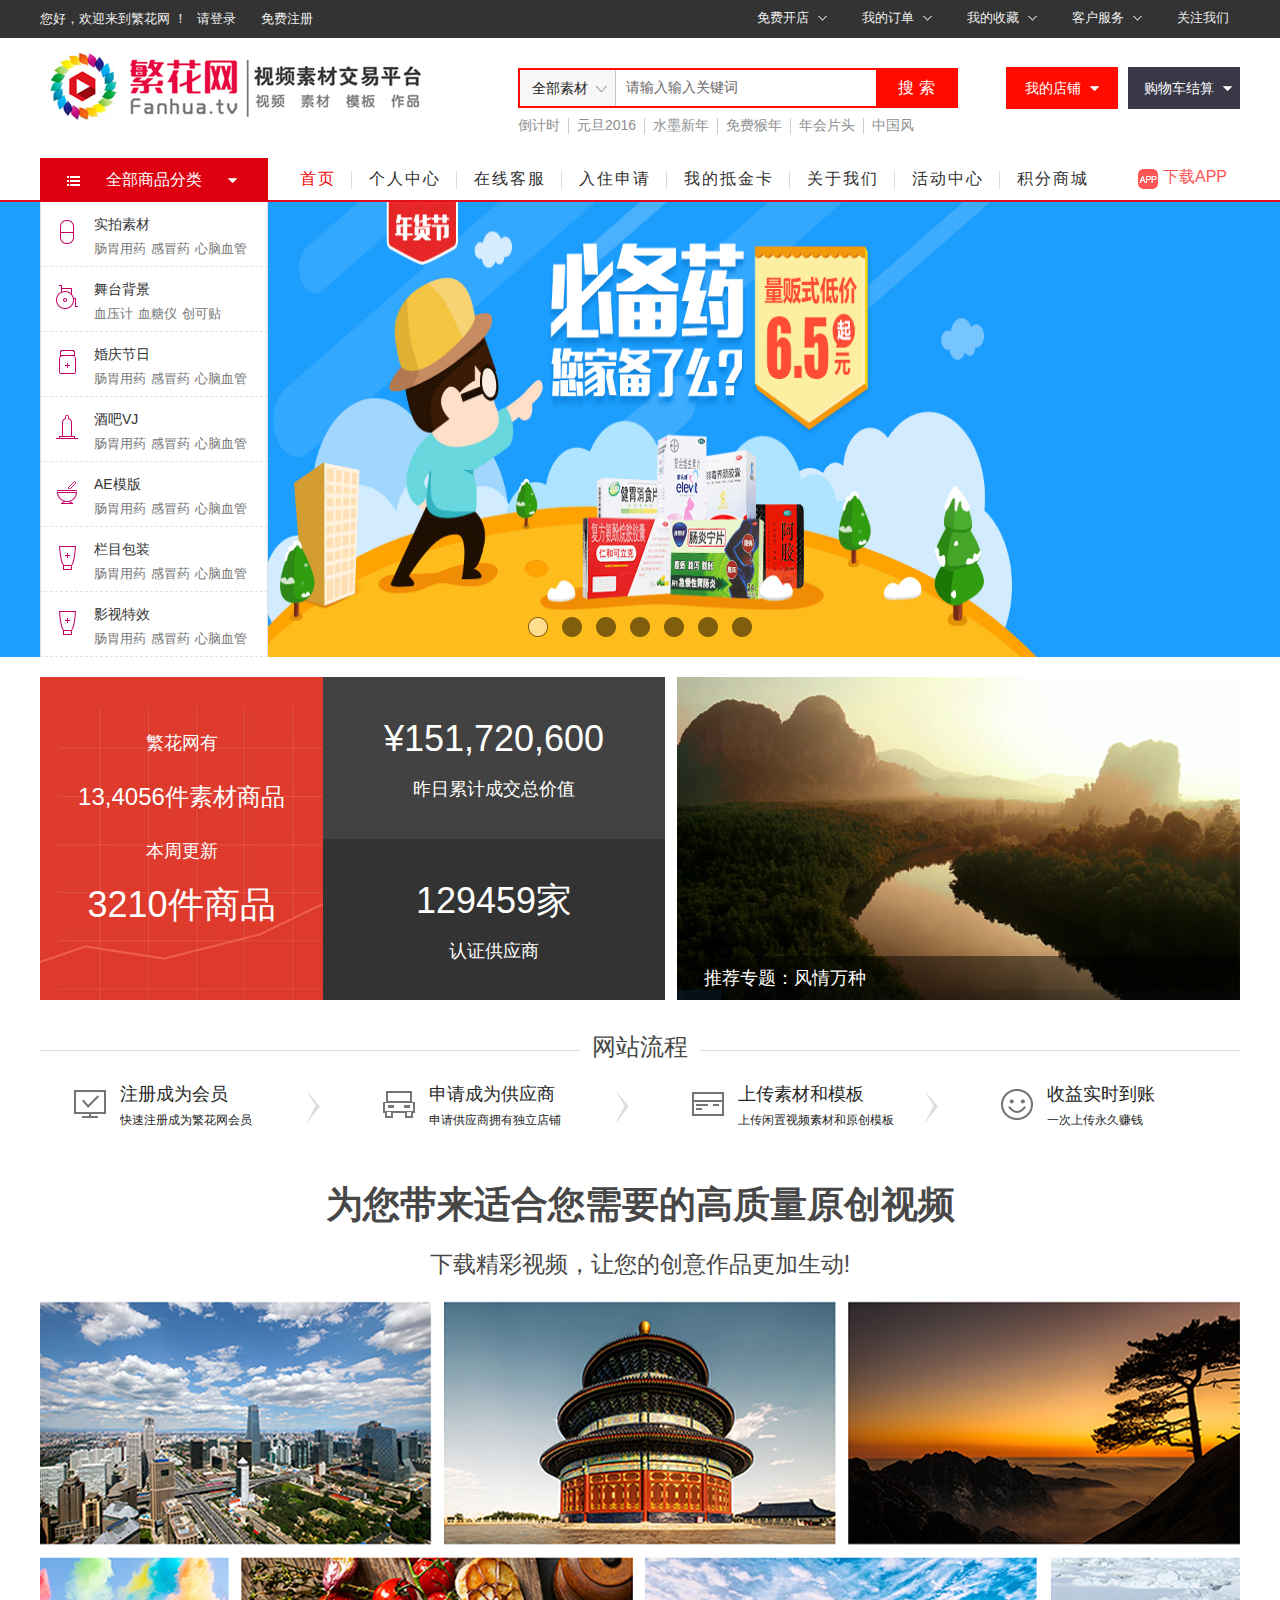
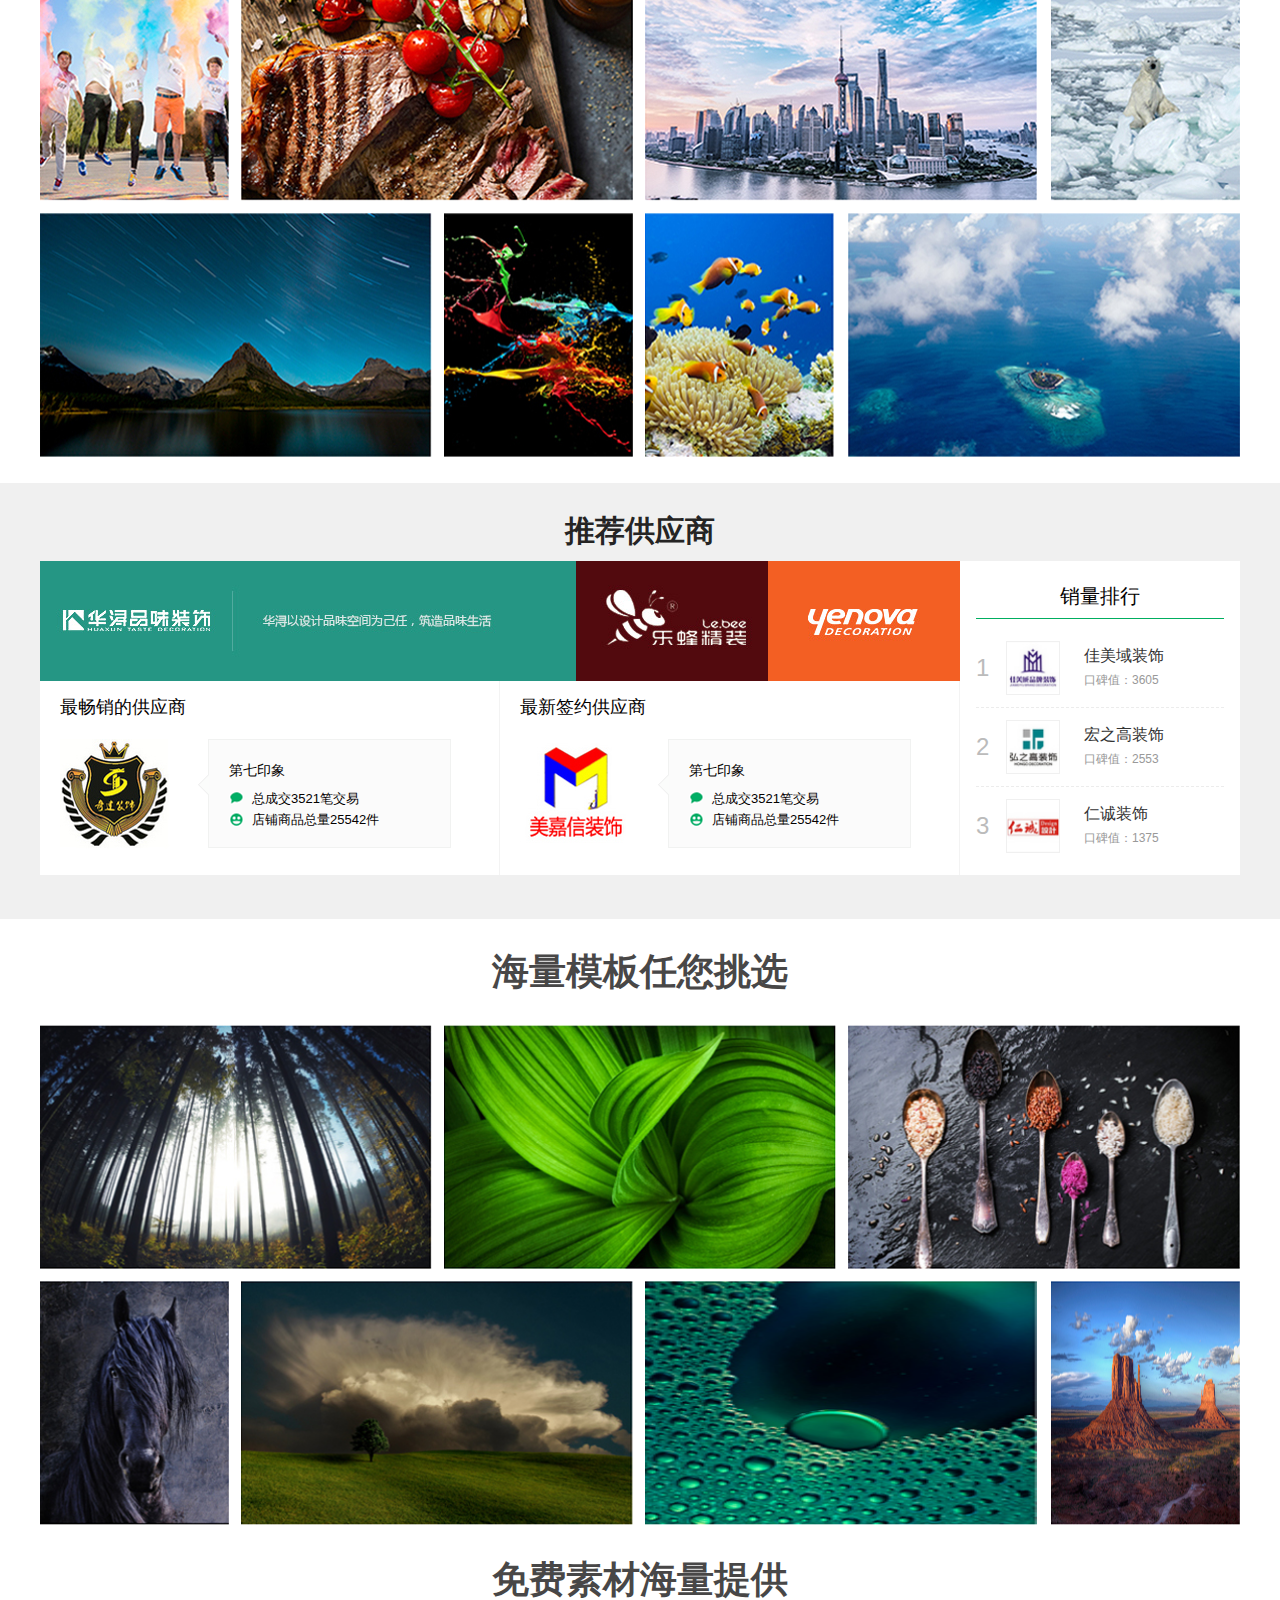
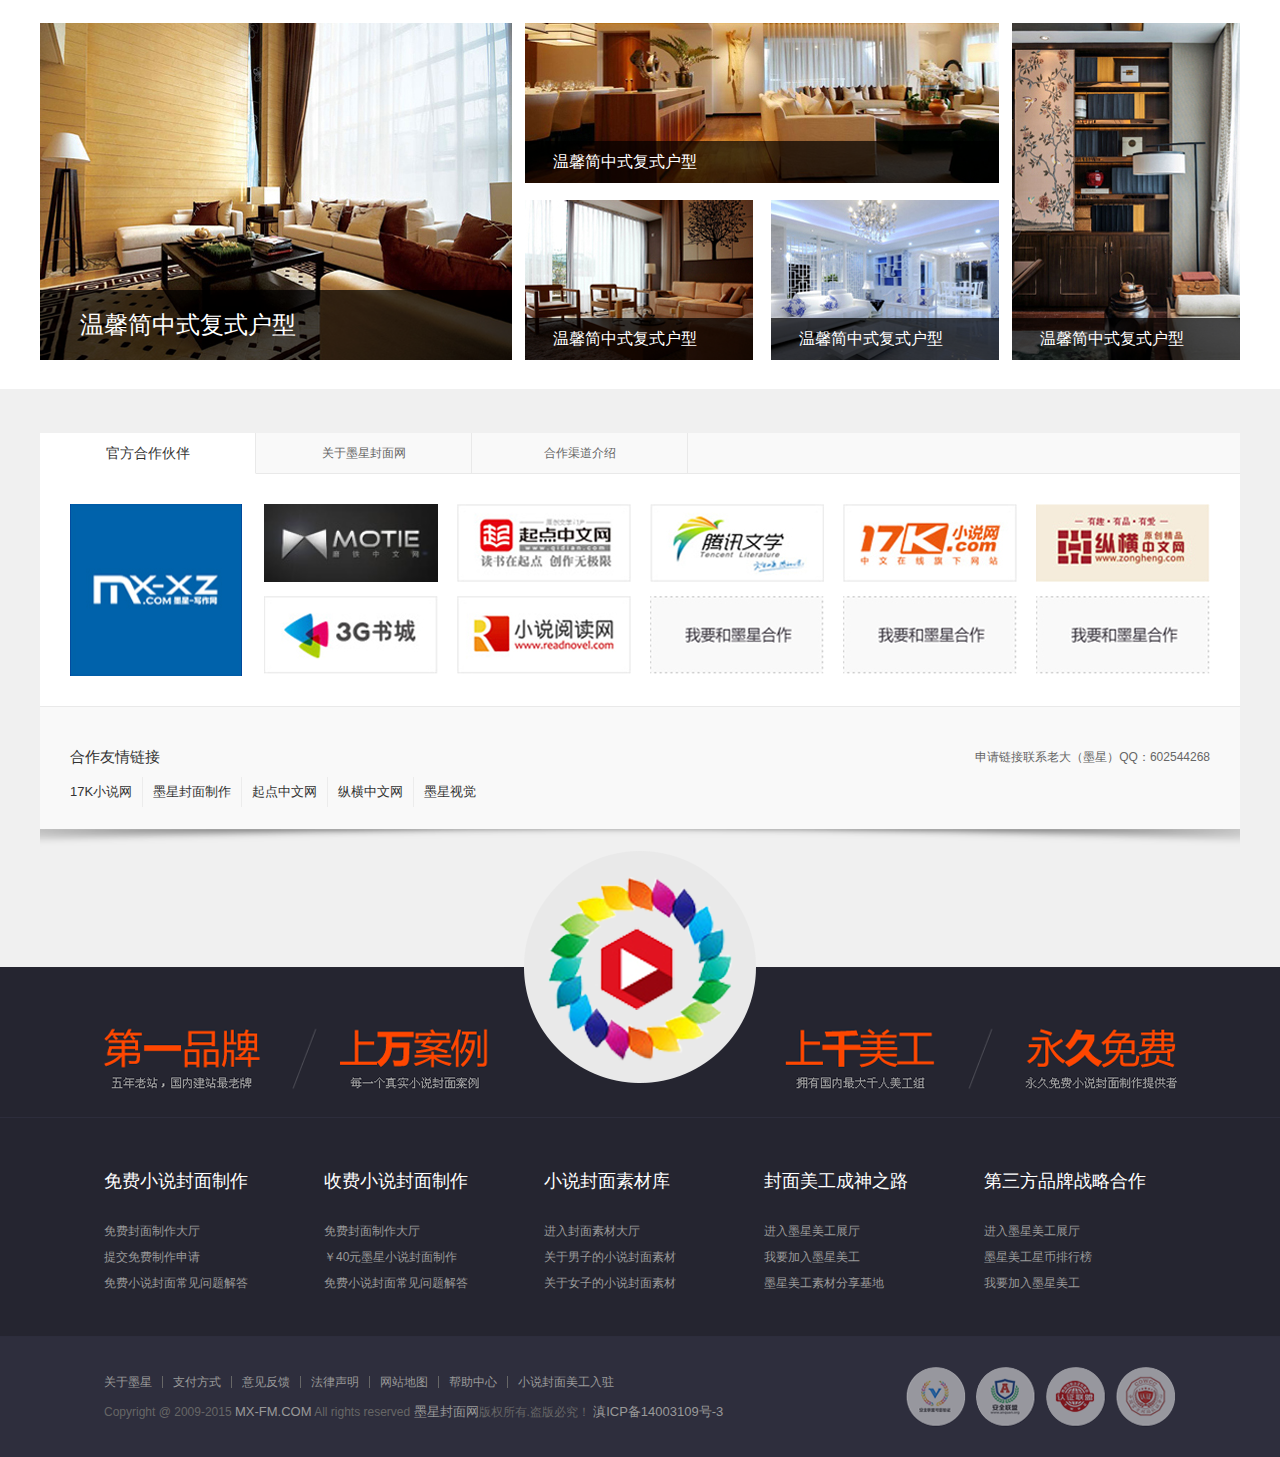
<file: index.html>
﻿<!DOCTYPE html>
<html>
<head>
<meta charset="utf-8">
<title>首页</title>
<link rel="stylesheet" href="css/default.css" />
<link rel="stylesheet" href="css/style.css" />
<script type="text/javascript" src="js/jquery.js" ></script>
<script type="text/javascript" src="js/index.js" ></script>
<script type="text/javascript" src="js/jquery.superslide.2.1.1.js" ></script>
</head>
<body>
<!--top-->
<div class="public-top-layout">
	<div class="topbar wrapper">
		<div class="user-entry">您好，欢迎来到繁花网 ！<a href="#">请登录</a><a href="#">免费注册</a></div>
		<div class="quick-menu">
	       <dl class="">
		        <dt><a href="#">免费开店</a><i></i></dt>
		        <dd>
		          <ul>
		            <li><a href="#">免费入驻</a></li>
		            <li><a href="#">商家登陆</a></li>
		          </ul>
		        </dd>
	       </dl>
	       <dl class="">
		        <dt><a href="#">我的订单</a><i></i></dt>
		        <dd>
		          <ul>
		            <li><a href="#">待付款订单</a></li>
		            <li><a href="#">待确认收货</a></li>
		            <li><a href="#">待评价交易</a></li>
		          </ul>
		        </dd>
	       </dl>
	       <dl class="">
		        <dt><a href="#">我的收藏</a><i></i></dt>
		        <dd>
		          <ul>
		            <li><a href="#">商品收藏</a></li>
		            <li><a href="#">店铺收藏</a></li>
		          </ul>
		        </dd>
	       </dl>
	      <dl>
	        <dt><a href="#">客户服务</a><i></i></dt>
	        <dd>
	          <ul>
	            <li><a href="#">帮助中心</a></li>
	            <li><a href="#">售后服务</a></li>
	            <li><a href="#">客服中心</a></li>
	          </ul>
	        </dd>
	      </dl>
		  <dl style="width: 75px;"> 
	          <dt class="zn"><a href="#">关注我们</a></dt>
	      </dl>
	    </div>
	</div>
</div>
<!--header-->
<div class="headerWrap cleafix">
	<div class="header large w1200 cleafix">
		<div class="head w1200">
			<!--logo-->
			<div class="logo fl"><a href="#"><img src="images/logo.png"></a></div>
			<!--search-->
			<div class="hea-r fl">
				<div class="search cleafix">
					<div class="nav_bbs" id="nav">
						<p class="set">全部素材</p>
						<ul class="new">
							<li>全部素材</li>
							<li>全部素材</li>
							<li>全部素材</li>
						</ul>
					</div>
					<input onClick="test1()"  onblur="test2()" type="text" id="test" class="search_text" value="请输入输入关键词" />
					<input type="button" class="search_sub" value="搜索" />
				</div>
				<div class="hear_nav cleafix">
					<a href="#">倒计时</a>
					<span></span>
					<a href="#">元旦2016</a>
					<span></span>
					<a href="#">水墨新年</a>
					<span></span>
					<a href="#">免费猴年</a>
					<span></span>
					<a href="#">年会片头</a>
					<span></span>
					<a href="#">中国风</a>
				</div>
			</div>
			<!--购物车-->
			<div class="hea-C fr">
			<div class="dp fl" id="dp">
				<h1><em>我的店铺</em><i></i></h1>
				<div class="layer">
					<h1>我的用户中心<b></b></h1>
					<div class="layer_T cleafix">
						<div class="lat_L fl">
							<p><a href="#">站内消息<span>(0)</span></a></p>
							<p><a href="#">咨询回复<span>(0)</span></a></p>
							<p><a href="#">代金券<span>(0)</span></a></p>
						</div>
						<div class="lat_L lat_L1 fl">
							<p><a href="#">我的订单<b></b></a></p>
							<p><a href="#">我的收藏<b></b></a></p>
							<p><a href="#">我的积分<b></b></a></p>
						</div>
					</div>
					<div class="layer_B">
						<h3 class="cleafix"><span>最近浏览的商品</span><strong>全部浏览历史纪录</strong></h3>
						<h4>暂无商品</h4>
					</div>
				</div>
			</div>
			<div class="cat fl" id="cat">
				<h1><em>购物车结算</em><i></i></h1>
				<div class="cat_layer">
					<div class="cat_title">最新加入的商品</div>
					<ul>
						<li>
							<div class="cat_L fl"><a href="#"><img src="images/index-img47.jpg"></a></div>
							<div class="cat_R fl">
								<h6><a href="#">2016春节晚会片头2016春节晚会片头</a></h6>
								<p>1920×1080</p>
								<h5>450金币</h5>
							</div>
						</li>
						<li>
							<div class="cat_L fl"><a href="#"><img src="images/index-img47.jpg"></a></div>
							<div class="cat_R fl">
								<h6><a href="#">2016春节晚会片头2016春节晚会片头</a></h6>
								<p>1920×1080</p>
								<h5>450金币</h5>
							</div>
						</li>
						<li>
							<div class="cat_L fl"><a href="#"><img src="images/index-img47.jpg"></a></div>
							<div class="cat_R fl">
								<h6><a href="#">2016春节晚会片头2016春节晚会片头</a></h6>
								<p>1920×1080</p>
								<h5>450金币</h5>
							</div>
						</li>
						<li>
							<div class="cat_L fl"><a href="#"><img src="images/index-img47.jpg"></a></div>
							<div class="cat_R fl">
								<h6><a href="#">2016春节晚会片头2016春节晚会片头</a></h6>
								<p>1920×1080</p>
								<h5>450金币</h5>
							</div>
						</li>
						<li>
							<div class="cat_L fl"><a href="#"><img src="images/index-img47.jpg"></a></div>
							<div class="cat_R fl">
								<h6><a href="#">2016春节晚会片头2016春节晚会片头</a></h6>
								<p>1920×1080</p>
								<h5>450金币</h5>
							</div>
						</li>
						<li>
							<div class="cat_L fl"><a href="#"><img src="images/index-img47.jpg"></a></div>
							<div class="cat_R fl">
								<h6><a href="#">2016春节晚会片头2016春节晚会片头</a></h6>
								<p>1920×1080</p>
								<h5>450金币</h5>
							</div>
						</li>
					</ul>
					
					<div class="cat_title car_title1 cleafix">
						<h6 class="cat_h6">共<span>5</span>件商品&nbsp;&nbsp;总计金额：<strong>￥897.00</strong></h6>
						<input type="button" value="结算购物车中的商品" />
					</div>
				</div>
			</div>
		</div>
		</div>
	</div>
</div>	
<!--nav-->
<div id="navBox">
    <div class="navWrap cleafix">
    <div class="nav w1200">
       <div class="sort">
       		<em class="icoa"></em>
            <div class="sort-ti">全部商品分类</div>
            <div class="sort-list">
            <ul class="cleafix">
                <li>
                    <i><img src="images/ico5.png"></i>
                    <h1>实拍素材</h1>
                    <p><a href="#">肠胃用药</a><a href="#">感冒药</a><a href="#">心脑血管</a></p>
                    <ul>
                        <li>
                        	<div class="sort_Listl fl">
                        		<dl>
                        			<dd><a href="#">肠胃用药</a></dd>
                        			<dt>
                        				<a href="#">胃炎</a>
		                        		<a href="#">胃溃疡</a>
		                        		<a href="#">急性肠炎</a>
		                        		<a href="#">十二指肠溃疡</a>
		                        		<a href="#">胆囊炎</a>
		                        		<a href="#">便秘</a>
		                        		<a href="#">消化不良</a>
		                        		<a href="#">痔疮</a>
		                        		<a href="#">腹痛腹泻</a>
		                        		<a href="#">胃炎</a>
		                        		<a href="#">胃溃疡</a>
		                        		<a href="#">急性肠炎</a>
		                        		<a href="#">十二指肠溃疡</a>
		                        		<a href="#">胆囊炎</a>
		                        		<a href="#">便秘</a>
		                        		<a href="#">消化不良</a>
		                        		<a href="#">痔疮</a>
		                        		<a href="#">腹痛腹泻</a>
                        			</dt>
                        		</dl>
                        		<dl>
                        			<dd><a href="#">肠胃用药</a></dd>
                        			<dt>
                        			<!-- 	<a href="#">胃炎</a>
		                        		<a href="#">胃溃疡</a>
		                        		<a href="#">急性肠炎</a>
		                        		<a href="#">十二指肠溃疡</a>
		                        		<a href="#">胆囊炎</a>
		                        		<a href="#">便秘</a>
		                        		<a href="#">消化不良</a>
		                        		<a href="#">痔疮</a>
		                        		<a href="#">腹痛腹泻</a>
		                        		<a href="#">胃炎</a>
		                        		<a href="#">胃溃疡</a>
		                        		<a href="#">急性肠炎</a>
		                        		<a href="#">十二指肠溃疡</a>
		                        		<a href="#">胆囊炎</a>
		                        		<a href="#">便秘</a>
		                        		<a href="#">消化不良</a>
		                        		<a href="#">痔疮</a>
		                        		<a href="#">腹痛腹泻</a>
                        			</dt> -->
                        		</dl>
                        		<dl>
                        			<dd><a href="#">肠胃用药</a></dd>
                        			<!-- <dt>
                        				<a href="#">胃炎</a>
		                        		<a href="#">胃溃疡</a>
		                        		<a href="#">急性肠炎</a>
		                        		<a href="#">十二指肠溃疡</a>
		                        		<a href="#">胆囊炎</a>
		                        		<a href="#">便秘</a>
		                        		<a href="#">消化不良</a>
		                        		<a href="#">痔疮</a>
		                        		<a href="#">腹痛腹泻</a>
		                        		<a href="#">胃炎</a>
		                        		<a href="#">胃溃疡</a>
		                        		<a href="#">急性肠炎</a>
		                        		<a href="#">十二指肠溃疡</a>
		                        		<a href="#">胆囊炎</a>
		                        		<a href="#">便秘</a>
		                        		<a href="#">消化不良</a>
		                        		<a href="#">痔疮</a>
		                        		<a href="#">腹痛腹泻</a>
                        			</dt> -->
                        		</dl>
                        		<dl>
                        			<dd><a href="#">肠胃用药</a></dd>
                        			<!-- <dt>
                        				<a href="#">胃炎</a>
		                        		<a href="#">胃溃疡</a>
		                        		<a href="#">急性肠炎</a>
		                        		<a href="#">十二指肠溃疡</a>
		                        		<a href="#">胆囊炎</a>
		                        		<a href="#">便秘</a>
		                        		<a href="#">消化不良</a>
		                        		<a href="#">痔疮</a>
		                        		<a href="#">腹痛腹泻</a>
		                        		<a href="#">胃炎</a>
		                        		<a href="#">胃溃疡</a>
		                        		<a href="#">急性肠炎</a>
		                        		<a href="#">十二指肠溃疡</a>
		                        		<a href="#">胆囊炎</a>
		                        		<a href="#">便秘</a>
		                        		<a href="#">消化不良</a>
		                        		<a href="#">痔疮</a>
		                        		<a href="#">腹痛腹泻</a>
                        			</dt> -->
                        		</dl>
                        		<dl>
                        			<dd><a href="#">肠胃用药</a></dd>
                        			<!-- <dt>
                        				<a href="#">胃炎</a>
		                        		<a href="#">胃溃疡</a>
		                        		<a href="#">急性肠炎</a>
		                        		<a href="#">十二指肠溃疡</a>
		                        		<a href="#">胆囊炎</a>
		                        		<a href="#">便秘</a>
		                        		<a href="#">消化不良</a>
		                        		<a href="#">痔疮</a>
		                        		<a href="#">腹痛腹泻</a>
		                        		<a href="#">胃炎</a>
		                        		<a href="#">胃溃疡</a>
		                        		<a href="#">急性肠炎</a>
		                        		<a href="#">十二指肠溃疡</a>
		                        		<a href="#">胆囊炎</a>
		                        		<a href="#">便秘</a>
		                        		<a href="#">消化不良</a>
		                        		<a href="#">痔疮</a>
		                        		<a href="#">腹痛腹泻</a>
                        			</dt> -->
                        		</dl>
                        		<h2><a href="#">查看更多</a></h2>
                        	</div>
                        	<div class="sort_Listr fr">
                        		<em class="ico fl"><img src="images/index-img.jpg"></em>
                        		<em class="ico fr"><img src="images/index-img1.jpg"></em>
                        		<em class="ico fl"><img src="images/index-img2.jpg"></em>
                        		<em class="ico fr"><img src="images/index-img3.jpg"></em>
                        		<div class="solr_Img">
                        			<h3>多烯磷脂酰胆碱胶囊</h3>
                        			<h4>辅助改善中毒性肝损伤</h4>
                        			<img src="images/index-img4.jpg">
                        		</div>
                        		<dl>
                        			<dd>推荐商家</dd>
                        			<dt><a href="#">青岛海岸大药房海丰店</a></dt>
                        			<dt><a href="#">西充县同康大药房</a></dt>
                        			<dt><a href="#">上海富民大药房</a></dt>
                        			<dt><a href="#">北京隆元康药房</a></dt>
                        		</dl>
                        	</div>
                        </li>
                    </ul>
                </li>
                <li>
                    <i><img src="images/ico6.png"></i>
                    <h1>舞台背景</h1>
                    <p><a href="#">血压计</a><a href="#">血糖仪</a><a href="#">创可贴</a></p>
                    <ul>
                        <li>
                        	<div class="sort_Listl fl">
                        		<dl>
                        			<dd><a href="#">肠胃用药</a></dd>
                        			<dt>
                        				<a href="#">胃炎</a>
		                        		<a href="#">胃溃疡</a>
		                        		<a href="#">急性肠炎</a>
		                        		<a href="#">十二指肠溃疡</a>
		                        		<a href="#">胆囊炎</a>
		                        		<a href="#">便秘</a>
		                        		<a href="#">消化不良</a>
		                        		<a href="#">痔疮</a>
		                        		<a href="#">腹痛腹泻</a>
		                        		<a href="#">胃炎</a>
		                        		<a href="#">胃溃疡</a>
		                        		<a href="#">急性肠炎</a>
		                        		<a href="#">十二指肠溃疡</a>
		                        		<a href="#">胆囊炎</a>
		                        		<a href="#">便秘</a>
		                        		<a href="#">消化不良</a>
		                        		<a href="#">痔疮</a>
		                        		<a href="#">腹痛腹泻</a>
                        			</dt>
                        		</dl>
                        		<dl>
                        			<dd><a href="#">肠胃用药</a></dd>
                        			<dt>
                        				<a href="#">胃炎</a>
		                        		<a href="#">胃溃疡</a>
		                        		<a href="#">急性肠炎</a>
		                        		<a href="#">十二指肠溃疡</a>
		                        		<a href="#">胆囊炎</a>
		                        		<a href="#">便秘</a>
		                        		<a href="#">消化不良</a>
		                        		<a href="#">痔疮</a>
		                        		<a href="#">腹痛腹泻</a>
		                        		<a href="#">胃炎</a>
		                        		<a href="#">胃溃疡</a>
		                        		<a href="#">急性肠炎</a>
		                        		<a href="#">十二指肠溃疡</a>
		                        		<a href="#">胆囊炎</a>
		                        		<a href="#">便秘</a>
		                        		<a href="#">消化不良</a>
		                        		<a href="#">痔疮</a>
		                        		<a href="#">腹痛腹泻</a>
                        			</dt>
                        		</dl>
                        		<dl>
                        			<dd><a href="#">肠胃用药</a></dd>
                        			<dt>
                        				<a href="#">胃炎</a>
		                        		<a href="#">胃溃疡</a>
		                        		<a href="#">急性肠炎</a>
		                        		<a href="#">十二指肠溃疡</a>
		                        		<a href="#">胆囊炎</a>
		                        		<a href="#">便秘</a>
		                        		<a href="#">消化不良</a>
		                        		<a href="#">痔疮</a>
		                        		<a href="#">腹痛腹泻</a>
		                        		<a href="#">胃炎</a>
		                        		<a href="#">胃溃疡</a>
		                        		<a href="#">急性肠炎</a>
		                        		<a href="#">十二指肠溃疡</a>
		                        		<a href="#">胆囊炎</a>
		                        		<a href="#">便秘</a>
		                        		<a href="#">消化不良</a>
		                        		<a href="#">痔疮</a>
		                        		<a href="#">腹痛腹泻</a>
                        			</dt>
                        		</dl>
                        		<dl>
                        			<dd><a href="#">肠胃用药</a></dd>
                        			<dt>
                        				<a href="#">胃炎</a>
		                        		<a href="#">胃溃疡</a>
		                        		<a href="#">急性肠炎</a>
		                        		<a href="#">十二指肠溃疡</a>
		                        		<a href="#">胆囊炎</a>
		                        		<a href="#">便秘</a>
		                        		<a href="#">消化不良</a>
		                        		<a href="#">痔疮</a>
		                        		<a href="#">腹痛腹泻</a>
		                        		<a href="#">胃炎</a>
		                        		<a href="#">胃溃疡</a>
		                        		<a href="#">急性肠炎</a>
		                        		<a href="#">十二指肠溃疡</a>
		                        		<a href="#">胆囊炎</a>
		                        		<a href="#">便秘</a>
		                        		<a href="#">消化不良</a>
		                        		<a href="#">痔疮</a>
		                        		<a href="#">腹痛腹泻</a>
                        			</dt>
                        		</dl>
                        		<h2><a href="#">查看更多</a></h2>
                        	</div>
                        	<div class="sort_Listr fr">
                        		<em class="ico fl"><img src="images/index-img.jpg"></em>
                        		<em class="ico fr"><img src="images/index-img1.jpg"></em>
                        		<em class="ico fl"><img src="images/index-img2.jpg"></em>
                        		<em class="ico fr"><img src="images/index-img3.jpg"></em>
                        		<div class="solr_Img">
                        			<h3>多烯磷脂酰胆碱胶囊</h3>
                        			<h4>辅助改善中毒性肝损伤</h4>
                        			<img src="images/index-img4.jpg">
                        		</div>
                        		<dl>
                        			<dd>推荐商家</dd>
                        			<dt><a href="#">青岛海岸大药房海丰店</a></dt>
                        			<dt><a href="#">西充县同康大药房</a></dt>
                        			<dt><a href="#">上海富民大药房</a></dt>
                        			<dt><a href="#">北京隆元康药房</a></dt>
                        		</dl>
                        	</div>
                        </li>
                    </ul>
                </li>
                <li>
                    <i><img src="images/ico7.png"></i>
                    <h1>婚庆节日</h1>
                    <p><a href="#">肠胃用药</a><a href="#">感冒药</a><a href="#">心脑血管</a></p>
                    <ul>
                        <li>
                        	<div class="sort_Listl fl">
                        		<dl>
                        			<dd><a href="#">肠胃用药</a></dd>
                        			<dt>
                        				<a href="#">胃炎</a>
		                        		<a href="#">胃溃疡</a>
		                        		<a href="#">急性肠炎</a>
		                        		<a href="#">十二指肠溃疡</a>
		                        		<a href="#">胆囊炎</a>
		                        		<a href="#">便秘</a>
		                        		<a href="#">消化不良</a>
		                        		<a href="#">痔疮</a>
		                        		<a href="#">腹痛腹泻</a>
		                        		<a href="#">胃炎</a>
		                        		<a href="#">胃溃疡</a>
		                        		<a href="#">急性肠炎</a>
		                        		<a href="#">十二指肠溃疡</a>
		                        		<a href="#">胆囊炎</a>
		                        		<a href="#">便秘</a>
		                        		<a href="#">消化不良</a>
		                        		<a href="#">痔疮</a>
		                        		<a href="#">腹痛腹泻</a>
                        			</dt>
                        		</dl>
                        		<dl>
                        			<dd><a href="#">肠胃用药</a></dd>
                        			<dt>
                        				<a href="#">胃炎</a>
		                        		<a href="#">胃溃疡</a>
		                        		<a href="#">急性肠炎</a>
		                        		<a href="#">十二指肠溃疡</a>
		                        		<a href="#">胆囊炎</a>
		                        		<a href="#">便秘</a>
		                        		<a href="#">消化不良</a>
		                        		<a href="#">痔疮</a>
		                        		<a href="#">腹痛腹泻</a>
		                        		<a href="#">胃炎</a>
		                        		<a href="#">胃溃疡</a>
		                        		<a href="#">急性肠炎</a>
		                        		<a href="#">十二指肠溃疡</a>
		                        		<a href="#">胆囊炎</a>
		                        		<a href="#">便秘</a>
		                        		<a href="#">消化不良</a>
		                        		<a href="#">痔疮</a>
		                        		<a href="#">腹痛腹泻</a>
                        			</dt>
                        		</dl>
                        		<dl>
                        			<dd><a href="#">肠胃用药</a></dd>
                        			<dt>
                        				<a href="#">胃炎</a>
		                        		<a href="#">胃溃疡</a>
		                        		<a href="#">急性肠炎</a>
		                        		<a href="#">十二指肠溃疡</a>
		                        		<a href="#">胆囊炎</a>
		                        		<a href="#">便秘</a>
		                        		<a href="#">消化不良</a>
		                        		<a href="#">痔疮</a>
		                        		<a href="#">腹痛腹泻</a>
		                        		<a href="#">胃炎</a>
		                        		<a href="#">胃溃疡</a>
		                        		<a href="#">急性肠炎</a>
		                        		<a href="#">十二指肠溃疡</a>
		                        		<a href="#">胆囊炎</a>
		                        		<a href="#">便秘</a>
		                        		<a href="#">消化不良</a>
		                        		<a href="#">痔疮</a>
		                        		<a href="#">腹痛腹泻</a>
                        			</dt>
                        		</dl>
                        		<dl>
                        			<dd><a href="#">肠胃用药</a></dd>
                        			<dt>
                        				<a href="#">胃炎</a>
		                        		<a href="#">胃溃疡</a>
		                        		<a href="#">急性肠炎</a>
		                        		<a href="#">十二指肠溃疡</a>
		                        		<a href="#">胆囊炎</a>
		                        		<a href="#">便秘</a>
		                        		<a href="#">消化不良</a>
		                        		<a href="#">痔疮</a>
		                        		<a href="#">腹痛腹泻</a>
		                        		<a href="#">胃炎</a>
		                        		<a href="#">胃溃疡</a>
		                        		<a href="#">急性肠炎</a>
		                        		<a href="#">十二指肠溃疡</a>
		                        		<a href="#">胆囊炎</a>
		                        		<a href="#">便秘</a>
		                        		<a href="#">消化不良</a>
		                        		<a href="#">痔疮</a>
		                        		<a href="#">腹痛腹泻</a>
                        			</dt>
                        		</dl>
                        		<dl>
                        			<dd><a href="#">肠胃用药</a></dd>
                        			<dt>
                        				<a href="#">胃炎</a>
		                        		<a href="#">胃溃疡</a>
		                        		<a href="#">急性肠炎</a>
		                        		<a href="#">十二指肠溃疡</a>
		                        		<a href="#">胆囊炎</a>
		                        		<a href="#">便秘</a>
		                        		<a href="#">消化不良</a>
		                        		<a href="#">痔疮</a>
		                        		<a href="#">腹痛腹泻</a>
		                        		<a href="#">胃炎</a>
		                        		<a href="#">胃溃疡</a>
		                        		<a href="#">急性肠炎</a>
		                        		<a href="#">十二指肠溃疡</a>
		                        		<a href="#">胆囊炎</a>
		                        		<a href="#">便秘</a>
		                        		<a href="#">消化不良</a>
		                        		<a href="#">痔疮</a>
		                        		<a href="#">腹痛腹泻</a>
                        			</dt>
                        		</dl>
                        		<h2><a href="#">查看更多</a></h2>
                        	</div>
                        	<div class="sort_Listr fr">
                        		<em class="ico fl"><img src="images/index-img.jpg"></em>
                        		<em class="ico fr"><img src="images/index-img1.jpg"></em>
                        		<em class="ico fl"><img src="images/index-img2.jpg"></em>
                        		<em class="ico fr"><img src="images/index-img3.jpg"></em>
                        		<div class="solr_Img">
                        			<h3>多烯磷脂酰胆碱胶囊</h3>
                        			<h4>辅助改善中毒性肝损伤</h4>
                        			<img src="images/index-img4.jpg">
                        		</div>
                        		<dl>
                        			<dd>推荐商家</dd>
                        			<dt><a href="#">青岛海岸大药房海丰店</a></dt>
                        			<dt><a href="#">西充县同康大药房</a></dt>
                        			<dt><a href="#">上海富民大药房</a></dt>
                        			<dt><a href="#">北京隆元康药房</a></dt>
                        			<dt><a href="#">沧州迎宾大药房</a></dt>
                        		</dl>
                        	</div>
                        </li>
                    </ul>
                </li>
                <li>
                    <i><img src="images/ico8.png"></i>
                    <h1>酒吧VJ</h1>
                    <p><a href="#">肠胃用药</a><a href="#">感冒药</a><a href="#">心脑血管</a></p>
                    <ul>
                        <li>
                        	<div class="sort_Listl fl">
                        		<dl>
                        			<dd><a href="#">肠胃用药</a></dd>
                        			<dt>
                        				<a href="#">胃炎</a>
		                        		<a href="#">胃溃疡</a>
		                        		<a href="#">急性肠炎</a>
		                        		<a href="#">十二指肠溃疡</a>
		                        		<a href="#">胆囊炎</a>
		                        		<a href="#">便秘</a>
		                        		<a href="#">消化不良</a>
		                        		<a href="#">痔疮</a>
		                        		<a href="#">腹痛腹泻</a>
		                        		<a href="#">胃炎</a>
		                        		<a href="#">胃溃疡</a>
		                        		<a href="#">急性肠炎</a>
		                        		<a href="#">十二指肠溃疡</a>
		                        		<a href="#">胆囊炎</a>
		                        		<a href="#">便秘</a>
		                        		<a href="#">消化不良</a>
		                        		<a href="#">痔疮</a>
		                        		<a href="#">腹痛腹泻</a>
                        			</dt>
                        		</dl>
                        		<dl>
                        			<dd><a href="#">肠胃用药</a></dd>
                        			<dt>
                        				<a href="#">胃炎</a>
		                        		<a href="#">胃溃疡</a>
		                        		<a href="#">急性肠炎</a>
		                        		<a href="#">十二指肠溃疡</a>
		                        		<a href="#">胆囊炎</a>
		                        		<a href="#">便秘</a>
		                        		<a href="#">消化不良</a>
		                        		<a href="#">痔疮</a>
		                        		<a href="#">腹痛腹泻</a>
		                        		<a href="#">胃炎</a>
		                        		<a href="#">胃溃疡</a>
		                        		<a href="#">急性肠炎</a>
		                        		<a href="#">十二指肠溃疡</a>
		                        		<a href="#">胆囊炎</a>
		                        		<a href="#">便秘</a>
		                        		<a href="#">消化不良</a>
		                        		<a href="#">痔疮</a>
		                        		<a href="#">腹痛腹泻</a>
                        			</dt>
                        		</dl>
                        		<dl>
                        			<dd><a href="#">肠胃用药</a></dd>
                        			<dt>
                        				<a href="#">胃炎</a>
		                        		<a href="#">胃溃疡</a>
		                        		<a href="#">急性肠炎</a>
		                        		<a href="#">十二指肠溃疡</a>
		                        		<a href="#">胆囊炎</a>
		                        		<a href="#">便秘</a>
		                        		<a href="#">消化不良</a>
		                        		<a href="#">痔疮</a>
		                        		<a href="#">腹痛腹泻</a>
		                        		<a href="#">胃炎</a>
		                        		<a href="#">胃溃疡</a>
		                        		<a href="#">急性肠炎</a>
		                        		<a href="#">十二指肠溃疡</a>
		                        		<a href="#">胆囊炎</a>
		                        		<a href="#">便秘</a>
		                        		<a href="#">消化不良</a>
		                        		<a href="#">痔疮</a>
		                        		<a href="#">腹痛腹泻</a>
                        			</dt>
                        		</dl>
                        		<dl>
                        			<dd><a href="#">肠胃用药</a></dd>
                        			<dt>
                        				<a href="#">胃炎</a>
		                        		<a href="#">胃溃疡</a>
		                        		<a href="#">急性肠炎</a>
		                        		<a href="#">十二指肠溃疡</a>
		                        		<a href="#">胆囊炎</a>
		                        		<a href="#">便秘</a>
		                        		<a href="#">消化不良</a>
		                        		<a href="#">痔疮</a>
		                        		<a href="#">腹痛腹泻</a>
		                        		<a href="#">胃炎</a>
		                        		<a href="#">胃溃疡</a>
		                        		<a href="#">急性肠炎</a>
		                        		<a href="#">十二指肠溃疡</a>
		                        		<a href="#">胆囊炎</a>
		                        		<a href="#">便秘</a>
		                        		<a href="#">消化不良</a>
		                        		<a href="#">痔疮</a>
		                        		<a href="#">腹痛腹泻</a>
                        			</dt>
                        		</dl>
                        		<h2><a href="#">查看更多</a></h2>
                        	</div>
                        	<div class="sort_Listr fr">
                        		<em class="ico fl"><img src="images/index-img.jpg"></em>
                        		<em class="ico fr"><img src="images/index-img1.jpg"></em>
                        		<em class="ico fl"><img src="images/index-img2.jpg"></em>
                        		<em class="ico fr"><img src="images/index-img3.jpg"></em>
                        		<div class="solr_Img">
                        			<h3>多烯磷脂酰胆碱胶囊</h3>
                        			<h4>辅助改善中毒性肝损伤</h4>
                        			<img src="images/index-img4.jpg">
                        		</div>
                        		<dl>
                        			<dd>推荐商家</dd>
                        			<dt><a href="#">青岛海岸大药房海丰店</a></dt>
                        			<dt><a href="#">西充县同康大药房</a></dt>
                        			<dt><a href="#">上海富民大药房</a></dt>
                        			<dt><a href="#">北京隆元康药房</a></dt>
                        			<dt><a href="#">沧州迎宾大药房</a></dt>
                        		</dl>
                        	</div>
                        </li>
                    </ul>
                </li>
                <li>
                    <i><img src="images/ico9.png"></i>
                    <h1>AE模版</h1>
                    <p><a href="#">肠胃用药</a><a href="#">感冒药</a><a href="#">心脑血管</a></p>
                    <ul>
                        <li>
                        	<div class="sort_Listl fl">
                        		<dl>
                        			<dd><a href="#">肠胃用药</a></dd>
                        			<dt>
                        				<a href="#">胃炎</a>
		                        		<a href="#">胃溃疡</a>
		                        		<a href="#">急性肠炎</a>
		                        		<a href="#">十二指肠溃疡</a>
		                        		<a href="#">胆囊炎</a>
		                        		<a href="#">便秘</a>
		                        		<a href="#">消化不良</a>
		                        		<a href="#">痔疮</a>
		                        		<a href="#">腹痛腹泻</a>
		                        		<a href="#">胃炎</a>
		                        		<a href="#">胃溃疡</a>
		                        		<a href="#">急性肠炎</a>
		                        		<a href="#">十二指肠溃疡</a>
		                        		<a href="#">胆囊炎</a>
		                        		<a href="#">便秘</a>
		                        		<a href="#">消化不良</a>
		                        		<a href="#">痔疮</a>
		                        		<a href="#">腹痛腹泻</a>
                        			</dt>
                        		</dl>
                        		<dl>
                        			<dd><a href="#">肠胃用药</a></dd>
                        			<dt>
                        				<a href="#">胃炎</a>
		                        		<a href="#">胃溃疡</a>
		                        		<a href="#">急性肠炎</a>
		                        		<a href="#">十二指肠溃疡</a>
		                        		<a href="#">胆囊炎</a>
		                        		<a href="#">便秘</a>
		                        		<a href="#">消化不良</a>
		                        		<a href="#">痔疮</a>
		                        		<a href="#">腹痛腹泻</a>
		                        		<a href="#">胃炎</a>
		                        		<a href="#">胃溃疡</a>
		                        		<a href="#">急性肠炎</a>
		                        		<a href="#">十二指肠溃疡</a>
		                        		<a href="#">胆囊炎</a>
		                        		<a href="#">便秘</a>
		                        		<a href="#">消化不良</a>
		                        		<a href="#">痔疮</a>
		                        		<a href="#">腹痛腹泻</a>
                        			</dt>
                        		</dl>
                        		<dl>
                        			<dd><a href="#">肠胃用药</a></dd>
                        			<dt>
                        				<a href="#">胃炎</a>
		                        		<a href="#">胃溃疡</a>
		                        		<a href="#">急性肠炎</a>
		                        		<a href="#">十二指肠溃疡</a>
		                        		<a href="#">胆囊炎</a>
		                        		<a href="#">便秘</a>
		                        		<a href="#">消化不良</a>
		                        		<a href="#">痔疮</a>
		                        		<a href="#">腹痛腹泻</a>
		                        		<a href="#">胃炎</a>
		                        		<a href="#">胃溃疡</a>
		                        		<a href="#">急性肠炎</a>
		                        		<a href="#">十二指肠溃疡</a>
		                        		<a href="#">胆囊炎</a>
		                        		<a href="#">便秘</a>
		                        		<a href="#">消化不良</a>
		                        		<a href="#">痔疮</a>
		                        		<a href="#">腹痛腹泻</a>
                        			</dt>
                        		</dl>
                        		<dl>
                        			<dd><a href="#">肠胃用药</a></dd>
                        			<dt>
                        				<a href="#">胃炎</a>
		                        		<a href="#">胃溃疡</a>
		                        		<a href="#">急性肠炎</a>
		                        		<a href="#">十二指肠溃疡</a>
		                        		<a href="#">胆囊炎</a>
		                        		<a href="#">便秘</a>
		                        		<a href="#">消化不良</a>
		                        		<a href="#">痔疮</a>
		                        		<a href="#">腹痛腹泻</a>
		                        		<a href="#">胃炎</a>
		                        		<a href="#">胃溃疡</a>
		                        		<a href="#">急性肠炎</a>
		                        		<a href="#">十二指肠溃疡</a>
		                        		<a href="#">胆囊炎</a>
		                        		<a href="#">便秘</a>
		                        		<a href="#">消化不良</a>
		                        		<a href="#">痔疮</a>
		                        		<a href="#">腹痛腹泻</a>
                        			</dt>
                        		</dl>
                        		<dl>
                        			<dd><a href="#">肠胃用药</a></dd>
                        			<dt>
                        				<a href="#">胃炎</a>
		                        		<a href="#">胃溃疡</a>
		                        		<a href="#">急性肠炎</a>
		                        		<a href="#">十二指肠溃疡</a>
		                        		<a href="#">胆囊炎</a>
		                        		<a href="#">便秘</a>
		                        		<a href="#">消化不良</a>
		                        		<a href="#">痔疮</a>
		                        		<a href="#">腹痛腹泻</a>
		                        		<a href="#">胃炎</a>
		                        		<a href="#">胃溃疡</a>
		                        		<a href="#">急性肠炎</a>
		                        		<a href="#">十二指肠溃疡</a>
		                        		<a href="#">胆囊炎</a>
		                        		<a href="#">便秘</a>
		                        		<a href="#">消化不良</a>
		                        		<a href="#">痔疮</a>
		                        		<a href="#">腹痛腹泻</a>
                        			</dt>
                        		</dl>
                        		<h2><a href="#">查看更多</a></h2>
                        	</div>
                        	<div class="sort_Listr fr">
                        		<em class="ico fl"><img src="images/index-img.jpg"></em>
                        		<em class="ico fr"><img src="images/index-img1.jpg"></em>
                        		<em class="ico fl"><img src="images/index-img2.jpg"></em>
                        		<em class="ico fr"><img src="images/index-img3.jpg"></em>
                        		<div class="solr_Img">
                        			<h3>多烯磷脂酰胆碱胶囊</h3>
                        			<h4>辅助改善中毒性肝损伤</h4>
                        			<img src="images/index-img4.jpg">
                        		</div>
                        		<dl>
                        			<dd>推荐商家</dd>
                        			<dt><a href="#">青岛海岸大药房海丰店</a></dt>
                        			<dt><a href="#">西充县同康大药房</a></dt>
                        			<dt><a href="#">上海富民大药房</a></dt>
                        			<dt><a href="#">北京隆元康药房</a></dt>
                        			<dt><a href="#">沧州迎宾大药房</a></dt>
                        		</dl>
                        	</div>
                        </li>
                    </ul>
                </li>
                <li>
                    <i><img src="images/ico10.png"></i>
                    <h1>栏目包装</h1>
                    <p><a href="#">肠胃用药</a><a href="#">感冒药</a><a href="#">心脑血管</a></p>
                    <ul>
                        <li>
                        	<div class="sort_Listl fl">
                        		<dl>
                        			<dd><a href="#">肠胃用药</a></dd>
                        			<dt>
                        				<a href="#">胃炎</a>
		                        		<a href="#">胃溃疡</a>
		                        		<a href="#">急性肠炎</a>
		                        		<a href="#">十二指肠溃疡</a>
		                        		<a href="#">胆囊炎</a>
		                        		<a href="#">便秘</a>
		                        		<a href="#">消化不良</a>
		                        		<a href="#">痔疮</a>
		                        		<a href="#">腹痛腹泻</a>
		                        		<a href="#">胃炎</a>
		                        		<a href="#">胃溃疡</a>
		                        		<a href="#">急性肠炎</a>
		                        		<a href="#">十二指肠溃疡</a>
		                        		<a href="#">胆囊炎</a>
		                        		<a href="#">便秘</a>
		                        		<a href="#">消化不良</a>
		                        		<a href="#">痔疮</a>
		                        		<a href="#">腹痛腹泻</a>
                        			</dt>
                        		</dl>
                        		<dl>
                        			<dd><a href="#">肠胃用药</a></dd>
                        			<dt>
                        				<a href="#">胃炎</a>
		                        		<a href="#">胃溃疡</a>
		                        		<a href="#">急性肠炎</a>
		                        		<a href="#">十二指肠溃疡</a>
		                        		<a href="#">胆囊炎</a>
		                        		<a href="#">便秘</a>
		                        		<a href="#">消化不良</a>
		                        		<a href="#">痔疮</a>
		                        		<a href="#">腹痛腹泻</a>
		                        		<a href="#">胃炎</a>
		                        		<a href="#">胃溃疡</a>
		                        		<a href="#">急性肠炎</a>
		                        		<a href="#">十二指肠溃疡</a>
		                        		<a href="#">胆囊炎</a>
		                        		<a href="#">便秘</a>
		                        		<a href="#">消化不良</a>
		                        		<a href="#">痔疮</a>
		                        		<a href="#">腹痛腹泻</a>
                        			</dt>
                        		</dl>
                        		<dl>
                        			<dd><a href="#">肠胃用药</a></dd>
                        			<dt>
                        				<a href="#">胃炎</a>
		                        		<a href="#">胃溃疡</a>
		                        		<a href="#">急性肠炎</a>
		                        		<a href="#">十二指肠溃疡</a>
		                        		<a href="#">胆囊炎</a>
		                        		<a href="#">便秘</a>
		                        		<a href="#">消化不良</a>
		                        		<a href="#">痔疮</a>
		                        		<a href="#">腹痛腹泻</a>
		                        		<a href="#">胃炎</a>
		                        		<a href="#">胃溃疡</a>
		                        		<a href="#">急性肠炎</a>
		                        		<a href="#">十二指肠溃疡</a>
		                        		<a href="#">胆囊炎</a>
		                        		<a href="#">便秘</a>
		                        		<a href="#">消化不良</a>
		                        		<a href="#">痔疮</a>
		                        		<a href="#">腹痛腹泻</a>
                        			</dt>
                        		</dl>
                        		<dl>
                        			<dd><a href="#">肠胃用药</a></dd>
                        			<dt>
                        				<a href="#">胃炎</a>
		                        		<a href="#">胃溃疡</a>
		                        		<a href="#">急性肠炎</a>
		                        		<a href="#">十二指肠溃疡</a>
		                        		<a href="#">胆囊炎</a>
		                        		<a href="#">便秘</a>
		                        		<a href="#">消化不良</a>
		                        		<a href="#">痔疮</a>
		                        		<a href="#">腹痛腹泻</a>
		                        		<a href="#">胃炎</a>
		                        		<a href="#">胃溃疡</a>
		                        		<a href="#">急性肠炎</a>
		                        		<a href="#">十二指肠溃疡</a>
		                        		<a href="#">胆囊炎</a>
		                        		<a href="#">便秘</a>
		                        		<a href="#">消化不良</a>
		                        		<a href="#">痔疮</a>
		                        		<a href="#">腹痛腹泻</a>
                        			</dt>
                        		</dl>
                        		<h2><a href="#">查看更多</a></h2>
                        	</div>
                        	<div class="sort_Listr fr">
                        		<em class="ico fl"><img src="images/index-img.jpg"></em>
                        		<em class="ico fr"><img src="images/index-img1.jpg"></em>
                        		<em class="ico fl"><img src="images/index-img2.jpg"></em>
                        		<em class="ico fr"><img src="images/index-img3.jpg"></em>
                        		<div class="solr_Img">
                        			<h3>多烯磷脂酰胆碱胶囊</h3>
                        			<h4>辅助改善中毒性肝损伤</h4>
                        			<img src="images/index-img4.jpg">
                        		</div>
                        		<dl>
                        			<dd>推荐商家</dd>
                        			<dt><a href="#">青岛海岸大药房海丰店</a></dt>
                        			<dt><a href="#">西充县同康大药房</a></dt>
                        			<dt><a href="#">上海富民大药房</a></dt>
                        			<dt><a href="#">北京隆元康药房</a></dt>
                        			<dt><a href="#">沧州迎宾大药房</a></dt>
                        		</dl>
                        	</div>
                        </li>
                    </ul>
                </li>
                <li>
                    <i><img src="images/ico10.png"></i>
                    <h1>影视特效</h1>
                    <p><a href="#">肠胃用药</a><a href="#">感冒药</a><a href="#">心脑血管</a></p>
                    <ul>
                        <li>
                        	<div class="sort_Listl fl">
                        		<dl>
                        			<dd><a href="#">肠胃用药</a></dd>
                        			<dt>
                        				<a href="#">胃炎</a>
		                        		<a href="#">胃溃疡</a>
		                        		<a href="#">急性肠炎</a>
		                        		<a href="#">十二指肠溃疡</a>
		                        		<a href="#">胆囊炎</a>
		                        		<a href="#">便秘</a>
		                        		<a href="#">消化不良</a>
		                        		<a href="#">痔疮</a>
		                        		<a href="#">腹痛腹泻</a>
		                        		<a href="#">胃炎</a>
		                        		<a href="#">胃溃疡</a>
		                        		<a href="#">急性肠炎</a>
		                        		<a href="#">十二指肠溃疡</a>
		                        		<a href="#">胆囊炎</a>
		                        		<a href="#">便秘</a>
		                        		<a href="#">消化不良</a>
		                        		<a href="#">痔疮</a>
		                        		<a href="#">腹痛腹泻</a>
                        			</dt>
                        		</dl>
                        		<dl>
                        			<dd><a href="#">肠胃用药</a></dd>
                        			<dt>
                        				<a href="#">胃炎</a>
		                        		<a href="#">胃溃疡</a>
		                        		<a href="#">急性肠炎</a>
		                        		<a href="#">十二指肠溃疡</a>
		                        		<a href="#">胆囊炎</a>
		                        		<a href="#">便秘</a>
		                        		<a href="#">消化不良</a>
		                        		<a href="#">痔疮</a>
		                        		<a href="#">腹痛腹泻</a>
		                        		<a href="#">胃炎</a>
		                        		<a href="#">胃溃疡</a>
		                        		<a href="#">急性肠炎</a>
		                        		<a href="#">十二指肠溃疡</a>
		                        		<a href="#">胆囊炎</a>
		                        		<a href="#">便秘</a>
		                        		<a href="#">消化不良</a>
		                        		<a href="#">痔疮</a>
		                        		<a href="#">腹痛腹泻</a>
                        			</dt>
                        		</dl>
                        		<dl>
                        			<dd><a href="#">肠胃用药</a></dd>
                        			<dt>
                        				<a href="#">胃炎</a>
		                        		<a href="#">胃溃疡</a>
		                        		<a href="#">急性肠炎</a>
		                        		<a href="#">十二指肠溃疡</a>
		                        		<a href="#">胆囊炎</a>
		                        		<a href="#">便秘</a>
		                        		<a href="#">消化不良</a>
		                        		<a href="#">痔疮</a>
		                        		<a href="#">腹痛腹泻</a>
		                        		<a href="#">胃炎</a>
		                        		<a href="#">胃溃疡</a>
		                        		<a href="#">急性肠炎</a>
		                        		<a href="#">十二指肠溃疡</a>
		                        		<a href="#">胆囊炎</a>
		                        		<a href="#">便秘</a>
		                        		<a href="#">消化不良</a>
		                        		<a href="#">痔疮</a>
		                        		<a href="#">腹痛腹泻</a>
                        			</dt>
                        		</dl>
                        		<dl>
                        			<dd><a href="#">肠胃用药</a></dd>
                        			<dt>
                        				<a href="#">胃炎</a>
		                        		<a href="#">胃溃疡</a>
		                        		<a href="#">急性肠炎</a>
		                        		<a href="#">十二指肠溃疡</a>
		                        		<a href="#">胆囊炎</a>
		                        		<a href="#">便秘</a>
		                        		<a href="#">消化不良</a>
		                        		<a href="#">痔疮</a>
		                        		<a href="#">腹痛腹泻</a>
		                        		<a href="#">胃炎</a>
		                        		<a href="#">胃溃疡</a>
		                        		<a href="#">急性肠炎</a>
		                        		<a href="#">十二指肠溃疡</a>
		                        		<a href="#">胆囊炎</a>
		                        		<a href="#">便秘</a>
		                        		<a href="#">消化不良</a>
		                        		<a href="#">痔疮</a>
		                        		<a href="#">腹痛腹泻</a>
                        			</dt>
                        		</dl>
                        		<dl>
                        			<dd><a href="#">肠胃用药</a></dd>
                        			<dt>
                        				<a href="#">胃炎</a>
		                        		<a href="#">胃溃疡</a>
		                        		<a href="#">急性肠炎</a>
		                        		<a href="#">十二指肠溃疡</a>
		                        		<a href="#">胆囊炎</a>
		                        		<a href="#">便秘</a>
		                        		<a href="#">消化不良</a>
		                        		<a href="#">痔疮</a>
		                        		<a href="#">腹痛腹泻</a>
		                        		<a href="#">胃炎</a>
		                        		<a href="#">胃溃疡</a>
		                        		<a href="#">急性肠炎</a>
		                        		<a href="#">十二指肠溃疡</a>
		                        		<a href="#">胆囊炎</a>
		                        		<a href="#">便秘</a>
		                        		<a href="#">消化不良</a>
		                        		<a href="#">痔疮</a>
		                        		<a href="#">腹痛腹泻</a>
                        			</dt>
                        		</dl>
                        		<h2><a href="#">查看更多</a></h2>
                        	</div>
                        	<div class="sort_Listr fr">
                        		<em class="ico fl"><img src="images/index-img.jpg"></em>
                        		<em class="ico fr"><img src="images/index-img1.jpg"></em>
                        		<em class="ico fl"><img src="images/index-img2.jpg"></em>
                        		<em class="ico fr"><img src="images/index-img3.jpg"></em>
                        		<div class="solr_Img">
                        			<h3>多烯磷脂酰胆碱胶囊</h3>
                        			<h4>辅助改善中毒性肝损伤</h4>
                        			<img src="images/index-img4.jpg">
                        		</div>
                        		<dl>
                        			<dd>推荐商家</dd>
                        			<dt><a href="#">青岛海岸大药房海丰店</a></dt>
                        			<dt><a href="#">西充县同康大药房</a></dt>
                        			<dt><a href="#">上海富民大药房</a></dt>
                        			<dt><a href="#">北京隆元康药房</a></dt>
                        			<dt><a href="#">沧州迎宾大药房</a></dt>
                        		</dl>
                        	</div>
                        </li>
                    </ul>
                </li>
            </ul>
        </div>
       </div>
       <div class="navBar">
           <ul>
               <li><a href="#" class="cur">首页</a></li>
               <li><span></span></li>
               <li><a href="#">个人中心</a></li>
               <li><span></span></li>
	           <li><a href="#">在线客服</a></li>
               <li><span></span></li>
	           <li><a href="#">入住申请</a></li>
               <li><span></span></li>
	           <li><a href="#">我的抵金卡</a></li>
               <li><span></span></li>
	           <li><a href="#">关于我们</a></li>
               <li><span></span></li>
	           <li><a href="#">活动中心</a></li>
               <li><span></span></li>
               <li style="border-right: none;"><a href="#">积分商城</a></li>
           </ul>
       </div>
       <div class="app cleafix"><a href="#"><img src="images/ico31.png"><em>下载APP</em></a></div>
	<!-- 	<div class="ba_ri">
		  <h2><em>网站公告</em></h2>
		  <ul class="bari_List">
			  <li><a href="#">【公告】HOT！抗击糖尿病用药推荐</a></li>
			  <li><a href="#">【公告】双胆聚会全场领券满立减</a></li>
			  <li><a href="#">【公告】360健康首页改版上线公告</a></li>
			  <li><a href="#">【公告】11月份入驻商家品牌方公示</a></li>
			  <li><a href="#">【公告】360健康app安卓版上线公告</a></li>
		  </ul>
		  <h3><em>服务特色</em></h3>
		  <ul class="feat cleafix">
			  <li><a href="#"><img src="images/ico15.png"><p>360旗下</p></a></li>
			  <li><a href="#"><img src="images/ico16.png"><p>品类齐全</p></a></li>
			  <li><a href="#"><img src="images/ico17.png"><p>正品保险</p></a></li>
			  <li><a href="#"><img src="images/ico18.png"><p>退换无忧</p></a></li>
			  <li><a href="#"><img src="images/ico19.png"><p>24小时服务</p></a></li>
			  <li><a href="#"><img src="images/ico20.png"><p>隐私包装</p></a></li>
		  </ul>
	    </div> -->
    </div>
</div>
</div>
<!--<div class="cleafix"></div>-->
<!--banner-->
<div id="slideBox" class="bannerWrap">
	<div class="hd">
		<ul><li></li><li></li><li></li><li></li><li></li><li></li><li></li></ul>
	</div>
	<div class="bd">
		<ul>
			<li><a href="#"><img src="images/banner.jpg" /></a></li>
			<li><a href="#"><img src="images/banner.jpg" /></a></li>
			<li><a href="#"><img src="images/banner.jpg" /></a></li>
			<li><a href="#"><img src="images/banner.jpg" /></a></li>
			<li><a href="#"><img src="images/banner.jpg" /></a></li>
			<li><a href="#"><img src="images/banner.jpg" /></a></li>
			<li><a href="#"><img src="images/banner.jpg" /></a></li>
		</ul>
	</div>
	<div class="pn w1200">
		<a class="prev" href="javascript:void(0)"></a>
		<a class="next" href="javascript:void(0)"></a>
	</div>
	<script type="text/javascript">
	jQuery(".bannerWrap").slide({mainCell:".bd ul",autoPlay:true});
	
	$(".bannerWrap").hover(function(){
		$(".pn").fadeIn();
	},function(){
		$(".pn").fadeOut();
	});
	</script>
	
</div>
<!--<div class="cleafix"></div>-->
<!--页面主体部分-->
<div class="mainWrap">
	<!--网站动态数据信息-->
	<div class="dynamic w1200 cleafix">
		<div class="dyn_L fl">
			<div class="dynl_l fl">
				<h1>繁花网有</h1>
				<h2>13,4056件素材商品</h2>
				<h1>本周更新</h1>
				<h2 class="dy_h2">3210件商品</h2>
			</div>
			<div class="dynl_r fl">
				<div class="dylr_t">
					<h2>¥151,720,600</h2>
					<h3>昨日累计成交总价值</h3>
				</div>
				<div class="dylr_b">
					<h2>129459家</h2>
					<h3>认证供应商</h3>
				</div>
			</div>
		</div>
		<div class="dyn_R fr">
			<a href="#"><img src="images/index-img5.jpg"></a>
			<p>推荐专题：风情万种</p>
		</div>
	</div>
	<!--网站流程-->
	<div class="process w1200">
		<div class="process_title"><h2>网站流程</h2></div>
		<ul class="cleafix">
			<li>
				<i><img src="images/ico23.png"></i>
				<h2>注册成为会员</h2>
				<h3>快速注册成为繁花网会员</h3>
			</li>
			<li>
				<i><img src="images/ico24.png"></i>
				<h2>申请成为供应商</h2>
				<h3>申请供应商拥有独立店铺</h3>
			</li>
			<li>
				<i><img src="images/ico25.png"></i>
				<h2>上传素材和模板</h2>
				<h3>上传闲置视频素材和原创模板</h3>
			</li>
			<li style="background: red;">
				<i><img src="images/ico26.png"></i>
				<h2>收益实时到账</h2>
				<h3>一次上传永久赚钱</h3>
			</li>
		</ul>
		<script type="text/javascript">
			$(function(){
				$(".process ul li:nth-child(4)").css({'margin-right': '0','float': 'right','background': 'none','width': '206px'});
			});
		</script>
	</div>
	<!--为您带来适合您需要的高质量原创视频-->
	<div class="video w1200">
		<h2>为您带来适合您需要的高质量原创视频</h2>
		<h3>下载精彩视频，让您的创意作品更加生动!</h3>
		<ul class="cleafix">
			<li class="video_Img">
				<a href="#">
					<img src="images/index-img6.jpg">
					<!-- <div class="shaow"></div> -->
					<span class="sp_t">北京国贸</span>
				</a>
			</li>
			<li class="video_Img">
				<a href="#">
					<img src="images/index-img7.jpg">
					<!-- <div class="shaow"></div> -->
					<span class="sp_t">东方元素</span>
				</a>
			</li>
			<li class="video_Img">
				<a href="#">
					<img src="images/index-img8.jpg">
					<!-- <div class="shaow"></div> -->
					<span class="sp_t">四季风光</span>
				</a>
			</li>
			<li class="video_Img1">
				<a href="#">
					<img src="images/index-img9.jpg">
					<!-- <div class="shaow"></div> -->
					<span class="sp_t">生活方式</span>
				</a>
			</li>
			<li class="video_Img">
				<a href="#">
					<img src="images/index-img10.jpg">
					<!-- <div class="shaow"></div> -->
					<span class="sp_t">四季风光</span>
				</a>
			</li>
			<li class="video_Img">
				<a href="#">
					<img src="images/index-img11.jpg">
					<!-- <div class="shaow"></div> -->
					<span class="sp_t">四季风光</span>
				</a>
			</li>
			<li class="video_Img1">
				<a href="#">
					<img src="images/index-img12.jpg">
					<!-- <div class="shaow"></div> -->
					<span class="sp_t">生活方式</span>
				</a>
			</li>
			<li class="video_Img">
				<a href="#">
					<img src="images/index-img13.jpg">
					<!-- <div class="shaow"></div> -->
					<span class="sp_t">四季风光</span>
				</a>
			</li>
			<li class="video_Img1">
				<a href="#">
					<img src="images/index-img14.jpg">
					<div class="shaow"></div>
					<span class="sp_t">生活方式</span>
				</a>
			</li>
			<li class="video_Img1">
				<a href="#">
					<img src="images/index-img15.jpg">
					<div class="shaow"></div>
					<span class="sp_t">生活方式</span>
				</a>
			</li>
			<li class="video_Img">
				<a href="#">
					<img src="images/index-img16.jpg">
					<div class="shaow"></div>
					<span class="sp_t">四季风光</span>
				</a>
			</li>
		</ul>
	</div>
</div>
<div class="mainWrap mainWrap1">
	<!--推荐供应商-->
	<div class="supplier w1200">
		<h1>推荐供应商</h1>
		<div class="supp_B cleafix">
			<div class="suppb_L fl">
				<!--手风琴-->
				<div class="flash">
					<ul class="cleafix">
						<li class="first"><a href="#"><img src="images/index-img17.jpg"></a></li>
						<li><a href="#"><img src="images/index-img19.jpg"></a></li>
						<li class="last"><a href="#"><img src="images/index-img18.jpg"></a></li>
					</ul>
				</div>
				<script type="text/javascript">
					$(".flash ul li").hover(function(){
				//		$(this).find("img").addClass("tm").parent().siblings().find("img").removeClass("tm");
						$(this).stop().animate({width:"536px"},600).siblings().stop().animate({width:"192px"},600);
					});
				</script>
				<div class="supbl_b cleafix">
					<div class="sb_B fl">
						<h3>最畅销的供应商</h3>
						<div class="sub_Img fl"><a href="#"><img src="images/index-img20.jpg"></a></div>
						<div class="sub_Txt fl">
							<i></i>
							<h4>第七印象</h4>
							<p><em><img src="images/ico28.png"></em>总成交3521笔交易</p>
							<p><em><img src="images/ico29.png"></em>店铺商品总量25542件</p>
						</div>
					</div>
					<div class="sb_B sb_B1 fl">
						<h3>最新签约供应商</h3>
						<div class="sub_Img fl"><a href="#"><img src="images/index-img21.jpg"></a></div>
						<div class="sub_Txt fl">
							<i></i>
							<h4>第七印象</h4>
							<p><em><img src="images/ico28.png"></em>总成交3521笔交易</p>
							<p><em><img src="images/ico29.png"></em>店铺商品总量25542件</p>
						</div>
					</div>
				</div>
			</div>
			<div class="suppb_R fl">
				<h2>销量排行</h2>
				<!--滚动-->
				<div class="txtScroll-top">
					<div class="bd">
						<ul class="infoList cleafix">
							<li>
								<em>1</em>
								<a href="#"><img src="images/index-img22.jpg"></a>
								<div class="info_T fr">
									<h5><a href="#">佳美域装饰</a></h5>
									<h6><a href="#">口碑值：3605</a></h6>
								</div>
							</li>
							<li>
								<em>2</em>
								<a href="#"><img src="images/index-img23.jpg"></a>
								<div class="info_T fr">
									<h5><a href="#">宏之高装饰</a></h5>
									<h6><a href="#">口碑值：2553</a></h6>
								</div>
							</li>
							<li>
								<em>3</em>
								<a href="#"><img src="images/index-img24.jpg"></a>
								<div class="info_T fr">
									<h5><a href="#">仁诚装饰</a></h5>
									<h6><a href="#">口碑值：1375</a></h6>
								</div>
							</li>
						</ul>
					</div>
				</div>
		
				<script type="text/javascript">
				jQuery(".txtScroll-top").slide({mainCell:".bd ul",autoPage:true,effect:"topLoop",autoPlay:true,vis:3,delayTime:500})
				</script>
			</div>
		</div>
	</div>
</div>
<div class="mainWrap">
	<!--海量模板任您挑选-->
	<div class="video video1 w1200">
		<h2>海量模板任您挑选</h2>
		<ul class="cleafix video_UL">
			<li class="video_Img">
				<a href="#">
					<img src="images/index-img25.jpg">
					<div class="shaow"></div>
					<span class="sp_t">北京国贸</span>
				</a>
			</li>
			<li class="video_Img">
				<a href="#">
					<img src="images/index-img26.jpg">
					<div class="shaow"></div>
					<span class="sp_t">东方元素</span>
				</a>
			</li>
			<li class="video_Img">
				<a href="#">
					<img src="images/index-img27.jpg">
					<div class="shaow"></div>
					<span class="sp_t">四季风光</span>
				</a>
			</li>
			<li class="video_Img1">
				<a href="#">
					<img src="images/index-img28.jpg">
					<div class="shaow"></div>
					<span class="sp_t">生活方式</span>
				</a>
			</li>
			<li class="video_Img">
				<a href="#">
					<img src="images/index-img29.jpg">
					<div class="shaow"></div>
					<span class="sp_t">四季风光</span>
				</a>
			</li>
			<li class="video_Img">
				<a href="#">
					<img src="images/index-img30.jpg">
					<div class="shaow"></div>
					<span class="sp_t">四季风光</span>
				</a>
			</li>
			<li class="video_Img1">
				<a href="#">
					<img src="images/index-img31.jpg">
					<div class="shaow"></div>
					<span class="sp_t">生活方式</span>
				</a>
			</li>
		</ul>
	</div>
	<!--免费素材海量提供-->
	<div class="video video1 w1200">
		<h2>免费素材海量提供</h2>
		<div class="video_B cleafix">
			<div class="vib_L fl">
				<a href="#"><img src="images/index-img32.jpg"></a>
				<p>温馨简中式复式户型</p>
			</div>
			<div class="vib_C fl">
				<div class="vibc_t">
					<a href="#"><img src="images/index-img33.jpg"></a>
					<p>温馨简中式复式户型</p>
				</div>
				<div class="vibc_b cleafix">
					<div class="vibcb_l fl">
						<a href="#"><img src="images/index-img34.jpg"></a>
						<p>温馨简中式复式户型</p>
					</div>
					<div class="vibcb_l fr">
						<a href="#"><img src="images/index-img35.jpg"></a>
						<p>温馨简中式复式户型</p>
					</div>
				</div>
			</div>
			<div class="vib_R fl">
				<a href="#"><img src="images/index-img36.jpg"></a>
				<p>温馨简中式复式户型</p>
			</div>
		</div>
	</div>
</div>
<div class="mainWrap mainWrap2">
	<!--官方合作伙伴-->
	<div class="official w1200">
		<div class="hd">
			<ul><li>官方合作伙伴</li><li>关于墨星封面网</li><li>合作渠道介绍</li></ul>
		</div>
		<div class="bd">
			<ul>
				<li>
					<div class="off_bd">
						<div class="offbd_L fl"><a href="#"><img src="images/index-img37.jpg"></a></div>
						<div class="offbd_R fl">
							<dl>
								<dt><a href="#"><img src="images/index-img38.jpg"></a></dt>
								<dt><a href="#"><img src="images/index-img39.jpg"></a></dt>
								<dt><a href="#"><img src="images/index-img45.jpg"></a></dt>
								<dt><a href="#"><img src="images/index-img40.jpg"></a></dt>
								<dt><a href="#"><img src="images/index-img41.jpg"></a></dt>
								<dd><a href="#"><img src="images/index-img42.jpg"></a></dd>
								<dd><a href="#"><img src="images/index-img43.jpg"></a></dd>
								<dd><a href="#"><img src="images/index-img44.jpg"></a></dd>
								<dd><a href="#"><img src="images/index-img44.jpg"></a></dd>
								<dd><a href="#"><img src="images/index-img44.jpg"></a></dd>
							</dl>
						</div>
					</div>
				</li>
				<li>
					<div class="off_bd1 cleafix">
						<div class="offbd_L fl">
							<h2>合作友情链接</h2>
							<p><a href="#">17K小说网</a><span></span><a href="#">墨星封面制作</a><span></span><a href="#">起点中文网</a><span></span><a href="#">纵横中文网</a><span></span><a href="#">墨星视觉</a></p>
						</div>
						<div class="offbd_R fr"><h2>申请链接联系老大（墨星）QQ：602544268</h2></div>
					</div>
				</li>
			</ul>
			<ul>
				<li>
					<div class="off_bd">
						<div class="offbd_L fl"><a href="#"><img src="images/index-img46.jpg"></a></div>
						<div class="offbd_R fl"><p>墨星封面网 国内最大最专业的免费小说封面制作和小说封面素材平台！我们专注于：小说封面制作 小说封面设计 小说封面素材 小说封面图片库 打造国内最专业的小说封面制作网站和小说封面素材库！一直被模仿从未被超越！</p></div>
					</div>
				</li>
				<li>
					<div class="off_bd1 cleafix">
						<div class="offbd_L fl">
							<h2>走进墨星封面网</h2>
							<p><a href="#">17K小说网</a><span></span><a href="#">墨星封面制作</a><span></span><a href="#">起点中文网</a><span></span><a href="#">纵横中文网</a><span></span><a href="#">墨星视觉</a></p>
						</div>
						<div class="offbd_R fr"><h2>申请链接联系老大（墨星）QQ：602544268</h2></div>
					</div>
				</li>
			</ul>
			<ul>
				<li>
					<div class="off_bd">
						<div class="offbd_L fl"><a href="#"><img src="images/index-img46.jpg"></a></div>
						<div class="offbd_R fl">
							<h4>1、打造作者专属免费封面通道</h4>
							<h4>2、打造专属合作方宣传页面</h4>
							<h4>3、接受合作方批量封面订单业务</h4>
							<h4>4、友情链接合作</h4>
						</div>
					</div>
				</li>
				<li>
					<div class="off_bd1 cleafix">
						<div class="offbd_L fl">
							<h2>合作直通车</h2>
							<p><a href="#">17K小说网</a><span></span><a href="#">墨星封面制作</a><span></span><a href="#">起点中文网</a><span></span><a href="#">纵横中文网</a><span></span><a href="#">墨星视觉</a></p>
						</div>
						<div class="offbd_R fr"><h2>申请链接联系老大（墨星）QQ：602544268</h2></div>
					</div>
				</li>
			</ul>
		</div>
		<script type="text/javascript">jQuery(".official").slide();</script>
	</div>
	
</div>
<!--footer-->
<div class="footerWrap">
	<div class="footer w1200">
		<i><img src="images/ico30.png"></i>
		<img src="images/index_back2.png">
	</div>
</div>
<div class="footerWrap">
	<div class="footer w1100 cleafix">
		<dl>
			<dt>免费小说封面制作</dt>
			<dd><a href="#">免费封面制作大厅</a></dd>
			<dd><a href="#">提交免费制作申请</a></dd>
			<dd><a href="#">免费小说封面常见问题解答</a></dd>
		</dl>
		<dl>
			<dt>收费小说封面制作</dt>
			<dd><a href="#">免费封面制作大厅</a></dd>
			<dd><a href="#">￥40元墨星小说封面制作</a></dd>
			<dd><a href="#">免费小说封面常见问题解答</a></dd>
		</dl>
		<dl>
			<dt>小说封面素材库</dt>
			<dd><a href="#">进入封面素材大厅</a></dd>
			<dd><a href="#">关于男子的小说封面素材</a></dd>
			<dd><a href="#">关于女子的小说封面素材</a></dd>
		</dl>
		<dl>
			<dt>封面美工成神之路</dt>
			<dd><a href="#">进入墨星美工展厅</a></dd>
			<dd><a href="#">我要加入墨星美工</a></dd>
			<dd><a href="#">墨星美工素材分享基地</a></dd>
		</dl>
		<dl>
			<dt>第三方品牌战略合作</dt>
			<dd><a href="#">进入墨星美工展厅</a></dd>
			<dd><a href="#">墨星美工星币排行榜</a></dd>
			<dd><a href="#">我要加入墨星美工</a></dd>
		</dl>
	</div>
</div>
<div class="footerWrap1">
	<div class="footer cleafix">
		<div class="foo_l fl">
			<h2>
				<a href="#">关于墨星</a>
				<span></span>
				<a href="#">支付方式</a>
				<span></span>
				<a href="#">意见反馈</a>
				<span></span>
				<a href="#">法律声明</a>
				<span></span>
				<a href="#">网站地图</a>
				<span></span>
				<a href="#">帮助中心</a>
				<span></span>
				<a href="#">小说封面美工入驻</a>
			</h2>
			<p>Copyright @ 2009-2015 <a href="#">MX-FM.COM</a> All rights reserved <a href="#">墨星封面网</a>版权所有.盗版必究！ <a href="#">滇ICP备14003109号-3</a></p>
		</div>
		<div class="foo_r fr">
			<ul class="cleafix">
				<li><img src="images/index_back3.png"></li>
				<li><img src="images/index_back4.png"></li>
				<li><img src="images/index_back5.png"></li>
				<li><img src="images/index_back6.png"></li>
			</ul>
		</div>
	</div>
</div>
</body>
</html>
</file>
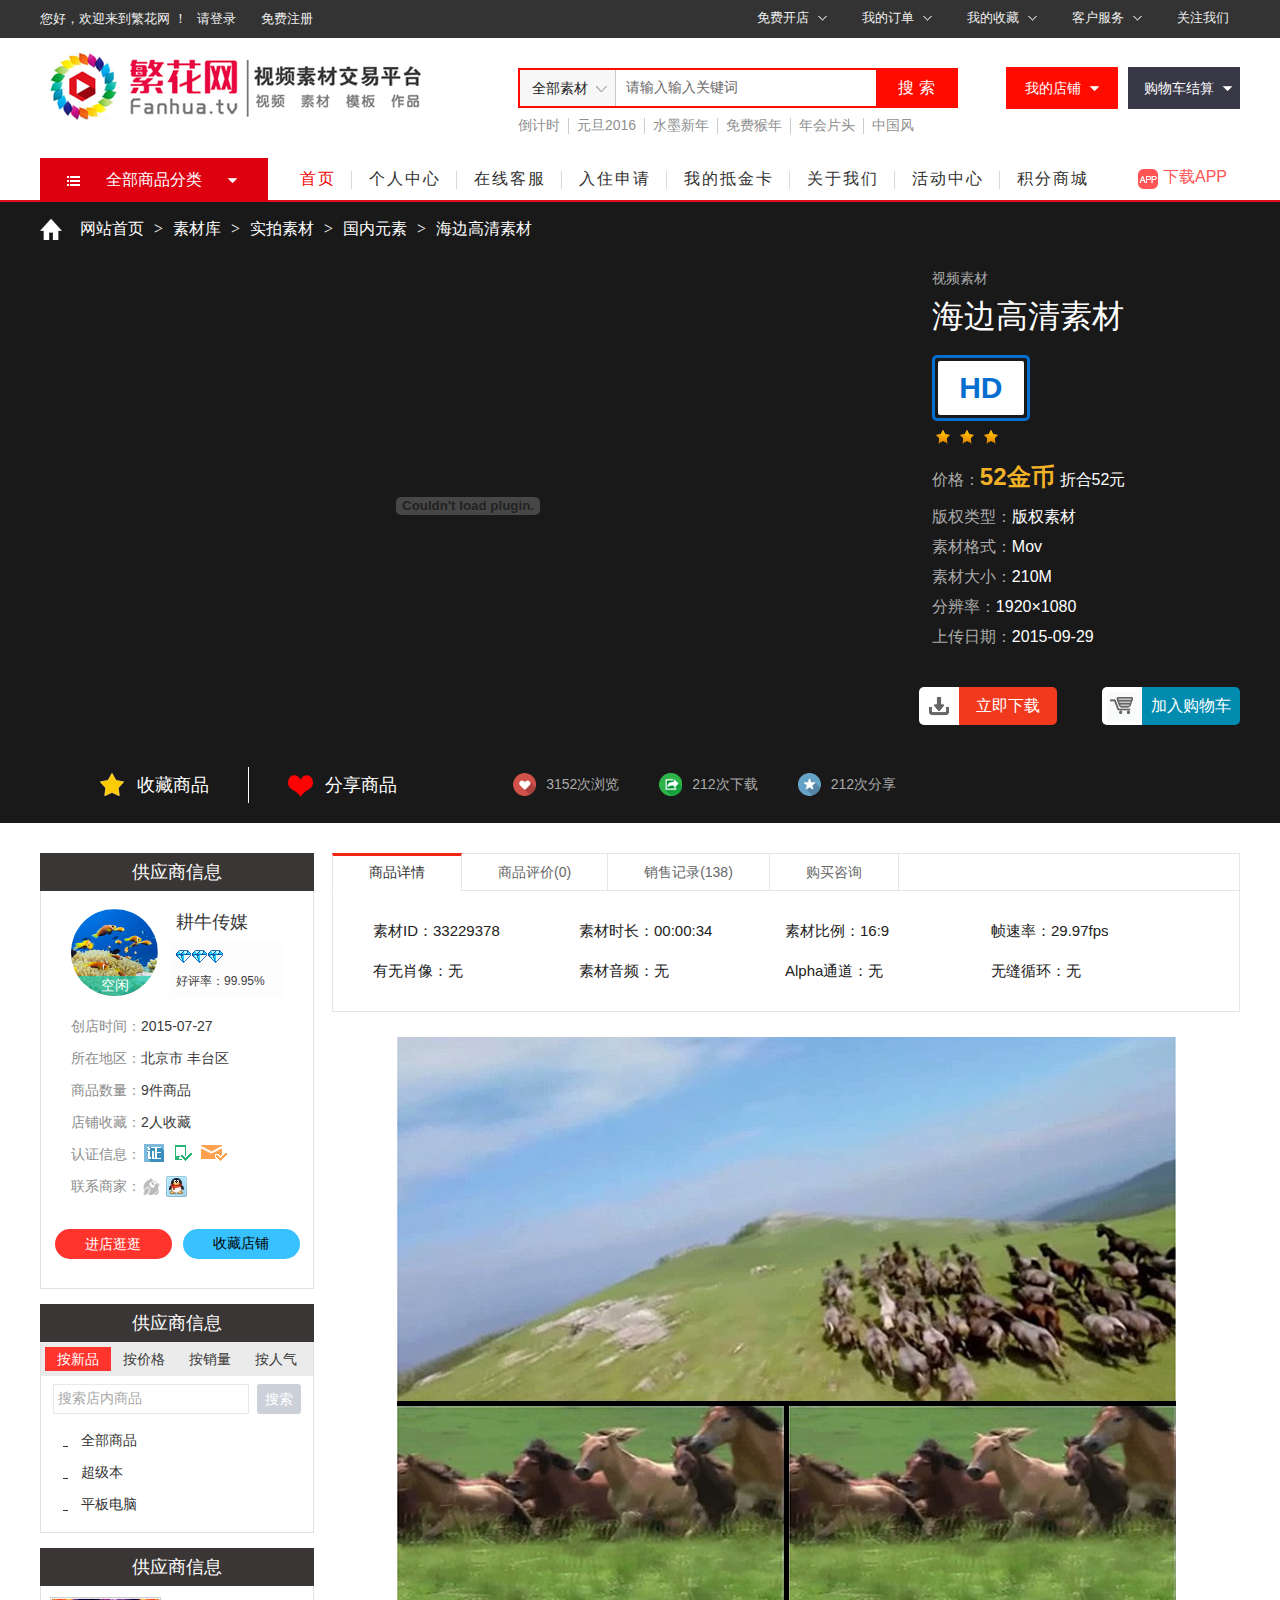
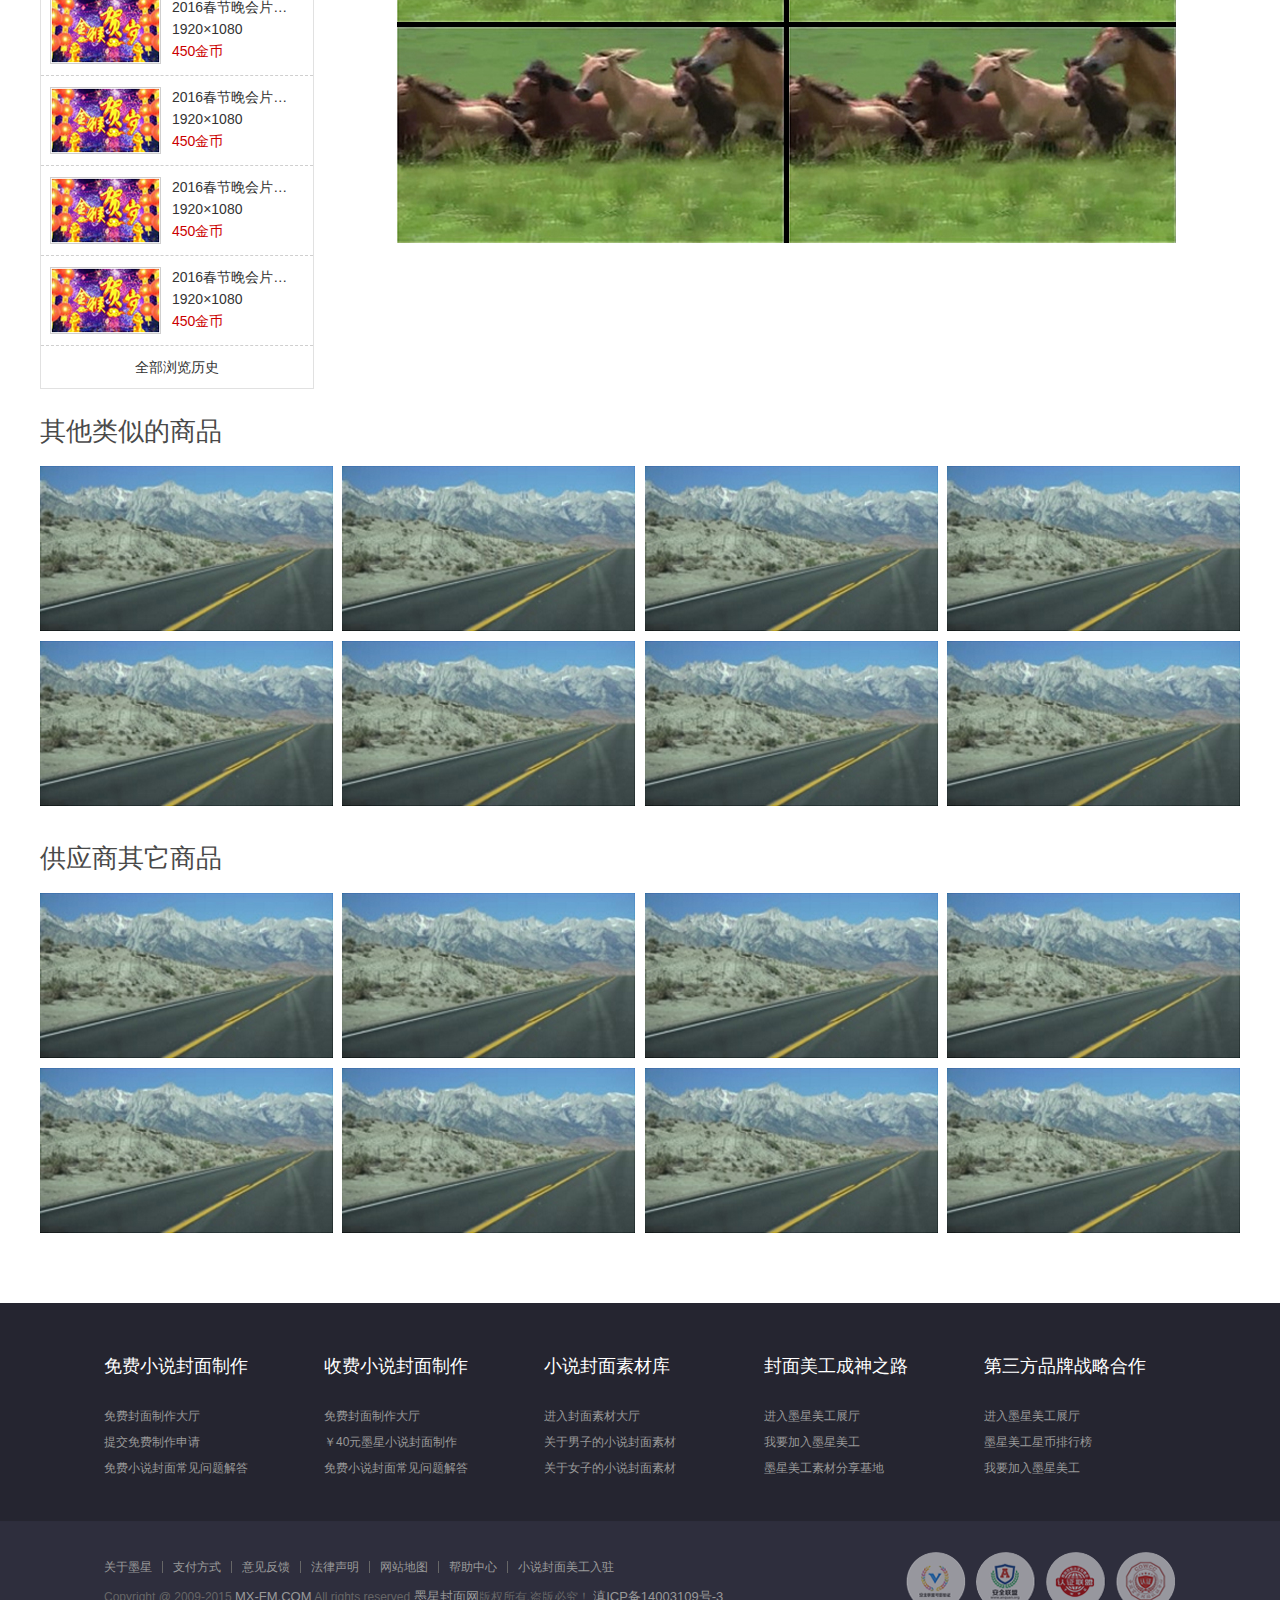
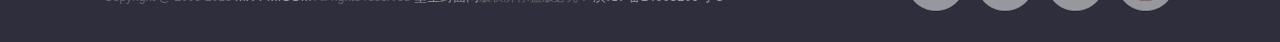
<file: article.html>
﻿<!DOCTYPE html>
<html>
<head>
<meta charset="utf-8">
<title>内容页</title>
<link rel="stylesheet" href="css/default.css" />
<link rel="stylesheet" href="css/style.css" />
<script type="text/javascript" src="js/jquery.js" ></script>
<script type="text/javascript" src="js/index.js" ></script>
<script type="text/javascript" src="js/jquery.superslide.2.1.1.js" ></script>
</head>
<body>
<!--top-->
<div class="public-top-layout">
	<div class="topbar wrapper">
		<div class="user-entry">您好，欢迎来到繁花网 ！<a href="#">请登录</a><a href="#">免费注册</a></div>
		<div class="quick-menu">
	       <dl class="">
		        <dt><a href="#">免费开店</a><i></i></dt>
		        <dd>
		          <ul>
		            <li><a href="#">免费入驻</a></li>
		            <li><a href="#">商家登陆</a></li>
		          </ul>
		        </dd>
	       </dl>
	       <dl class="">
		        <dt><a href="#">我的订单</a><i></i></dt>
		        <dd>
		          <ul>
		            <li><a href="#">待付款订单</a></li>
		            <li><a href="#">待确认收货</a></li>
		            <li><a href="#">待评价交易</a></li>
		          </ul>
		        </dd>
	       </dl>
	       <dl class="">
		        <dt><a href="#">我的收藏</a><i></i></dt>
		        <dd>
		          <ul>
		            <li><a href="#">商品收藏</a></li>
		            <li><a href="#">店铺收藏</a></li>
		          </ul>
		        </dd>
	       </dl>
	      <dl>
	        <dt><a href="#">客户服务</a><i></i></dt>
	        <dd>
	          <ul>
	            <li><a href="#">帮助中心</a></li>
	            <li><a href="#">售后服务</a></li>
	            <li><a href="#">客服中心</a></li>
	          </ul>
	        </dd>
	      </dl>
		  <dl style="width: 75px;"> 
	          <dt class="zn"><a href="#">关注我们</a></dt>
	      </dl>
	    </div>
	</div>
</div>
<!--header-->
<div class="headerWrap cleafix">
	<div class="header large w1200 cleafix">
		<div class="head w1200">
			<!--logo-->
			<div class="logo fl"><a href="#"><img src="images/logo.png"></a></div>
			<!--search-->
			<div class="hea-r fl">
				<div class="search cleafix">
					<div class="nav_bbs" id="nav">
						<p class="set">全部素材</p>
						<ul class="new">
							<li>全部素材</li>
							<li>全部素材</li>
							<li>全部素材</li>
						</ul>
					</div>
					<input onClick="test1()"  onblur="test2()" type="text" id="test" class="search_text" value="请输入输入关键词" />
					<input type="button" class="search_sub" value="搜索" />
				</div>
				<div class="hear_nav cleafix">
					<a href="#">倒计时</a>
					<span></span>
					<a href="#">元旦2016</a>
					<span></span>
					<a href="#">水墨新年</a>
					<span></span>
					<a href="#">免费猴年</a>
					<span></span>
					<a href="#">年会片头</a>
					<span></span>
					<a href="#">中国风</a>
				</div>
			</div>
			<!--购物车-->
			<div class="hea-C fr">
			<div class="dp fl" id="dp">
				<h1><em>我的店铺</em><i></i></h1>
				<div class="layer">
					<h1>我的用户中心<b></b></h1>
					<div class="layer_T cleafix">
						<div class="lat_L fl">
							<p><a href="#">站内消息<span>(0)</span></a></p>
							<p><a href="#">咨询回复<span>(0)</span></a></p>
							<p><a href="#">代金券<span>(0)</span></a></p>
						</div>
						<div class="lat_L lat_L1 fl">
							<p><a href="#">我的订单<b></b></a></p>
							<p><a href="#">我的收藏<b></b></a></p>
							<p><a href="#">我的积分<b></b></a></p>
						</div>
					</div>
					<div class="layer_B">
						<h3 class="cleafix"><span>最近浏览的商品</span><strong>全部浏览历史纪录</strong></h3>
						<h4>暂无商品</h4>
					</div>
				</div>
			</div>
			<div class="cat fl" id="cat">
				<h1><em>购物车结算</em><i></i></h1>
				<div class="cat_layer">
					<div class="cat_title">最新加入的商品</div>
					<ul>
						<li>
							<div class="cat_L fl"><a href="#"><img src="images/index-img47.jpg"></a></div>
							<div class="cat_R fl">
								<h6><a href="#">2016春节晚会片头2016春节晚会片头</a></h6>
								<p>1920×1080</p>
								<h5>450金币</h5>
							</div>
						</li>
						<li>
							<div class="cat_L fl"><a href="#"><img src="images/index-img47.jpg"></a></div>
							<div class="cat_R fl">
								<h6><a href="#">2016春节晚会片头2016春节晚会片头</a></h6>
								<p>1920×1080</p>
								<h5>450金币</h5>
							</div>
						</li>
						<li>
							<div class="cat_L fl"><a href="#"><img src="images/index-img47.jpg"></a></div>
							<div class="cat_R fl">
								<h6><a href="#">2016春节晚会片头2016春节晚会片头</a></h6>
								<p>1920×1080</p>
								<h5>450金币</h5>
							</div>
						</li>
						<li>
							<div class="cat_L fl"><a href="#"><img src="images/index-img47.jpg"></a></div>
							<div class="cat_R fl">
								<h6><a href="#">2016春节晚会片头2016春节晚会片头</a></h6>
								<p>1920×1080</p>
								<h5>450金币</h5>
							</div>
						</li>
						<li>
							<div class="cat_L fl"><a href="#"><img src="images/index-img47.jpg"></a></div>
							<div class="cat_R fl">
								<h6><a href="#">2016春节晚会片头2016春节晚会片头</a></h6>
								<p>1920×1080</p>
								<h5>450金币</h5>
							</div>
						</li>
						<li>
							<div class="cat_L fl"><a href="#"><img src="images/index-img47.jpg"></a></div>
							<div class="cat_R fl">
								<h6><a href="#">2016春节晚会片头2016春节晚会片头</a></h6>
								<p>1920×1080</p>
								<h5>450金币</h5>
							</div>
						</li>
					</ul>
					
					<div class="cat_title car_title1 cleafix">
						<h6 class="cat_h6">共<span>5</span>件商品&nbsp;&nbsp;总计金额：<strong>￥897.00</strong></h6>
						<input type="button" value="结算购物车中的商品" />
					</div>
				</div>
			</div>
		</div>
		</div>
	</div>
</div><!--nav-->
<div id="navBox">
    <div class="navWrap cleafix">
    <div class="nav w1200">
       <div class="sort" id="sort1">
       		<em class="icoa"></em>
            <div class="sort-ti">全部商品分类</div>
            <div class="sort-list" id="sort">
            <ul class="cleafix">
                <li>
                    <i><img src="images/ico5.png"></i>
                    <h1>实拍素材</h1>
                    <p><a href="#">肠胃用药</a><a href="#">感冒药</a><a href="#">心脑血管</a></p>
                    <ul>
                        <li>
                        	<div class="sort_Listl fl">
                        		<dl>
                        			<dd><a href="#">肠胃用药</a></dd>
                        			<dt>
                        				<a href="#">胃炎</a>
		                        		<a href="#">胃溃疡</a>
		                        		<a href="#">急性肠炎</a>
		                        		<a href="#">十二指肠溃疡</a>
		                        		<a href="#">胆囊炎</a>
		                        		<a href="#">便秘</a>
		                        		<a href="#">消化不良</a>
		                        		<a href="#">痔疮</a>
		                        		<a href="#">腹痛腹泻</a>
		                        		<a href="#">胃炎</a>
		                        		<a href="#">胃溃疡</a>
		                        		<a href="#">急性肠炎</a>
		                        		<a href="#">十二指肠溃疡</a>
		                        		<a href="#">胆囊炎</a>
		                        		<a href="#">便秘</a>
		                        		<a href="#">消化不良</a>
		                        		<a href="#">痔疮</a>
		                        		<a href="#">腹痛腹泻</a>
                        			</dt>
                        		</dl>
                        		<dl>
                        			<dd><a href="#">肠胃用药</a></dd>
                        			<dt>
                        				<a href="#">胃炎</a>
		                        		<a href="#">胃溃疡</a>
		                        		<a href="#">急性肠炎</a>
		                        		<a href="#">十二指肠溃疡</a>
		                        		<a href="#">胆囊炎</a>
		                        		<a href="#">便秘</a>
		                        		<a href="#">消化不良</a>
		                        		<a href="#">痔疮</a>
		                        		<a href="#">腹痛腹泻</a>
		                        		<a href="#">胃炎</a>
		                        		<a href="#">胃溃疡</a>
		                        		<a href="#">急性肠炎</a>
		                        		<a href="#">十二指肠溃疡</a>
		                        		<a href="#">胆囊炎</a>
		                        		<a href="#">便秘</a>
		                        		<a href="#">消化不良</a>
		                        		<a href="#">痔疮</a>
		                        		<a href="#">腹痛腹泻</a>
                        			</dt>
                        		</dl>
                        		<dl>
                        			<dd><a href="#">肠胃用药</a></dd>
                        			<dt>
                        				<a href="#">胃炎</a>
		                        		<a href="#">胃溃疡</a>
		                        		<a href="#">急性肠炎</a>
		                        		<a href="#">十二指肠溃疡</a>
		                        		<a href="#">胆囊炎</a>
		                        		<a href="#">便秘</a>
		                        		<a href="#">消化不良</a>
		                        		<a href="#">痔疮</a>
		                        		<a href="#">腹痛腹泻</a>
		                        		<a href="#">胃炎</a>
		                        		<a href="#">胃溃疡</a>
		                        		<a href="#">急性肠炎</a>
		                        		<a href="#">十二指肠溃疡</a>
		                        		<a href="#">胆囊炎</a>
		                        		<a href="#">便秘</a>
		                        		<a href="#">消化不良</a>
		                        		<a href="#">痔疮</a>
		                        		<a href="#">腹痛腹泻</a>
                        			</dt>
                        		</dl>
                        		<dl>
                        			<dd><a href="#">肠胃用药</a></dd>
                        			<dt>
                        				<a href="#">胃炎</a>
		                        		<a href="#">胃溃疡</a>
		                        		<a href="#">急性肠炎</a>
		                        		<a href="#">十二指肠溃疡</a>
		                        		<a href="#">胆囊炎</a>
		                        		<a href="#">便秘</a>
		                        		<a href="#">消化不良</a>
		                        		<a href="#">痔疮</a>
		                        		<a href="#">腹痛腹泻</a>
		                        		<a href="#">胃炎</a>
		                        		<a href="#">胃溃疡</a>
		                        		<a href="#">急性肠炎</a>
		                        		<a href="#">十二指肠溃疡</a>
		                        		<a href="#">胆囊炎</a>
		                        		<a href="#">便秘</a>
		                        		<a href="#">消化不良</a>
		                        		<a href="#">痔疮</a>
		                        		<a href="#">腹痛腹泻</a>
                        			</dt>
                        		</dl>
                        		<dl>
                        			<dd><a href="#">肠胃用药</a></dd>
                        			<dt>
                        				<a href="#">胃炎</a>
		                        		<a href="#">胃溃疡</a>
		                        		<a href="#">急性肠炎</a>
		                        		<a href="#">十二指肠溃疡</a>
		                        		<a href="#">胆囊炎</a>
		                        		<a href="#">便秘</a>
		                        		<a href="#">消化不良</a>
		                        		<a href="#">痔疮</a>
		                        		<a href="#">腹痛腹泻</a>
		                        		<a href="#">胃炎</a>
		                        		<a href="#">胃溃疡</a>
		                        		<a href="#">急性肠炎</a>
		                        		<a href="#">十二指肠溃疡</a>
		                        		<a href="#">胆囊炎</a>
		                        		<a href="#">便秘</a>
		                        		<a href="#">消化不良</a>
		                        		<a href="#">痔疮</a>
		                        		<a href="#">腹痛腹泻</a>
                        			</dt>
                        		</dl>
                        		<h2><a href="#">查看更多</a></h2>
                        	</div>
                        	<div class="sort_Listr fr">
                        		<em class="ico fl"><img src="images/index-img.jpg"></em>
                        		<em class="ico fr"><img src="images/index-img1.jpg"></em>
                        		<em class="ico fl"><img src="images/index-img2.jpg"></em>
                        		<em class="ico fr"><img src="images/index-img3.jpg"></em>
                        		<div class="solr_Img">
                        			<h3>多烯磷脂酰胆碱胶囊</h3>
                        			<h4>辅助改善中毒性肝损伤</h4>
                        			<img src="images/index-img4.jpg">
                        		</div>
                        		<dl>
                        			<dd>推荐商家</dd>
                        			<dt><a href="#">青岛海岸大药房海丰店</a></dt>
                        			<dt><a href="#">西充县同康大药房</a></dt>
                        			<dt><a href="#">上海富民大药房</a></dt>
                        			<dt><a href="#">北京隆元康药房</a></dt>
                        		</dl>
                        	</div>
                        </li>
                    </ul>
                </li>
                <li>
                    <i><img src="images/ico6.png"></i>
                    <h1>舞台背景</h1>
                    <p><a href="#">血压计</a><a href="#">血糖仪</a><a href="#">创可贴</a></p>
                    <ul>
                        <li>
                        	<div class="sort_Listl fl">
                        		<dl>
                        			<dd><a href="#">肠胃用药</a></dd>
                        			<dt>
                        				<a href="#">胃炎</a>
		                        		<a href="#">胃溃疡</a>
		                        		<a href="#">急性肠炎</a>
		                        		<a href="#">十二指肠溃疡</a>
		                        		<a href="#">胆囊炎</a>
		                        		<a href="#">便秘</a>
		                        		<a href="#">消化不良</a>
		                        		<a href="#">痔疮</a>
		                        		<a href="#">腹痛腹泻</a>
		                        		<a href="#">胃炎</a>
		                        		<a href="#">胃溃疡</a>
		                        		<a href="#">急性肠炎</a>
		                        		<a href="#">十二指肠溃疡</a>
		                        		<a href="#">胆囊炎</a>
		                        		<a href="#">便秘</a>
		                        		<a href="#">消化不良</a>
		                        		<a href="#">痔疮</a>
		                        		<a href="#">腹痛腹泻</a>
                        			</dt>
                        		</dl>
                        		<dl>
                        			<dd><a href="#">肠胃用药</a></dd>
                        			<dt>
                        				<a href="#">胃炎</a>
		                        		<a href="#">胃溃疡</a>
		                        		<a href="#">急性肠炎</a>
		                        		<a href="#">十二指肠溃疡</a>
		                        		<a href="#">胆囊炎</a>
		                        		<a href="#">便秘</a>
		                        		<a href="#">消化不良</a>
		                        		<a href="#">痔疮</a>
		                        		<a href="#">腹痛腹泻</a>
		                        		<a href="#">胃炎</a>
		                        		<a href="#">胃溃疡</a>
		                        		<a href="#">急性肠炎</a>
		                        		<a href="#">十二指肠溃疡</a>
		                        		<a href="#">胆囊炎</a>
		                        		<a href="#">便秘</a>
		                        		<a href="#">消化不良</a>
		                        		<a href="#">痔疮</a>
		                        		<a href="#">腹痛腹泻</a>
                        			</dt>
                        		</dl>
                        		<dl>
                        			<dd><a href="#">肠胃用药</a></dd>
                        			<dt>
                        				<a href="#">胃炎</a>
		                        		<a href="#">胃溃疡</a>
		                        		<a href="#">急性肠炎</a>
		                        		<a href="#">十二指肠溃疡</a>
		                        		<a href="#">胆囊炎</a>
		                        		<a href="#">便秘</a>
		                        		<a href="#">消化不良</a>
		                        		<a href="#">痔疮</a>
		                        		<a href="#">腹痛腹泻</a>
		                        		<a href="#">胃炎</a>
		                        		<a href="#">胃溃疡</a>
		                        		<a href="#">急性肠炎</a>
		                        		<a href="#">十二指肠溃疡</a>
		                        		<a href="#">胆囊炎</a>
		                        		<a href="#">便秘</a>
		                        		<a href="#">消化不良</a>
		                        		<a href="#">痔疮</a>
		                        		<a href="#">腹痛腹泻</a>
                        			</dt>
                        		</dl>
                        		<dl>
                        			<dd><a href="#">肠胃用药</a></dd>
                        			<dt>
                        				<a href="#">胃炎</a>
		                        		<a href="#">胃溃疡</a>
		                        		<a href="#">急性肠炎</a>
		                        		<a href="#">十二指肠溃疡</a>
		                        		<a href="#">胆囊炎</a>
		                        		<a href="#">便秘</a>
		                        		<a href="#">消化不良</a>
		                        		<a href="#">痔疮</a>
		                        		<a href="#">腹痛腹泻</a>
		                        		<a href="#">胃炎</a>
		                        		<a href="#">胃溃疡</a>
		                        		<a href="#">急性肠炎</a>
		                        		<a href="#">十二指肠溃疡</a>
		                        		<a href="#">胆囊炎</a>
		                        		<a href="#">便秘</a>
		                        		<a href="#">消化不良</a>
		                        		<a href="#">痔疮</a>
		                        		<a href="#">腹痛腹泻</a>
                        			</dt>
                        		</dl>
                        		<h2><a href="#">查看更多</a></h2>
                        	</div>
                        	<div class="sort_Listr fr">
                        		<em class="ico fl"><img src="images/index-img.jpg"></em>
                        		<em class="ico fr"><img src="images/index-img1.jpg"></em>
                        		<em class="ico fl"><img src="images/index-img2.jpg"></em>
                        		<em class="ico fr"><img src="images/index-img3.jpg"></em>
                        		<div class="solr_Img">
                        			<h3>多烯磷脂酰胆碱胶囊</h3>
                        			<h4>辅助改善中毒性肝损伤</h4>
                        			<img src="images/index-img4.jpg">
                        		</div>
                        		<dl>
                        			<dd>推荐商家</dd>
                        			<dt><a href="#">青岛海岸大药房海丰店</a></dt>
                        			<dt><a href="#">西充县同康大药房</a></dt>
                        			<dt><a href="#">上海富民大药房</a></dt>
                        			<dt><a href="#">北京隆元康药房</a></dt>
                        		</dl>
                        	</div>
                        </li>
                    </ul>
                </li>
                <li>
                    <i><img src="images/ico7.png"></i>
                    <h1>婚庆节日</h1>
                    <p><a href="#">肠胃用药</a><a href="#">感冒药</a><a href="#">心脑血管</a></p>
                    <ul>
                        <li>
                        	<div class="sort_Listl fl">
                        		<dl>
                        			<dd><a href="#">肠胃用药</a></dd>
                        			<dt>
                        				<a href="#">胃炎</a>
		                        		<a href="#">胃溃疡</a>
		                        		<a href="#">急性肠炎</a>
		                        		<a href="#">十二指肠溃疡</a>
		                        		<a href="#">胆囊炎</a>
		                        		<a href="#">便秘</a>
		                        		<a href="#">消化不良</a>
		                        		<a href="#">痔疮</a>
		                        		<a href="#">腹痛腹泻</a>
		                        		<a href="#">胃炎</a>
		                        		<a href="#">胃溃疡</a>
		                        		<a href="#">急性肠炎</a>
		                        		<a href="#">十二指肠溃疡</a>
		                        		<a href="#">胆囊炎</a>
		                        		<a href="#">便秘</a>
		                        		<a href="#">消化不良</a>
		                        		<a href="#">痔疮</a>
		                        		<a href="#">腹痛腹泻</a>
                        			</dt>
                        		</dl>
                        		<dl>
                        			<dd><a href="#">肠胃用药</a></dd>
                        			<dt>
                        				<a href="#">胃炎</a>
		                        		<a href="#">胃溃疡</a>
		                        		<a href="#">急性肠炎</a>
		                        		<a href="#">十二指肠溃疡</a>
		                        		<a href="#">胆囊炎</a>
		                        		<a href="#">便秘</a>
		                        		<a href="#">消化不良</a>
		                        		<a href="#">痔疮</a>
		                        		<a href="#">腹痛腹泻</a>
		                        		<a href="#">胃炎</a>
		                        		<a href="#">胃溃疡</a>
		                        		<a href="#">急性肠炎</a>
		                        		<a href="#">十二指肠溃疡</a>
		                        		<a href="#">胆囊炎</a>
		                        		<a href="#">便秘</a>
		                        		<a href="#">消化不良</a>
		                        		<a href="#">痔疮</a>
		                        		<a href="#">腹痛腹泻</a>
                        			</dt>
                        		</dl>
                        		<dl>
                        			<dd><a href="#">肠胃用药</a></dd>
                        			<dt>
                        				<a href="#">胃炎</a>
		                        		<a href="#">胃溃疡</a>
		                        		<a href="#">急性肠炎</a>
		                        		<a href="#">十二指肠溃疡</a>
		                        		<a href="#">胆囊炎</a>
		                        		<a href="#">便秘</a>
		                        		<a href="#">消化不良</a>
		                        		<a href="#">痔疮</a>
		                        		<a href="#">腹痛腹泻</a>
		                        		<a href="#">胃炎</a>
		                        		<a href="#">胃溃疡</a>
		                        		<a href="#">急性肠炎</a>
		                        		<a href="#">十二指肠溃疡</a>
		                        		<a href="#">胆囊炎</a>
		                        		<a href="#">便秘</a>
		                        		<a href="#">消化不良</a>
		                        		<a href="#">痔疮</a>
		                        		<a href="#">腹痛腹泻</a>
                        			</dt>
                        		</dl>
                        		<dl>
                        			<dd><a href="#">肠胃用药</a></dd>
                        			<dt>
                        				<a href="#">胃炎</a>
		                        		<a href="#">胃溃疡</a>
		                        		<a href="#">急性肠炎</a>
		                        		<a href="#">十二指肠溃疡</a>
		                        		<a href="#">胆囊炎</a>
		                        		<a href="#">便秘</a>
		                        		<a href="#">消化不良</a>
		                        		<a href="#">痔疮</a>
		                        		<a href="#">腹痛腹泻</a>
		                        		<a href="#">胃炎</a>
		                        		<a href="#">胃溃疡</a>
		                        		<a href="#">急性肠炎</a>
		                        		<a href="#">十二指肠溃疡</a>
		                        		<a href="#">胆囊炎</a>
		                        		<a href="#">便秘</a>
		                        		<a href="#">消化不良</a>
		                        		<a href="#">痔疮</a>
		                        		<a href="#">腹痛腹泻</a>
                        			</dt>
                        		</dl>
                        		<dl>
                        			<dd><a href="#">肠胃用药</a></dd>
                        			<dt>
                        				<a href="#">胃炎</a>
		                        		<a href="#">胃溃疡</a>
		                        		<a href="#">急性肠炎</a>
		                        		<a href="#">十二指肠溃疡</a>
		                        		<a href="#">胆囊炎</a>
		                        		<a href="#">便秘</a>
		                        		<a href="#">消化不良</a>
		                        		<a href="#">痔疮</a>
		                        		<a href="#">腹痛腹泻</a>
		                        		<a href="#">胃炎</a>
		                        		<a href="#">胃溃疡</a>
		                        		<a href="#">急性肠炎</a>
		                        		<a href="#">十二指肠溃疡</a>
		                        		<a href="#">胆囊炎</a>
		                        		<a href="#">便秘</a>
		                        		<a href="#">消化不良</a>
		                        		<a href="#">痔疮</a>
		                        		<a href="#">腹痛腹泻</a>
                        			</dt>
                        		</dl>
                        		<h2><a href="#">查看更多</a></h2>
                        	</div>
                        	<div class="sort_Listr fr">
                        		<em class="ico fl"><img src="images/index-img.jpg"></em>
                        		<em class="ico fr"><img src="images/index-img1.jpg"></em>
                        		<em class="ico fl"><img src="images/index-img2.jpg"></em>
                        		<em class="ico fr"><img src="images/index-img3.jpg"></em>
                        		<div class="solr_Img">
                        			<h3>多烯磷脂酰胆碱胶囊</h3>
                        			<h4>辅助改善中毒性肝损伤</h4>
                        			<img src="images/index-img4.jpg">
                        		</div>
                        		<dl>
                        			<dd>推荐商家</dd>
                        			<dt><a href="#">青岛海岸大药房海丰店</a></dt>
                        			<dt><a href="#">西充县同康大药房</a></dt>
                        			<dt><a href="#">上海富民大药房</a></dt>
                        			<dt><a href="#">北京隆元康药房</a></dt>
                        			<dt><a href="#">沧州迎宾大药房</a></dt>
                        		</dl>
                        	</div>
                        </li>
                    </ul>
                </li>
                <li>
                    <i><img src="images/ico8.png"></i>
                    <h1>酒吧VJ</h1>
                    <p><a href="#">肠胃用药</a><a href="#">感冒药</a><a href="#">心脑血管</a></p>
                    <ul>
                        <li>
                        	<div class="sort_Listl fl">
                        		<dl>
                        			<dd><a href="#">肠胃用药</a></dd>
                        			<dt>
                        				<a href="#">胃炎</a>
		                        		<a href="#">胃溃疡</a>
		                        		<a href="#">急性肠炎</a>
		                        		<a href="#">十二指肠溃疡</a>
		                        		<a href="#">胆囊炎</a>
		                        		<a href="#">便秘</a>
		                        		<a href="#">消化不良</a>
		                        		<a href="#">痔疮</a>
		                        		<a href="#">腹痛腹泻</a>
		                        		<a href="#">胃炎</a>
		                        		<a href="#">胃溃疡</a>
		                        		<a href="#">急性肠炎</a>
		                        		<a href="#">十二指肠溃疡</a>
		                        		<a href="#">胆囊炎</a>
		                        		<a href="#">便秘</a>
		                        		<a href="#">消化不良</a>
		                        		<a href="#">痔疮</a>
		                        		<a href="#">腹痛腹泻</a>
                        			</dt>
                        		</dl>
                        		<dl>
                        			<dd><a href="#">肠胃用药</a></dd>
                        			<dt>
                        				<a href="#">胃炎</a>
		                        		<a href="#">胃溃疡</a>
		                        		<a href="#">急性肠炎</a>
		                        		<a href="#">十二指肠溃疡</a>
		                        		<a href="#">胆囊炎</a>
		                        		<a href="#">便秘</a>
		                        		<a href="#">消化不良</a>
		                        		<a href="#">痔疮</a>
		                        		<a href="#">腹痛腹泻</a>
		                        		<a href="#">胃炎</a>
		                        		<a href="#">胃溃疡</a>
		                        		<a href="#">急性肠炎</a>
		                        		<a href="#">十二指肠溃疡</a>
		                        		<a href="#">胆囊炎</a>
		                        		<a href="#">便秘</a>
		                        		<a href="#">消化不良</a>
		                        		<a href="#">痔疮</a>
		                        		<a href="#">腹痛腹泻</a>
                        			</dt>
                        		</dl>
                        		<dl>
                        			<dd><a href="#">肠胃用药</a></dd>
                        			<dt>
                        				<a href="#">胃炎</a>
		                        		<a href="#">胃溃疡</a>
		                        		<a href="#">急性肠炎</a>
		                        		<a href="#">十二指肠溃疡</a>
		                        		<a href="#">胆囊炎</a>
		                        		<a href="#">便秘</a>
		                        		<a href="#">消化不良</a>
		                        		<a href="#">痔疮</a>
		                        		<a href="#">腹痛腹泻</a>
		                        		<a href="#">胃炎</a>
		                        		<a href="#">胃溃疡</a>
		                        		<a href="#">急性肠炎</a>
		                        		<a href="#">十二指肠溃疡</a>
		                        		<a href="#">胆囊炎</a>
		                        		<a href="#">便秘</a>
		                        		<a href="#">消化不良</a>
		                        		<a href="#">痔疮</a>
		                        		<a href="#">腹痛腹泻</a>
                        			</dt>
                        		</dl>
                        		<dl>
                        			<dd><a href="#">肠胃用药</a></dd>
                        			<dt>
                        				<a href="#">胃炎</a>
		                        		<a href="#">胃溃疡</a>
		                        		<a href="#">急性肠炎</a>
		                        		<a href="#">十二指肠溃疡</a>
		                        		<a href="#">胆囊炎</a>
		                        		<a href="#">便秘</a>
		                        		<a href="#">消化不良</a>
		                        		<a href="#">痔疮</a>
		                        		<a href="#">腹痛腹泻</a>
		                        		<a href="#">胃炎</a>
		                        		<a href="#">胃溃疡</a>
		                        		<a href="#">急性肠炎</a>
		                        		<a href="#">十二指肠溃疡</a>
		                        		<a href="#">胆囊炎</a>
		                        		<a href="#">便秘</a>
		                        		<a href="#">消化不良</a>
		                        		<a href="#">痔疮</a>
		                        		<a href="#">腹痛腹泻</a>
                        			</dt>
                        		</dl>
                        		<h2><a href="#">查看更多</a></h2>
                        	</div>
                        	<div class="sort_Listr fr">
                        		<em class="ico fl"><img src="images/index-img.jpg"></em>
                        		<em class="ico fr"><img src="images/index-img1.jpg"></em>
                        		<em class="ico fl"><img src="images/index-img2.jpg"></em>
                        		<em class="ico fr"><img src="images/index-img3.jpg"></em>
                        		<div class="solr_Img">
                        			<h3>多烯磷脂酰胆碱胶囊</h3>
                        			<h4>辅助改善中毒性肝损伤</h4>
                        			<img src="images/index-img4.jpg">
                        		</div>
                        		<dl>
                        			<dd>推荐商家</dd>
                        			<dt><a href="#">青岛海岸大药房海丰店</a></dt>
                        			<dt><a href="#">西充县同康大药房</a></dt>
                        			<dt><a href="#">上海富民大药房</a></dt>
                        			<dt><a href="#">北京隆元康药房</a></dt>
                        			<dt><a href="#">沧州迎宾大药房</a></dt>
                        		</dl>
                        	</div>
                        </li>
                    </ul>
                </li>
                <li>
                    <i><img src="images/ico9.png"></i>
                    <h1>AE模版</h1>
                    <p><a href="#">肠胃用药</a><a href="#">感冒药</a><a href="#">心脑血管</a></p>
                    <ul>
                        <li>
                        	<div class="sort_Listl fl">
                        		<dl>
                        			<dd><a href="#">肠胃用药</a></dd>
                        			<dt>
                        				<a href="#">胃炎</a>
		                        		<a href="#">胃溃疡</a>
		                        		<a href="#">急性肠炎</a>
		                        		<a href="#">十二指肠溃疡</a>
		                        		<a href="#">胆囊炎</a>
		                        		<a href="#">便秘</a>
		                        		<a href="#">消化不良</a>
		                        		<a href="#">痔疮</a>
		                        		<a href="#">腹痛腹泻</a>
		                        		<a href="#">胃炎</a>
		                        		<a href="#">胃溃疡</a>
		                        		<a href="#">急性肠炎</a>
		                        		<a href="#">十二指肠溃疡</a>
		                        		<a href="#">胆囊炎</a>
		                        		<a href="#">便秘</a>
		                        		<a href="#">消化不良</a>
		                        		<a href="#">痔疮</a>
		                        		<a href="#">腹痛腹泻</a>
                        			</dt>
                        		</dl>
                        		<dl>
                        			<dd><a href="#">肠胃用药</a></dd>
                        			<dt>
                        				<a href="#">胃炎</a>
		                        		<a href="#">胃溃疡</a>
		                        		<a href="#">急性肠炎</a>
		                        		<a href="#">十二指肠溃疡</a>
		                        		<a href="#">胆囊炎</a>
		                        		<a href="#">便秘</a>
		                        		<a href="#">消化不良</a>
		                        		<a href="#">痔疮</a>
		                        		<a href="#">腹痛腹泻</a>
		                        		<a href="#">胃炎</a>
		                        		<a href="#">胃溃疡</a>
		                        		<a href="#">急性肠炎</a>
		                        		<a href="#">十二指肠溃疡</a>
		                        		<a href="#">胆囊炎</a>
		                        		<a href="#">便秘</a>
		                        		<a href="#">消化不良</a>
		                        		<a href="#">痔疮</a>
		                        		<a href="#">腹痛腹泻</a>
                        			</dt>
                        		</dl>
                        		<dl>
                        			<dd><a href="#">肠胃用药</a></dd>
                        			<dt>
                        				<a href="#">胃炎</a>
		                        		<a href="#">胃溃疡</a>
		                        		<a href="#">急性肠炎</a>
		                        		<a href="#">十二指肠溃疡</a>
		                        		<a href="#">胆囊炎</a>
		                        		<a href="#">便秘</a>
		                        		<a href="#">消化不良</a>
		                        		<a href="#">痔疮</a>
		                        		<a href="#">腹痛腹泻</a>
		                        		<a href="#">胃炎</a>
		                        		<a href="#">胃溃疡</a>
		                        		<a href="#">急性肠炎</a>
		                        		<a href="#">十二指肠溃疡</a>
		                        		<a href="#">胆囊炎</a>
		                        		<a href="#">便秘</a>
		                        		<a href="#">消化不良</a>
		                        		<a href="#">痔疮</a>
		                        		<a href="#">腹痛腹泻</a>
                        			</dt>
                        		</dl>
                        		<dl>
                        			<dd><a href="#">肠胃用药</a></dd>
                        			<dt>
                        				<a href="#">胃炎</a>
		                        		<a href="#">胃溃疡</a>
		                        		<a href="#">急性肠炎</a>
		                        		<a href="#">十二指肠溃疡</a>
		                        		<a href="#">胆囊炎</a>
		                        		<a href="#">便秘</a>
		                        		<a href="#">消化不良</a>
		                        		<a href="#">痔疮</a>
		                        		<a href="#">腹痛腹泻</a>
		                        		<a href="#">胃炎</a>
		                        		<a href="#">胃溃疡</a>
		                        		<a href="#">急性肠炎</a>
		                        		<a href="#">十二指肠溃疡</a>
		                        		<a href="#">胆囊炎</a>
		                        		<a href="#">便秘</a>
		                        		<a href="#">消化不良</a>
		                        		<a href="#">痔疮</a>
		                        		<a href="#">腹痛腹泻</a>
                        			</dt>
                        		</dl>
                        		<dl>
                        			<dd><a href="#">肠胃用药</a></dd>
                        			<dt>
                        				<a href="#">胃炎</a>
		                        		<a href="#">胃溃疡</a>
		                        		<a href="#">急性肠炎</a>
		                        		<a href="#">十二指肠溃疡</a>
		                        		<a href="#">胆囊炎</a>
		                        		<a href="#">便秘</a>
		                        		<a href="#">消化不良</a>
		                        		<a href="#">痔疮</a>
		                        		<a href="#">腹痛腹泻</a>
		                        		<a href="#">胃炎</a>
		                        		<a href="#">胃溃疡</a>
		                        		<a href="#">急性肠炎</a>
		                        		<a href="#">十二指肠溃疡</a>
		                        		<a href="#">胆囊炎</a>
		                        		<a href="#">便秘</a>
		                        		<a href="#">消化不良</a>
		                        		<a href="#">痔疮</a>
		                        		<a href="#">腹痛腹泻</a>
                        			</dt>
                        		</dl>
                        		<h2><a href="#">查看更多</a></h2>
                        	</div>
                        	<div class="sort_Listr fr">
                        		<em class="ico fl"><img src="images/index-img.jpg"></em>
                        		<em class="ico fr"><img src="images/index-img1.jpg"></em>
                        		<em class="ico fl"><img src="images/index-img2.jpg"></em>
                        		<em class="ico fr"><img src="images/index-img3.jpg"></em>
                        		<div class="solr_Img">
                        			<h3>多烯磷脂酰胆碱胶囊</h3>
                        			<h4>辅助改善中毒性肝损伤</h4>
                        			<img src="images/index-img4.jpg">
                        		</div>
                        		<dl>
                        			<dd>推荐商家</dd>
                        			<dt><a href="#">青岛海岸大药房海丰店</a></dt>
                        			<dt><a href="#">西充县同康大药房</a></dt>
                        			<dt><a href="#">上海富民大药房</a></dt>
                        			<dt><a href="#">北京隆元康药房</a></dt>
                        			<dt><a href="#">沧州迎宾大药房</a></dt>
                        		</dl>
                        	</div>
                        </li>
                    </ul>
                </li>
                <li>
                    <i><img src="images/ico10.png"></i>
                    <h1>栏目包装</h1>
                    <p><a href="#">肠胃用药</a><a href="#">感冒药</a><a href="#">心脑血管</a></p>
                    <ul>
                        <li>
                        	<div class="sort_Listl fl">
                        		<dl>
                        			<dd><a href="#">肠胃用药</a></dd>
                        			<dt>
                        				<a href="#">胃炎</a>
		                        		<a href="#">胃溃疡</a>
		                        		<a href="#">急性肠炎</a>
		                        		<a href="#">十二指肠溃疡</a>
		                        		<a href="#">胆囊炎</a>
		                        		<a href="#">便秘</a>
		                        		<a href="#">消化不良</a>
		                        		<a href="#">痔疮</a>
		                        		<a href="#">腹痛腹泻</a>
		                        		<a href="#">胃炎</a>
		                        		<a href="#">胃溃疡</a>
		                        		<a href="#">急性肠炎</a>
		                        		<a href="#">十二指肠溃疡</a>
		                        		<a href="#">胆囊炎</a>
		                        		<a href="#">便秘</a>
		                        		<a href="#">消化不良</a>
		                        		<a href="#">痔疮</a>
		                        		<a href="#">腹痛腹泻</a>
                        			</dt>
                        		</dl>
                        		<dl>
                        			<dd><a href="#">肠胃用药</a></dd>
                        			<dt>
                        				<a href="#">胃炎</a>
		                        		<a href="#">胃溃疡</a>
		                        		<a href="#">急性肠炎</a>
		                        		<a href="#">十二指肠溃疡</a>
		                        		<a href="#">胆囊炎</a>
		                        		<a href="#">便秘</a>
		                        		<a href="#">消化不良</a>
		                        		<a href="#">痔疮</a>
		                        		<a href="#">腹痛腹泻</a>
		                        		<a href="#">胃炎</a>
		                        		<a href="#">胃溃疡</a>
		                        		<a href="#">急性肠炎</a>
		                        		<a href="#">十二指肠溃疡</a>
		                        		<a href="#">胆囊炎</a>
		                        		<a href="#">便秘</a>
		                        		<a href="#">消化不良</a>
		                        		<a href="#">痔疮</a>
		                        		<a href="#">腹痛腹泻</a>
                        			</dt>
                        		</dl>
                        		<dl>
                        			<dd><a href="#">肠胃用药</a></dd>
                        			<dt>
                        				<a href="#">胃炎</a>
		                        		<a href="#">胃溃疡</a>
		                        		<a href="#">急性肠炎</a>
		                        		<a href="#">十二指肠溃疡</a>
		                        		<a href="#">胆囊炎</a>
		                        		<a href="#">便秘</a>
		                        		<a href="#">消化不良</a>
		                        		<a href="#">痔疮</a>
		                        		<a href="#">腹痛腹泻</a>
		                        		<a href="#">胃炎</a>
		                        		<a href="#">胃溃疡</a>
		                        		<a href="#">急性肠炎</a>
		                        		<a href="#">十二指肠溃疡</a>
		                        		<a href="#">胆囊炎</a>
		                        		<a href="#">便秘</a>
		                        		<a href="#">消化不良</a>
		                        		<a href="#">痔疮</a>
		                        		<a href="#">腹痛腹泻</a>
                        			</dt>
                        		</dl>
                        		<dl>
                        			<dd><a href="#">肠胃用药</a></dd>
                        			<dt>
                        				<a href="#">胃炎</a>
		                        		<a href="#">胃溃疡</a>
		                        		<a href="#">急性肠炎</a>
		                        		<a href="#">十二指肠溃疡</a>
		                        		<a href="#">胆囊炎</a>
		                        		<a href="#">便秘</a>
		                        		<a href="#">消化不良</a>
		                        		<a href="#">痔疮</a>
		                        		<a href="#">腹痛腹泻</a>
		                        		<a href="#">胃炎</a>
		                        		<a href="#">胃溃疡</a>
		                        		<a href="#">急性肠炎</a>
		                        		<a href="#">十二指肠溃疡</a>
		                        		<a href="#">胆囊炎</a>
		                        		<a href="#">便秘</a>
		                        		<a href="#">消化不良</a>
		                        		<a href="#">痔疮</a>
		                        		<a href="#">腹痛腹泻</a>
                        			</dt>
                        		</dl>
                        		<h2><a href="#">查看更多</a></h2>
                        	</div>
                        	<div class="sort_Listr fr">
                        		<em class="ico fl"><img src="images/index-img.jpg"></em>
                        		<em class="ico fr"><img src="images/index-img1.jpg"></em>
                        		<em class="ico fl"><img src="images/index-img2.jpg"></em>
                        		<em class="ico fr"><img src="images/index-img3.jpg"></em>
                        		<div class="solr_Img">
                        			<h3>多烯磷脂酰胆碱胶囊</h3>
                        			<h4>辅助改善中毒性肝损伤</h4>
                        			<img src="images/index-img4.jpg">
                        		</div>
                        		<dl>
                        			<dd>推荐商家</dd>
                        			<dt><a href="#">青岛海岸大药房海丰店</a></dt>
                        			<dt><a href="#">西充县同康大药房</a></dt>
                        			<dt><a href="#">上海富民大药房</a></dt>
                        			<dt><a href="#">北京隆元康药房</a></dt>
                        			<dt><a href="#">沧州迎宾大药房</a></dt>
                        		</dl>
                        	</div>
                        </li>
                    </ul>
                </li>
                <li>
                    <i><img src="images/ico10.png"></i>
                    <h1>影视特效</h1>
                    <p><a href="#">肠胃用药</a><a href="#">感冒药</a><a href="#">心脑血管</a></p>
                    <ul>
                        <li>
                        	<div class="sort_Listl fl">
                        		<dl>
                        			<dd><a href="#">肠胃用药</a></dd>
                        			<dt>
                        				<a href="#">胃炎</a>
		                        		<a href="#">胃溃疡</a>
		                        		<a href="#">急性肠炎</a>
		                        		<a href="#">十二指肠溃疡</a>
		                        		<a href="#">胆囊炎</a>
		                        		<a href="#">便秘</a>
		                        		<a href="#">消化不良</a>
		                        		<a href="#">痔疮</a>
		                        		<a href="#">腹痛腹泻</a>
		                        		<a href="#">胃炎</a>
		                        		<a href="#">胃溃疡</a>
		                        		<a href="#">急性肠炎</a>
		                        		<a href="#">十二指肠溃疡</a>
		                        		<a href="#">胆囊炎</a>
		                        		<a href="#">便秘</a>
		                        		<a href="#">消化不良</a>
		                        		<a href="#">痔疮</a>
		                        		<a href="#">腹痛腹泻</a>
                        			</dt>
                        		</dl>
                        		<dl>
                        			<dd><a href="#">肠胃用药</a></dd>
                        			<dt>
                        				<a href="#">胃炎</a>
		                        		<a href="#">胃溃疡</a>
		                        		<a href="#">急性肠炎</a>
		                        		<a href="#">十二指肠溃疡</a>
		                        		<a href="#">胆囊炎</a>
		                        		<a href="#">便秘</a>
		                        		<a href="#">消化不良</a>
		                        		<a href="#">痔疮</a>
		                        		<a href="#">腹痛腹泻</a>
		                        		<a href="#">胃炎</a>
		                        		<a href="#">胃溃疡</a>
		                        		<a href="#">急性肠炎</a>
		                        		<a href="#">十二指肠溃疡</a>
		                        		<a href="#">胆囊炎</a>
		                        		<a href="#">便秘</a>
		                        		<a href="#">消化不良</a>
		                        		<a href="#">痔疮</a>
		                        		<a href="#">腹痛腹泻</a>
                        			</dt>
                        		</dl>
                        		<dl>
                        			<dd><a href="#">肠胃用药</a></dd>
                        			<dt>
                        				<a href="#">胃炎</a>
		                        		<a href="#">胃溃疡</a>
		                        		<a href="#">急性肠炎</a>
		                        		<a href="#">十二指肠溃疡</a>
		                        		<a href="#">胆囊炎</a>
		                        		<a href="#">便秘</a>
		                        		<a href="#">消化不良</a>
		                        		<a href="#">痔疮</a>
		                        		<a href="#">腹痛腹泻</a>
		                        		<a href="#">胃炎</a>
		                        		<a href="#">胃溃疡</a>
		                        		<a href="#">急性肠炎</a>
		                        		<a href="#">十二指肠溃疡</a>
		                        		<a href="#">胆囊炎</a>
		                        		<a href="#">便秘</a>
		                        		<a href="#">消化不良</a>
		                        		<a href="#">痔疮</a>
		                        		<a href="#">腹痛腹泻</a>
                        			</dt>
                        		</dl>
                        		<dl>
                        			<dd><a href="#">肠胃用药</a></dd>
                        			<dt>
                        				<a href="#">胃炎</a>
		                        		<a href="#">胃溃疡</a>
		                        		<a href="#">急性肠炎</a>
		                        		<a href="#">十二指肠溃疡</a>
		                        		<a href="#">胆囊炎</a>
		                        		<a href="#">便秘</a>
		                        		<a href="#">消化不良</a>
		                        		<a href="#">痔疮</a>
		                        		<a href="#">腹痛腹泻</a>
		                        		<a href="#">胃炎</a>
		                        		<a href="#">胃溃疡</a>
		                        		<a href="#">急性肠炎</a>
		                        		<a href="#">十二指肠溃疡</a>
		                        		<a href="#">胆囊炎</a>
		                        		<a href="#">便秘</a>
		                        		<a href="#">消化不良</a>
		                        		<a href="#">痔疮</a>
		                        		<a href="#">腹痛腹泻</a>
                        			</dt>
                        		</dl>
                        		<dl>
                        			<dd><a href="#">肠胃用药</a></dd>
                        			<dt>
                        				<a href="#">胃炎</a>
		                        		<a href="#">胃溃疡</a>
		                        		<a href="#">急性肠炎</a>
		                        		<a href="#">十二指肠溃疡</a>
		                        		<a href="#">胆囊炎</a>
		                        		<a href="#">便秘</a>
		                        		<a href="#">消化不良</a>
		                        		<a href="#">痔疮</a>
		                        		<a href="#">腹痛腹泻</a>
		                        		<a href="#">胃炎</a>
		                        		<a href="#">胃溃疡</a>
		                        		<a href="#">急性肠炎</a>
		                        		<a href="#">十二指肠溃疡</a>
		                        		<a href="#">胆囊炎</a>
		                        		<a href="#">便秘</a>
		                        		<a href="#">消化不良</a>
		                        		<a href="#">痔疮</a>
		                        		<a href="#">腹痛腹泻</a>
                        			</dt>
                        		</dl>
                        		<h2><a href="#">查看更多</a></h2>
                        	</div>
                        	<div class="sort_Listr fr">
                        		<em class="ico fl"><img src="images/index-img.jpg"></em>
                        		<em class="ico fr"><img src="images/index-img1.jpg"></em>
                        		<em class="ico fl"><img src="images/index-img2.jpg"></em>
                        		<em class="ico fr"><img src="images/index-img3.jpg"></em>
                        		<div class="solr_Img">
                        			<h3>多烯磷脂酰胆碱胶囊</h3>
                        			<h4>辅助改善中毒性肝损伤</h4>
                        			<img src="images/index-img4.jpg">
                        		</div>
                        		<dl>
                        			<dd>推荐商家</dd>
                        			<dt><a href="#">青岛海岸大药房海丰店</a></dt>
                        			<dt><a href="#">西充县同康大药房</a></dt>
                        			<dt><a href="#">上海富民大药房</a></dt>
                        			<dt><a href="#">北京隆元康药房</a></dt>
                        			<dt><a href="#">沧州迎宾大药房</a></dt>
                        		</dl>
                        	</div>
                        </li>
                    </ul>
                </li>
            </ul>
        </div>
        <script type="text/javascript">
        	$(function(){
				$(".sort ul li:nth-child(7)").css({'border-bottom': '1px solid #e4e4e4'});
			});
		</script>
       </div>
       <div class="navBar">
           <ul>
               <li><a href="#" class="cur">首页</a></li>
               <li><span></span></li>
               <li><a href="#">个人中心</a></li>
               <li><span></span></li>
	           <li><a href="#">在线客服</a></li>
               <li><span></span></li>
	           <li><a href="#">入住申请</a></li>
               <li><span></span></li>
	           <li><a href="#">我的抵金卡</a></li>
               <li><span></span></li>
	           <li><a href="#">关于我们</a></li>
               <li><span></span></li>
	           <li><a href="#">活动中心</a></li>
               <li><span></span></li>
               <li style="border-right: none;"><a href="#">积分商城</a></li>
           </ul>
       </div>
       <div class="app cleafix"><a href="#"><img src="images/ico31.png"><em>下载APP</em></a></div>
	</div>
</div>
</div>
<!--banner-->
<div class="bannerDiv">
	<div class="banner w1200">
		<div class="bann_T cleafix">
			<a href="#">网站首页</a>
			<span>></span>
			<a href="#">素材库</a>
			<span>></span>
			<a href="#">实拍素材</a>
			<span>></span>
			<a href="#">国内元素</a>
			<span>></span>
			<a href="#">海边高清素材</a>
		</div>
		<div class="bann_B cleafix">
			<div class="insi-video fl">
				<embed src="http://player.youku.com/player.php/sid/XMTM0MzY4ODg0NA==/v.swf" allowFullScreen="true" quality="high" width="856" height="483" align="middle" allowScriptAccess="always" type="application/x-shockwave-flash"  wmode="transparent">
				<div class="banl_B cleafix">
					<ul class="fl">
						<li><h2><i><img src="images/con-ico2.png"></i><em>收藏商品</em></h2></li>
						<li><span></span></li>
						<li><h2><i class="ico1"><img src="images/con-ico3.png"></i><em>分享商品</em></h2></li>
					</ul>
					<ol class="fr">
						<li><i><img src="images/con-ico4.png"></i><em>3152次浏览</em></li>
						<li><i><img src="images/con-ico5.png"></i><em>212次下载</em></li>
						<li><i><img src="images/con-ico6.png"></i><em>212次分享</em></li>
					</ol>
				</div>
			</div>
			<div class="bann_R fr">
				<h2>视频素材</h2>
				<h1>海边高清素材</h1>
				<p><span>HD</span></p>
				<h3 class="cleafix"><i><img src="images/con-ico7.png"></i><i><img src="images/con-ico7.png"></i><i><img src="images/con-ico7.png"></i></h3>
				<h4>价格：<em>52金币</em><span>折合52元</span></h4>
				<h5>版权类型：<span>版权素材</span></h5>
				<h5>素材格式：<span>Mov</span></h5>
				<h5>素材大小：<span>210M</span></h5>
				<h5>分辨率：<span>1920×1080</span></h5>
				<h5>上传日期：<span>2015-09-29</span></h5>
				<h6 class="cleafix"><input type="button" class="ban_but" value="立即下载"><input type="button" class="ban_but ban_but1" value="加入购物车"></h6>
			</div>
		</div>
	</div>
</div>
<!--页面主体部分-->
<div class="mainDivWrap">
	<!--商品详情-->
	<div class="mainDiv w1200 cleafix">
		<div class="mainDiv_L fl">
			<!--供应商信息-->
			<div class="supply cleafix">
				<h2>供应商信息</h2>
				<div class="sup_B">
					<div class="supb_T">
						<div class="su_Img fl">
							<a href="#"><img src="images/index-img15.jpg"></a>
							<p>空闲</p>
						</div>
						<div class="su_Txt fr">
							<h3>耕牛传媒</h3>
							<p class="cleafix">
								<span><img src="images/con-ico12.png"><img src="images/con-ico12.png"><img src="images/con-ico12.png"></span>
								<em>好评率：99.95%</em>
							</p>
						</div>
					</div>
					<div class="supb_C">
						<p>创店时间：<em>2015-07-27</em></p>
						<p>所在地区：<em>北京市	丰台区</em></p>
						<p>商品数量：<em>9件商品</em></p>
						<p>店铺收藏：<em>2人收藏</em></p>
						<p>认证信息：<i><img src="images/con-ico13.png"><img src="images/con-ico14.png"><img src="images/con-ico15.png"></i></p>
						<p>联系商家：<i><img src="images/con-ico17.png"><a target="_blank" href="http://wpa.qq.com/msgrd?v=3&uin=3297708992&site=qq&menu=yes"><img src="images/con-ico16.png" border="0" alt="点击咨询" title="点击咨询"></a></i></p>
					</div>
					<div class="supb_B">
						<a href="#" class="sup_But">进店逛逛</a>
						<input type="button" class="sup_But sup_But1" value="收藏店铺" />
					</div>
				</div>
			</div>
			<!--供应商分类-->
			<div class="supply supply1">
				<h2>供应商信息</h2>
				<div class="supp_tab">
					<div class="hd">
						<ul><li>按新品</li><li>按价格</li><li>按销量</li><li>按人气</li></ul>
					</div>
					<div class="bd">
						<ul>
							<li>
								<div class="su_search cleafix">
									<input onClick="test3()"  onblur="test4()" id="test1" type="text" class="susea_text fl" value="搜索店内商品">
									<input type="button" value="搜索" class="susea_but fr">
								</div>
								<p>全部商品</p>
								<p>超级本</p>
								<p>平板电脑</p>
							</li>
						</ul>
						<ul>
							<li>
								<div class="su_search cleafix">
									<input onClick="test5()"  onblur="test6()" id="test2" type="text" class="susea_text fl" value="搜索店内商品">
									<input type="button" value="搜索" class="susea_but fr">
								</div>
								<p>全部商品1</p>
								<p>超级本</p>
								<p>平板电脑</p>
							</li>
						</ul>
						<ul>
							<li>
								<div class="su_search cleafix">
									<input onClick="test7()"  onblur="test8()" id="test3" type="text" class="susea_text fl" value="搜索店内商品">
									<input type="button" value="搜索" class="susea_but fr">
								</div>
								<p>全部商品2</p>
								<p>超级本</p>
								<p>平板电脑</p>
							</li>
						</ul>
						<ul>
							<li>
								<div class="su_search cleafix">
									<input onClick="test9()"  onblur="test10()" id="test4" type="text" class="susea_text fl" value="搜索店内商品">
									<input type="button" value="搜索" class="susea_but fr">
								</div>
								<p>全部商品3</p>
								<p>超级本</p>
								<p>平板电脑</p>
							</li>
						</ul>
					</div>
					<script type="text/javascript">jQuery(".supp_tab").slide();</script>
				</div>
				
			</div>
			<!--最近浏览-->
			<div class="supply supply1">
				<h2>供应商信息</h2>
				<ol>
					<li>
						<div class="cat_L fl"><a href="#"><img src="images/index-img47.jpg"></a></div>
						<div class="cat_R fl">
							<h6><a href="#">2016春节晚会片头2016春节晚会片头</a></h6>
							<p>1920×1080</p>
							<h5>450金币</h5>
						</div>
					</li>
					<li>
						<div class="cat_L fl"><a href="#"><img src="images/index-img47.jpg"></a></div>
						<div class="cat_R fl">
							<h6><a href="#">2016春节晚会片头2016春节晚会片头</a></h6>
							<p>1920×1080</p>
							<h5>450金币</h5>
						</div>
					</li>
					<li>
						<div class="cat_L fl"><a href="#"><img src="images/index-img47.jpg"></a></div>
						<div class="cat_R fl">
							<h6><a href="#">2016春节晚会片头2016春节晚会片头</a></h6>
							<p>1920×1080</p>
							<h5>450金币</h5>
						</div>
					</li>
					<li>
						<div class="cat_L fl"><a href="#"><img src="images/index-img47.jpg"></a></div>
						<div class="cat_R fl">
							<h6><a href="#">2016春节晚会片头2016春节晚会片头</a></h6>
							<p>1920×1080</p>
							<h5>450金币</h5>
						</div>
					</li>
					<li class="str"><h4><a href="#">全部浏览历史</a></h4></li>
				</ol>
			</div>
		</div>
		<div class="mainDiv_R fr">
			<!--商品评价-->
			<div class="mainDiv_Tab">
				<div class="hd">
					<ul>
						<li>商品详情</li>
						<li>商品评价(0)</li>
						<li>销售记录(138)</li>
						<li>购买咨询</li>
					</ul>
				</div>
				<div class="bd">
					<ul>
						<li>
							<div class="mainbd_T">                        
								<p><em>素材ID：33229378</em><em>素材时长：00:00:34</em><em>素材比例：16:9</em><em>帧速率：29.97fps</em></p>
								<p><em>有无肖像：无</em><em>素材音频：无</em><em>Alpha通道：无</em><em>无缝循环：无</em></p>
							</div>
							<div class="mainbd_B">
								<img src="images/con-img2.jpg">
								<p class="cleafix"><i class="fl"><img src="images/con-ico3.jpg"></i><i class="fr"><img src="images/con-ico3.jpg"></i></p>
								<p class="cleafix"><i class="fl"><img src="images/con-ico3.jpg"></i><i class="fr"><img src="images/con-ico3.jpg"></i></p>
							</div>
						</li>
					</ul>
					<ul>
						<li>
							<div class="mainbd_T cleafix">
								<div class="mainbdb_L fl">
									<h3>100<em>%</em><em>好评</em></h3>
									<h4>共有0人参与评分</h4>
								</div>
								<div class="mainbdb_C fl">
									<h5 class="cleafix">
										<em>好评(100%)</em>
										<div class="demo">
											<div class="progress_container progress_container0">
												<div class="progress_bar progress_bar0" title="100%"></div>
											</div>
										</div>
									</h5>
									<h5>
										<em>中评(60%)</em>
										<div class="demo">
											<div class="progress_container1 progress_container0">
												<div class="progress_bar1 progress_bar0" title="60%"></div>
											</div>
										</div>
									</h5>
									<h5>
										<em>差评(20%)</em>
										<div class="demo">
											<div class="progress_container2 progress_container0">
												<div class="progress_bar2 progress_bar0" title="20%"></div>
											</div>
										</div>
									</h5>
								</div>
								<div class="mainbdb_R fr">
									<h3>您可对已购商品进行评价</h3>
									<h4><a href="#">评价商品</a></h4>
								</div>
							</div>
							<div class="mainbd_U">
								<div id="tab" class="tab">
									<ul class="tab_menu tab_menu0">
								    	<li class="selected">商品评价(0)</li>
								        <li>好评(0)</li>
								        <li>中评(0)</li>
								        <li>差评(0)</li>
								    </ul>
								    <div class="tab_box tab_box0">
								    	<div>
								    		<h6>暂无符合条件的数据记录</h6>
								    	</div>
								        <div class="hide">
								        	<h6>暂无符合条件的数据记录1</h6>
								        </div>
								        <div class="hide">
								        	<h6>暂无符合条件的数据记录2</h6>
								        </div>
								        <div class="hide">
								        	<h6>暂无符合条件的数据记录3</h6>
								        </div>
								    </div>
								</div>
							</div>
						</li>
					</ul>
					<ul>
						<li>
							<div class="mainbd_T1">
								<p class="cleafix"><em>商城价：<b>188.00</b>元</em><span>购买的价格不同可能是由于店铺往期促销活动引起的，详情可以咨询卖家</span></p>
							</div>
							<div class="mainbd_B1 cleafix">
								<dl class="main_dl">
									<dt class="dt">买家</dt>
									<dt class="dt1">购买价</dt>
									<dt class="dt2">购买数量</dt>
									<dt class="dt3">购买时间</dt>
								</dl>
								<dl>
									<dd class="dt">992020</dd>
									<dd class="dt1">￥188.00</dd>
									<dd class="dt2">3</dd>
									<dd class="dt3">2016-01-06&nbsp;&nbsp;05:25:07</dd>
								</dl>
								<dl>
									<dd class="dt">992020</dd>
									<dd class="dt1">￥188.00</dd>
									<dd class="dt2">3</dd>
									<dd class="dt3">2016-01-06&nbsp;&nbsp;05:25:07</dd>
								</dl>
								<dl>
									<dd class="dt">992020</dd>
									<dd class="dt1">￥188.00</dd>
									<dd class="dt2">3</dd>
									<dd class="dt3">2016-01-06&nbsp;&nbsp;05:25:07</dd>
								</dl>
								<dl>
									<dd class="dt">992020</dd>
									<dd class="dt1">￥188.00</dd>
									<dd class="dt2">3</dd>
									<dd class="dt3">2016-01-06&nbsp;&nbsp;05:25:07</dd>
								</dl>
								<dl>
									<dd class="dt">992020</dd>
									<dd class="dt1">￥188.00</dd>
									<dd class="dt2">3</dd>
									<dd class="dt3">2016-01-06&nbsp;&nbsp;05:25:07</dd>
								</dl>
								<dl>
									<dd class="dt">992020</dd>
									<dd class="dt1">￥188.00</dd>
									<dd class="dt2">3</dd>
									<dd class="dt3">2016-01-06&nbsp;&nbsp;05:25:07</dd>
								</dl>
								<dl>
									<dd class="dt">992020</dd>
									<dd class="dt1">￥188.00</dd>
									<dd class="dt2">3</dd>
									<dd class="dt3">2016-01-06&nbsp;&nbsp;05:25:07</dd>
								</dl>
								<dl>
									<dd class="dt">992020</dd>
									<dd class="dt1">￥188.00</dd>
									<dd class="dt2">3</dd>
									<dd class="dt3">2016-01-06&nbsp;&nbsp;05:25:07</dd>
								</dl>
								<dl>
									<dd class="dt">992020</dd>
									<dd class="dt1">￥188.00</dd>
									<dd class="dt2">3</dd>
									<dd class="dt3">2016-01-06&nbsp;&nbsp;05:25:07</dd>
								</dl>
								<dl>
									<dd class="dt">992020</dd>
									<dd class="dt1">￥188.00</dd>
									<dd class="dt2">3</dd>
									<dd class="dt3">2016-01-06&nbsp;&nbsp;05:25:07</dd>
								</dl>
								<dl>
									<dd class="dt">992020</dd>
									<dd class="dt1">￥188.00</dd>
									<dd class="dt2">3</dd>
									<dd class="dt3">2016-01-06&nbsp;&nbsp;05:25:07</dd>
								</dl>
								<dl>
									<dd class="dt">992020</dd>
									<dd class="dt1">￥188.00</dd>
									<dd class="dt2">3</dd>
									<dd class="dt3">2016-01-06&nbsp;&nbsp;05:25:07</dd>
								</dl>
								<dl>
									<dd class="dt">992020</dd>
									<dd class="dt1">￥188.00</dd>
									<dd class="dt2">3</dd>
									<dd class="dt3">2016-01-06&nbsp;&nbsp;05:25:07</dd>
								</dl>
								<dl>
									<dd class="dt">992020</dd>
									<dd class="dt1">￥188.00</dd>
									<dd class="dt2">3</dd>
									<dd class="dt3">2016-01-06&nbsp;&nbsp;05:25:07</dd>
								</dl>
								<dl>
									<dd class="dt">992020</dd>
									<dd class="dt1">￥188.00</dd>
									<dd class="dt2">3</dd>
									<dd class="dt3">2016-01-06&nbsp;&nbsp;05:25:07</dd>
								</dl>
								<dl>
									<dd class="dt">992020</dd>
									<dd class="dt1">￥188.00</dd>
									<dd class="dt2">3</dd>
									<dd class="dt3">2016-01-06&nbsp;&nbsp;05:25:07</dd>
								</dl>
								<dl>
									<dd class="dt">992020</dd>
									<dd class="dt1">￥188.00</dd>
									<dd class="dt2">3</dd>
									<dd class="dt3">2016-01-06&nbsp;&nbsp;05:25:07</dd>
								</dl>
								<dl>
									<dd class="dt">992020</dd>
									<dd class="dt1">￥188.00</dd>
									<dd class="dt2">3</dd>
									<dd class="dt3">2016-01-06&nbsp;&nbsp;05:25:07</dd>
								</dl>
								<dl>
									<dd class="dt">992020</dd>
									<dd class="dt1">￥188.00</dd>
									<dd class="dt2">3</dd>
									<dd class="dt3">2016-01-06&nbsp;&nbsp;05:25:07</dd>
								</dl>
								<dl>
									<dd class="dt">992020</dd>
									<dd class="dt1">￥188.00</dd>
									<dd class="dt2">3</dd>
									<dd class="dt3">2016-01-06&nbsp;&nbsp;05:25:07</dd>
								</dl>
								<div class="page">
									<a href="#">末页</a>
									<a href="#">下一页</a>
									<a href="#" class="cur">4</a>
									<a href="#">3</a>
									<a href="#">2</a>
									<a href="#">1</a>
									<a href="#">上一页</a>
									<a href="#">首页</a>
								</div>
							</div>
						</li>
					</ul>
					<ul>
						<li>
							<div class="mainbd_T cleafix">
								<div class="main_L fl">
									<p>因厂家更改商品包装、场地、附配件等不做提前通知，且每位咨询者购买、提问时间等不同。因厂家更改商品包装、场地、附配件等不做提前通知，且每位咨询者购买、提问时间等不同。</p>
								</div>
								<div class="main_R fr"><input type="button" value="我要提问"></div>
							</div>
							<div class="mainbd_U">
								<div id="tab1" class="tab">
									<ul class="tab_menu1 tab_menu0">
								    	<li class="selected">全部</li>
								        <li>商品咨询</li>
								        <li>支付问题</li>
								        <li>发票及保修</li>
								        <li>促销及赠品</li>
								    </ul>
								    <div class="tab_box1 tab_box0">
								    	<div>
								    		<h6>还没有咨询内容</h6>
								    	</div>
								        <div class="hide">
								        	<h6>还没有咨询内容1</h6>
								        </div>
								        <div class="hide">
								        	<h6>还没有咨询内容2</h6>
								        </div>
								        <div class="hide">
								        	<h6>还没有咨询内容3</h6>
								        </div>
								        <div class="hide">
								        	<h6>还没有咨询内容4</h6>
								        </div>
								    </div>
								</div>
							</div>
						</li>
					</ul>
				</div>
				<script type="text/javascript">jQuery(".mainDiv_Tab").slide();</script>
			</div>
		</div>
	</div>
	<!--其他类似的商品-->
	<div class="other w1200">
		<h2>其他类似的商品</h2>
		<ul class="other_Img cleafix">
			<li>
				<a href="#"><img src="images/con-img1.jpg"></a>
				<p><a href="#"><img src="images/con-ico10.png"></a><a href="#"><img src="images/con-ico11.png"></a></p>
			</li>
			<li>
				<a href="#"><img src="images/con-img1.jpg"></a>
				<p><a href="#"><img src="images/con-ico10.png"></a><a href="#"><img src="images/con-ico11.png"></a></p>
			</li>
			<li>
				<a href="#"><img src="images/con-img1.jpg"></a>
				<p><a href="#"><img src="images/con-ico10.png"></a><a href="#"><img src="images/con-ico11.png"></a></p>
			</li>
			<li>
				<a href="#"><img src="images/con-img1.jpg"></a>
				<p><a href="#"><img src="images/con-ico10.png"></a><a href="#"><img src="images/con-ico11.png"></a></p>
			</li>
			<li>
				<a href="#"><img src="images/con-img1.jpg"></a>
				<p><a href="#"><img src="images/con-ico10.png"></a><a href="#"><img src="images/con-ico11.png"></a></p>
			</li>
			<li>
				<a href="#"><img src="images/con-img1.jpg"></a>
				<p><a href="#"><img src="images/con-ico10.png"></a><a href="#"><img src="images/con-ico11.png"></a></p>
			</li>
			<li>
				<a href="#"><img src="images/con-img1.jpg"></a>
				<p><a href="#"><img src="images/con-ico10.png"></a><a href="#"><img src="images/con-ico11.png"></a></p>
			</li>
			<li>
				<a href="#"><img src="images/con-img1.jpg"></a>
				<p><a href="#"><img src="images/con-ico10.png"></a><a href="#"><img src="images/con-ico11.png"></a></p>
			</li>
		</ul>
	</div>
	<!--供应商其它商品-->
	<div class="other other1 w1200">
		<h2>供应商其它商品</h2>
		<ul class="other_Img cleafix">
			<li>
				<a href="#"><img src="images/con-img1.jpg"></a>
				<p><span>美式简约两室设计</span></p>
			</li>
			<li>
				<a href="#"><img src="images/con-img1.jpg"></a>
				<p><span>美式简约两室设计</span></p>
			</li>
			<li>
				<a href="#"><img src="images/con-img1.jpg"></a>
				<p><span>美式简约两室设计</span></p>
			</li>
			<li>
				<a href="#"><img src="images/con-img1.jpg"></a>
				<p><span>美式简约两室设计</span></p>
			</li>
			<li>
				<a href="#"><img src="images/con-img1.jpg"></a>
				<p><span>美式简约两室设计</span></p>
			</li>
			<li>
				<a href="#"><img src="images/con-img1.jpg"></a>
				<p><span>美式简约两室设计</span></p>
			</li>
			<li>
				<a href="#"><img src="images/con-img1.jpg"></a>
				<p><span>美式简约两室设计</span></p>
			</li>
			<li>
				<a href="#"><img src="images/con-img1.jpg"></a>
				<p><span>美式简约两室设计</span></p>
			</li>
		</ul>
	</div>
</div>


<!--footer-->
<div class="footerWrap">
	<div class="footer w1100 cleafix">
		<dl>
			<dt>免费小说封面制作</dt>
			<dd><a href="#">免费封面制作大厅</a></dd>
			<dd><a href="#">提交免费制作申请</a></dd>
			<dd><a href="#">免费小说封面常见问题解答</a></dd>
		</dl>
		<dl>
			<dt>收费小说封面制作</dt>
			<dd><a href="#">免费封面制作大厅</a></dd>
			<dd><a href="#">￥40元墨星小说封面制作</a></dd>
			<dd><a href="#">免费小说封面常见问题解答</a></dd>
		</dl>
		<dl>
			<dt>小说封面素材库</dt>
			<dd><a href="#">进入封面素材大厅</a></dd>
			<dd><a href="#">关于男子的小说封面素材</a></dd>
			<dd><a href="#">关于女子的小说封面素材</a></dd>
		</dl>
		<dl>
			<dt>封面美工成神之路</dt>
			<dd><a href="#">进入墨星美工展厅</a></dd>
			<dd><a href="#">我要加入墨星美工</a></dd>
			<dd><a href="#">墨星美工素材分享基地</a></dd>
		</dl>
		<dl>
			<dt>第三方品牌战略合作</dt>
			<dd><a href="#">进入墨星美工展厅</a></dd>
			<dd><a href="#">墨星美工星币排行榜</a></dd>
			<dd><a href="#">我要加入墨星美工</a></dd>
		</dl>
	</div>
</div>
<div class="footerWrap1">
	<div class="footer cleafix">
		<div class="foo_l fl">
			<h2>
				<a href="#">关于墨星</a>
				<span></span>
				<a href="#">支付方式</a>
				<span></span>
				<a href="#">意见反馈</a>
				<span></span>
				<a href="#">法律声明</a>
				<span></span>
				<a href="#">网站地图</a>
				<span></span>
				<a href="#">帮助中心</a>
				<span></span>
				<a href="#">小说封面美工入驻</a>
			</h2>
			<p>Copyright @ 2009-2015 <a href="#">MX-FM.COM</a> All rights reserved <a href="#">墨星封面网</a>版权所有.盗版必究！ <a href="#">滇ICP备14003109号-3</a></p>
		</div>
		<div class="foo_r fr">
			<ul class="cleafix">
				<li><img src="images/index_back3.png"></li>
				<li><img src="images/index_back4.png"></li>
				<li><img src="images/index_back5.png"></li>
				<li><img src="images/index_back6.png"></li>
			</ul>
		</div>
	</div>
</div>

</body>
</html>
</file>
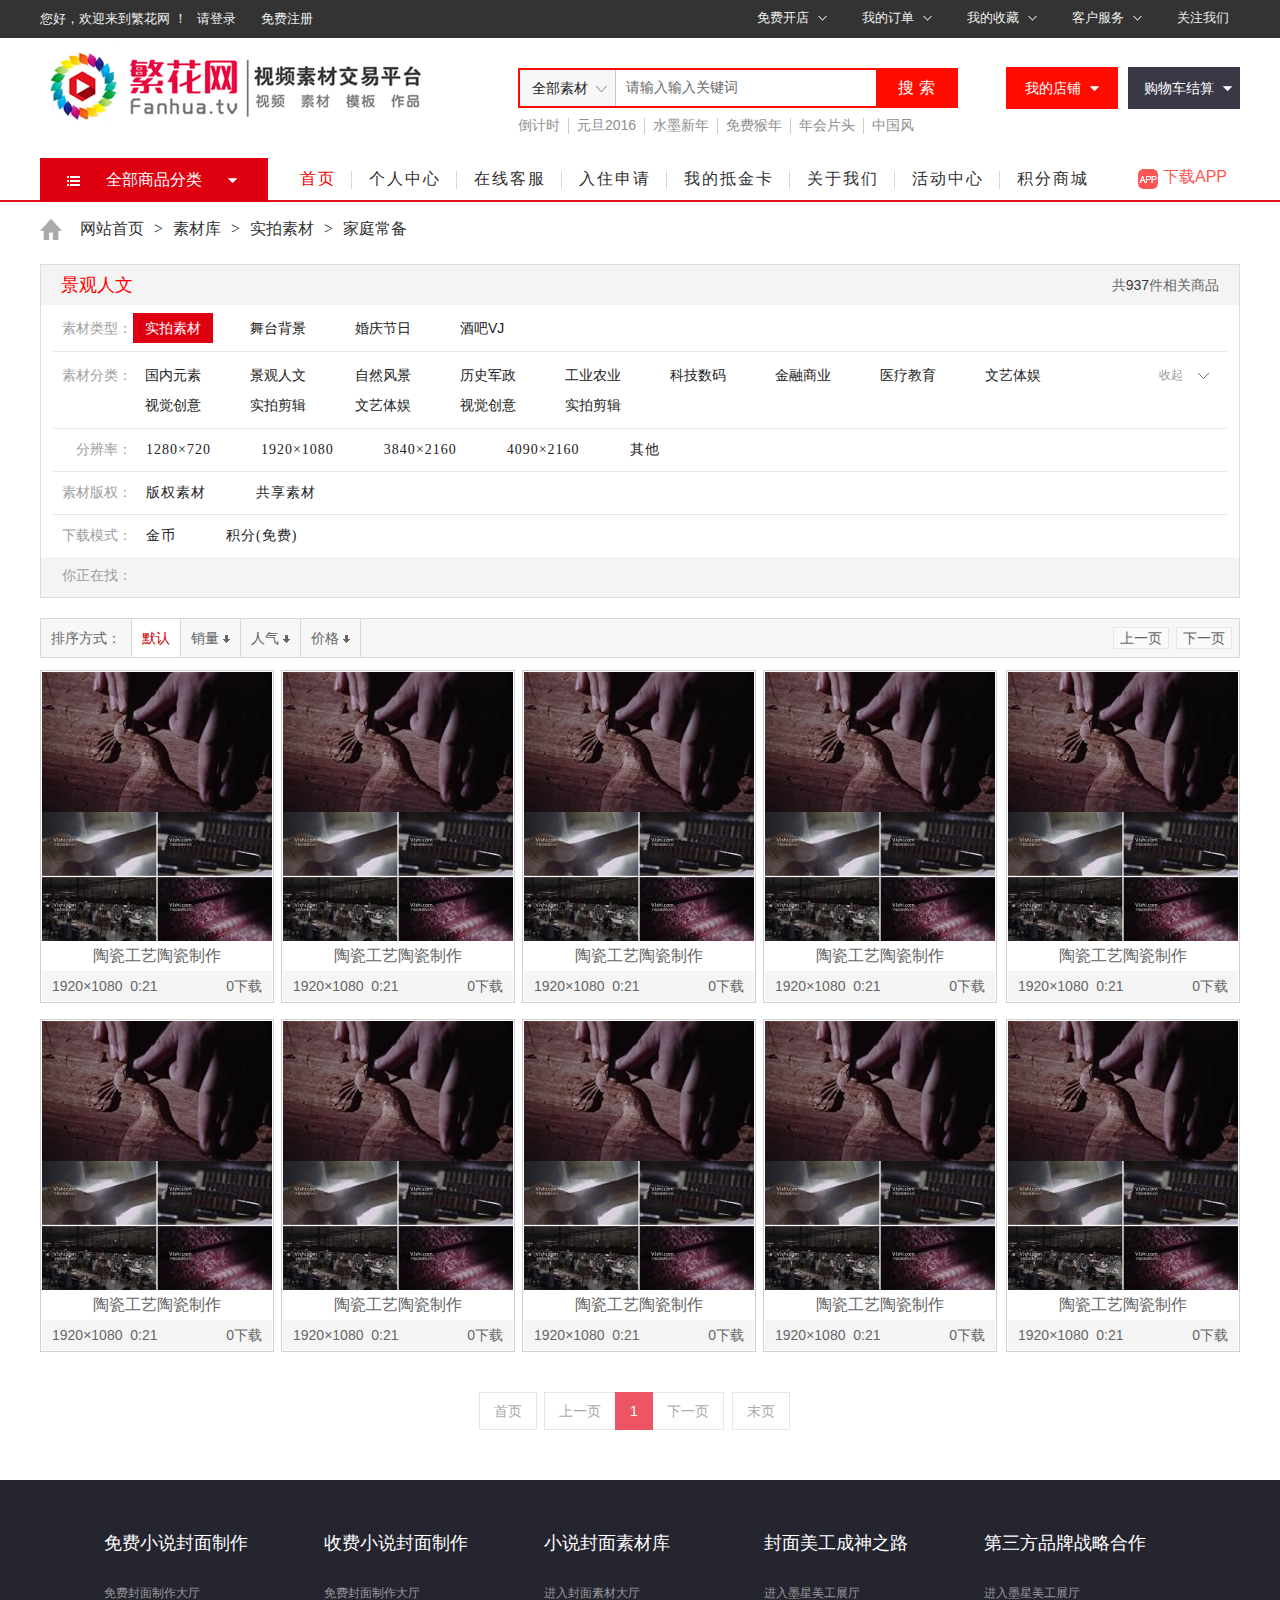
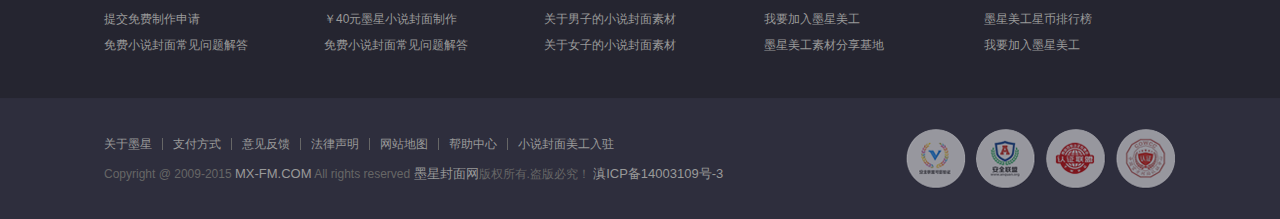
<file: list.html>
﻿<!DOCTYPE html>
<html>
<head>
<meta charset="utf-8">
<title>栏目页</title>
<link rel="stylesheet" href="css/default.css" />
<link rel="stylesheet" href="css/style.css" />
<script type="text/javascript" src="js/jquery.js" ></script>
<script type="text/javascript" src="js/index.js" ></script>
<script type="text/javascript" src="js/jquery.superslide.2.1.1.js" ></script>
<script type="text/javascript" src="js/jquery.jcarousel.min.js"></script>
</head>
<body>
<!--top-->
<div class="public-top-layout">
	<div class="topbar wrapper">
		<div class="user-entry">您好，欢迎来到繁花网 ！<a href="#">请登录</a><a href="#">免费注册</a></div>
		<div class="quick-menu">
	       <dl class="">
		        <dt><a href="#">免费开店</a><i></i></dt>
		        <dd>
		          <ul>
		            <li><a href="#">免费入驻</a></li>
		            <li><a href="#">商家登陆</a></li>
		          </ul>
		        </dd>
	       </dl>
	       <dl class="">
		        <dt><a href="#">我的订单</a><i></i></dt>
		        <dd>
		          <ul>
		            <li><a href="#">待付款订单</a></li>
		            <li><a href="#">待确认收货</a></li>
		            <li><a href="#">待评价交易</a></li>
		          </ul>
		        </dd>
	       </dl>
	       <dl class="">
		        <dt><a href="#">我的收藏</a><i></i></dt>
		        <dd>
		          <ul>
		            <li><a href="#">商品收藏</a></li>
		            <li><a href="#">店铺收藏</a></li>
		          </ul>
		        </dd>
	       </dl>
	      <dl>
	        <dt><a href="#">客户服务</a><i></i></dt>
	        <dd>
	          <ul>
	            <li><a href="#">帮助中心</a></li>
	            <li><a href="#">售后服务</a></li>
	            <li><a href="#">客服中心</a></li>
	          </ul>
	        </dd>
	      </dl>
		  <dl style="width: 75px;"> 
	          <dt class="zn"><a href="#">关注我们</a></dt>
	      </dl>
	    </div>
	</div>
</div>
<!--header-->
<div class="headerWrap cleafix">
	<div class="header large w1200 cleafix">
		<div class="head w1200">
			<!--logo-->
			<div class="logo fl"><a href="#"><img src="images/logo.png"></a></div>
			<!--search-->
			<div class="hea-r fl">
				<div class="search cleafix">
					<div class="nav_bbs" id="nav">
						<p class="set">全部素材</p>
						<ul class="new">
							<li>全部素材</li>
							<li>全部素材</li>
							<li>全部素材</li>
						</ul>
					</div>
					<input onClick="test1()"  onblur="test2()" type="text" id="test" class="search_text" value="请输入输入关键词" />
					<input type="button" class="search_sub" value="搜索" />
				</div>
				<div class="hear_nav cleafix">
					<a href="#">倒计时</a>
					<span></span>
					<a href="#">元旦2016</a>
					<span></span>
					<a href="#">水墨新年</a>
					<span></span>
					<a href="#">免费猴年</a>
					<span></span>
					<a href="#">年会片头</a>
					<span></span>
					<a href="#">中国风</a>
				</div>
			</div>
			<!--购物车-->
			<div class="hea-C fr">
			<div class="dp fl" id="dp">
				<h1><em>我的店铺</em><i></i></h1>
				<div class="layer">
					<h1>我的用户中心<b></b></h1>
					<div class="layer_T cleafix">
						<div class="lat_L fl">
							<p><a href="#">站内消息<span>(0)</span></a></p>
							<p><a href="#">咨询回复<span>(0)</span></a></p>
							<p><a href="#">代金券<span>(0)</span></a></p>
						</div>
						<div class="lat_L lat_L1 fl">
							<p><a href="#">我的订单<b></b></a></p>
							<p><a href="#">我的收藏<b></b></a></p>
							<p><a href="#">我的积分<b></b></a></p>
						</div>
					</div>
					<div class="layer_B">
						<h3 class="cleafix"><span>最近浏览的商品</span><strong>全部浏览历史纪录</strong></h3>
						<h4>暂无商品</h4>
					</div>
				</div>
			</div>
			<div class="cat fl" id="cat">
				<h1><em>购物车结算</em><i></i></h1>
				<div class="cat_layer">
					<div class="cat_title">最新加入的商品</div>
					<ul>
						<li>
							<div class="cat_L fl"><a href="#"><img src="images/index-img47.jpg"></a></div>
							<div class="cat_R fl">
								<h6><a href="#">2016春节晚会片头2016春节晚会片头</a></h6>
								<p>1920×1080</p>
								<h5>450金币</h5>
							</div>
						</li>
						<li>
							<div class="cat_L fl"><a href="#"><img src="images/index-img47.jpg"></a></div>
							<div class="cat_R fl">
								<h6><a href="#">2016春节晚会片头2016春节晚会片头</a></h6>
								<p>1920×1080</p>
								<h5>450金币</h5>
							</div>
						</li>
						<li>
							<div class="cat_L fl"><a href="#"><img src="images/index-img47.jpg"></a></div>
							<div class="cat_R fl">
								<h6><a href="#">2016春节晚会片头2016春节晚会片头</a></h6>
								<p>1920×1080</p>
								<h5>450金币</h5>
							</div>
						</li>
						<li>
							<div class="cat_L fl"><a href="#"><img src="images/index-img47.jpg"></a></div>
							<div class="cat_R fl">
								<h6><a href="#">2016春节晚会片头2016春节晚会片头</a></h6>
								<p>1920×1080</p>
								<h5>450金币</h5>
							</div>
						</li>
						<li>
							<div class="cat_L fl"><a href="#"><img src="images/index-img47.jpg"></a></div>
							<div class="cat_R fl">
								<h6><a href="#">2016春节晚会片头2016春节晚会片头</a></h6>
								<p>1920×1080</p>
								<h5>450金币</h5>
							</div>
						</li>
						<li>
							<div class="cat_L fl"><a href="#"><img src="images/index-img47.jpg"></a></div>
							<div class="cat_R fl">
								<h6><a href="#">2016春节晚会片头2016春节晚会片头</a></h6>
								<p>1920×1080</p>
								<h5>450金币</h5>
							</div>
						</li>
					</ul>
					
					<div class="cat_title car_title1 cleafix">
						<h6 class="cat_h6">共<span>5</span>件商品&nbsp;&nbsp;总计金额：<strong>￥897.00</strong></h6>
						<input type="button" value="结算购物车中的商品" />
					</div>
				</div>
			</div>
		</div>
		</div>
	</div>
</div><!--nav-->
<div id="navBox">
    <div class="navWrap cleafix">
    <div class="nav w1200">
       <div class="sort" id="sort1">
       		<em class="icoa"></em>
            <div class="sort-ti">全部商品分类</div>
            <div class="sort-list" id="sort">
            <ul class="cleafix">
                <li>
                    <i><img src="images/ico5.png"></i>
                    <h1>实拍素材</h1>
                    <p><a href="#">肠胃用药</a><a href="#">感冒药</a><a href="#">心脑血管</a></p>
                    <ul>
                        <li>
                        	<div class="sort_Listl fl">
                        		<dl>
                        			<dd><a href="#">肠胃用药</a></dd>
                        			<dt>
                        				<a href="#">胃炎</a>
		                        		<a href="#">胃溃疡</a>
		                        		<a href="#">急性肠炎</a>
		                        		<a href="#">十二指肠溃疡</a>
		                        		<a href="#">胆囊炎</a>
		                        		<a href="#">便秘</a>
		                        		<a href="#">消化不良</a>
		                        		<a href="#">痔疮</a>
		                        		<a href="#">腹痛腹泻</a>
		                        		<a href="#">胃炎</a>
		                        		<a href="#">胃溃疡</a>
		                        		<a href="#">急性肠炎</a>
		                        		<a href="#">十二指肠溃疡</a>
		                        		<a href="#">胆囊炎</a>
		                        		<a href="#">便秘</a>
		                        		<a href="#">消化不良</a>
		                        		<a href="#">痔疮</a>
		                        		<a href="#">腹痛腹泻</a>
                        			</dt>
                        		</dl>
                        		<dl>
                        			<dd><a href="#">肠胃用药</a></dd>
                        			<dt>
                        				<a href="#">胃炎</a>
		                        		<a href="#">胃溃疡</a>
		                        		<a href="#">急性肠炎</a>
		                        		<a href="#">十二指肠溃疡</a>
		                        		<a href="#">胆囊炎</a>
		                        		<a href="#">便秘</a>
		                        		<a href="#">消化不良</a>
		                        		<a href="#">痔疮</a>
		                        		<a href="#">腹痛腹泻</a>
		                        		<a href="#">胃炎</a>
		                        		<a href="#">胃溃疡</a>
		                        		<a href="#">急性肠炎</a>
		                        		<a href="#">十二指肠溃疡</a>
		                        		<a href="#">胆囊炎</a>
		                        		<a href="#">便秘</a>
		                        		<a href="#">消化不良</a>
		                        		<a href="#">痔疮</a>
		                        		<a href="#">腹痛腹泻</a>
                        			</dt>
                        		</dl>
                        		<dl>
                        			<dd><a href="#">肠胃用药</a></dd>
                        			<dt>
                        				<a href="#">胃炎</a>
		                        		<a href="#">胃溃疡</a>
		                        		<a href="#">急性肠炎</a>
		                        		<a href="#">十二指肠溃疡</a>
		                        		<a href="#">胆囊炎</a>
		                        		<a href="#">便秘</a>
		                        		<a href="#">消化不良</a>
		                        		<a href="#">痔疮</a>
		                        		<a href="#">腹痛腹泻</a>
		                        		<a href="#">胃炎</a>
		                        		<a href="#">胃溃疡</a>
		                        		<a href="#">急性肠炎</a>
		                        		<a href="#">十二指肠溃疡</a>
		                        		<a href="#">胆囊炎</a>
		                        		<a href="#">便秘</a>
		                        		<a href="#">消化不良</a>
		                        		<a href="#">痔疮</a>
		                        		<a href="#">腹痛腹泻</a>
                        			</dt>
                        		</dl>
                        		<dl>
                        			<dd><a href="#">肠胃用药</a></dd>
                        			<dt>
                        				<a href="#">胃炎</a>
		                        		<a href="#">胃溃疡</a>
		                        		<a href="#">急性肠炎</a>
		                        		<a href="#">十二指肠溃疡</a>
		                        		<a href="#">胆囊炎</a>
		                        		<a href="#">便秘</a>
		                        		<a href="#">消化不良</a>
		                        		<a href="#">痔疮</a>
		                        		<a href="#">腹痛腹泻</a>
		                        		<a href="#">胃炎</a>
		                        		<a href="#">胃溃疡</a>
		                        		<a href="#">急性肠炎</a>
		                        		<a href="#">十二指肠溃疡</a>
		                        		<a href="#">胆囊炎</a>
		                        		<a href="#">便秘</a>
		                        		<a href="#">消化不良</a>
		                        		<a href="#">痔疮</a>
		                        		<a href="#">腹痛腹泻</a>
                        			</dt>
                        		</dl>
                        		<dl>
                        			<dd><a href="#">肠胃用药</a></dd>
                        			<dt>
                        				<a href="#">胃炎</a>
		                        		<a href="#">胃溃疡</a>
		                        		<a href="#">急性肠炎</a>
		                        		<a href="#">十二指肠溃疡</a>
		                        		<a href="#">胆囊炎</a>
		                        		<a href="#">便秘</a>
		                        		<a href="#">消化不良</a>
		                        		<a href="#">痔疮</a>
		                        		<a href="#">腹痛腹泻</a>
		                        		<a href="#">胃炎</a>
		                        		<a href="#">胃溃疡</a>
		                        		<a href="#">急性肠炎</a>
		                        		<a href="#">十二指肠溃疡</a>
		                        		<a href="#">胆囊炎</a>
		                        		<a href="#">便秘</a>
		                        		<a href="#">消化不良</a>
		                        		<a href="#">痔疮</a>
		                        		<a href="#">腹痛腹泻</a>
                        			</dt>
                        		</dl>
                        		<h2><a href="#">查看更多</a></h2>
                        	</div>
                        	<div class="sort_Listr fr">
                        		<em class="ico fl"><img src="images/index-img.jpg"></em>
                        		<em class="ico fr"><img src="images/index-img1.jpg"></em>
                        		<em class="ico fl"><img src="images/index-img2.jpg"></em>
                        		<em class="ico fr"><img src="images/index-img3.jpg"></em>
                        		<div class="solr_Img">
                        			<h3>多烯磷脂酰胆碱胶囊</h3>
                        			<h4>辅助改善中毒性肝损伤</h4>
                        			<img src="images/index-img4.jpg">
                        		</div>
                        		<dl>
                        			<dd>推荐商家</dd>
                        			<dt><a href="#">青岛海岸大药房海丰店</a></dt>
                        			<dt><a href="#">西充县同康大药房</a></dt>
                        			<dt><a href="#">上海富民大药房</a></dt>
                        			<dt><a href="#">北京隆元康药房</a></dt>
                        		</dl>
                        	</div>
                        </li>
                    </ul>
                </li>
                <li>
                    <i><img src="images/ico6.png"></i>
                    <h1>舞台背景</h1>
                    <p><a href="#">血压计</a><a href="#">血糖仪</a><a href="#">创可贴</a></p>
                    <ul>
                        <li>
                        	<div class="sort_Listl fl">
                        		<dl>
                        			<dd><a href="#">肠胃用药</a></dd>
                        			<dt>
                        				<a href="#">胃炎</a>
		                        		<a href="#">胃溃疡</a>
		                        		<a href="#">急性肠炎</a>
		                        		<a href="#">十二指肠溃疡</a>
		                        		<a href="#">胆囊炎</a>
		                        		<a href="#">便秘</a>
		                        		<a href="#">消化不良</a>
		                        		<a href="#">痔疮</a>
		                        		<a href="#">腹痛腹泻</a>
		                        		<a href="#">胃炎</a>
		                        		<a href="#">胃溃疡</a>
		                        		<a href="#">急性肠炎</a>
		                        		<a href="#">十二指肠溃疡</a>
		                        		<a href="#">胆囊炎</a>
		                        		<a href="#">便秘</a>
		                        		<a href="#">消化不良</a>
		                        		<a href="#">痔疮</a>
		                        		<a href="#">腹痛腹泻</a>
                        			</dt>
                        		</dl>
                        		<dl>
                        			<dd><a href="#">肠胃用药</a></dd>
                        			<dt>
                        				<a href="#">胃炎</a>
		                        		<a href="#">胃溃疡</a>
		                        		<a href="#">急性肠炎</a>
		                        		<a href="#">十二指肠溃疡</a>
		                        		<a href="#">胆囊炎</a>
		                        		<a href="#">便秘</a>
		                        		<a href="#">消化不良</a>
		                        		<a href="#">痔疮</a>
		                        		<a href="#">腹痛腹泻</a>
		                        		<a href="#">胃炎</a>
		                        		<a href="#">胃溃疡</a>
		                        		<a href="#">急性肠炎</a>
		                        		<a href="#">十二指肠溃疡</a>
		                        		<a href="#">胆囊炎</a>
		                        		<a href="#">便秘</a>
		                        		<a href="#">消化不良</a>
		                        		<a href="#">痔疮</a>
		                        		<a href="#">腹痛腹泻</a>
                        			</dt>
                        		</dl>
                        		<dl>
                        			<dd><a href="#">肠胃用药</a></dd>
                        			<dt>
                        				<a href="#">胃炎</a>
		                        		<a href="#">胃溃疡</a>
		                        		<a href="#">急性肠炎</a>
		                        		<a href="#">十二指肠溃疡</a>
		                        		<a href="#">胆囊炎</a>
		                        		<a href="#">便秘</a>
		                        		<a href="#">消化不良</a>
		                        		<a href="#">痔疮</a>
		                        		<a href="#">腹痛腹泻</a>
		                        		<a href="#">胃炎</a>
		                        		<a href="#">胃溃疡</a>
		                        		<a href="#">急性肠炎</a>
		                        		<a href="#">十二指肠溃疡</a>
		                        		<a href="#">胆囊炎</a>
		                        		<a href="#">便秘</a>
		                        		<a href="#">消化不良</a>
		                        		<a href="#">痔疮</a>
		                        		<a href="#">腹痛腹泻</a>
                        			</dt>
                        		</dl>
                        		<dl>
                        			<dd><a href="#">肠胃用药</a></dd>
                        			<dt>
                        				<a href="#">胃炎</a>
		                        		<a href="#">胃溃疡</a>
		                        		<a href="#">急性肠炎</a>
		                        		<a href="#">十二指肠溃疡</a>
		                        		<a href="#">胆囊炎</a>
		                        		<a href="#">便秘</a>
		                        		<a href="#">消化不良</a>
		                        		<a href="#">痔疮</a>
		                        		<a href="#">腹痛腹泻</a>
		                        		<a href="#">胃炎</a>
		                        		<a href="#">胃溃疡</a>
		                        		<a href="#">急性肠炎</a>
		                        		<a href="#">十二指肠溃疡</a>
		                        		<a href="#">胆囊炎</a>
		                        		<a href="#">便秘</a>
		                        		<a href="#">消化不良</a>
		                        		<a href="#">痔疮</a>
		                        		<a href="#">腹痛腹泻</a>
                        			</dt>
                        		</dl>
                        		<h2><a href="#">查看更多</a></h2>
                        	</div>
                        	<div class="sort_Listr fr">
                        		<em class="ico fl"><img src="images/index-img.jpg"></em>
                        		<em class="ico fr"><img src="images/index-img1.jpg"></em>
                        		<em class="ico fl"><img src="images/index-img2.jpg"></em>
                        		<em class="ico fr"><img src="images/index-img3.jpg"></em>
                        		<div class="solr_Img">
                        			<h3>多烯磷脂酰胆碱胶囊</h3>
                        			<h4>辅助改善中毒性肝损伤</h4>
                        			<img src="images/index-img4.jpg">
                        		</div>
                        		<dl>
                        			<dd>推荐商家</dd>
                        			<dt><a href="#">青岛海岸大药房海丰店</a></dt>
                        			<dt><a href="#">西充县同康大药房</a></dt>
                        			<dt><a href="#">上海富民大药房</a></dt>
                        			<dt><a href="#">北京隆元康药房</a></dt>
                        		</dl>
                        	</div>
                        </li>
                    </ul>
                </li>
                <li>
                    <i><img src="images/ico7.png"></i>
                    <h1>婚庆节日</h1>
                    <p><a href="#">肠胃用药</a><a href="#">感冒药</a><a href="#">心脑血管</a></p>
                    <ul>
                        <li>
                        	<div class="sort_Listl fl">
                        		<dl>
                        			<dd><a href="#">肠胃用药</a></dd>
                        			<dt>
                        				<a href="#">胃炎</a>
		                        		<a href="#">胃溃疡</a>
		                        		<a href="#">急性肠炎</a>
		                        		<a href="#">十二指肠溃疡</a>
		                        		<a href="#">胆囊炎</a>
		                        		<a href="#">便秘</a>
		                        		<a href="#">消化不良</a>
		                        		<a href="#">痔疮</a>
		                        		<a href="#">腹痛腹泻</a>
		                        		<a href="#">胃炎</a>
		                        		<a href="#">胃溃疡</a>
		                        		<a href="#">急性肠炎</a>
		                        		<a href="#">十二指肠溃疡</a>
		                        		<a href="#">胆囊炎</a>
		                        		<a href="#">便秘</a>
		                        		<a href="#">消化不良</a>
		                        		<a href="#">痔疮</a>
		                        		<a href="#">腹痛腹泻</a>
                        			</dt>
                        		</dl>
                        		<dl>
                        			<dd><a href="#">肠胃用药</a></dd>
                        			<dt>
                        				<a href="#">胃炎</a>
		                        		<a href="#">胃溃疡</a>
		                        		<a href="#">急性肠炎</a>
		                        		<a href="#">十二指肠溃疡</a>
		                        		<a href="#">胆囊炎</a>
		                        		<a href="#">便秘</a>
		                        		<a href="#">消化不良</a>
		                        		<a href="#">痔疮</a>
		                        		<a href="#">腹痛腹泻</a>
		                        		<a href="#">胃炎</a>
		                        		<a href="#">胃溃疡</a>
		                        		<a href="#">急性肠炎</a>
		                        		<a href="#">十二指肠溃疡</a>
		                        		<a href="#">胆囊炎</a>
		                        		<a href="#">便秘</a>
		                        		<a href="#">消化不良</a>
		                        		<a href="#">痔疮</a>
		                        		<a href="#">腹痛腹泻</a>
                        			</dt>
                        		</dl>
                        		<dl>
                        			<dd><a href="#">肠胃用药</a></dd>
                        			<dt>
                        				<a href="#">胃炎</a>
		                        		<a href="#">胃溃疡</a>
		                        		<a href="#">急性肠炎</a>
		                        		<a href="#">十二指肠溃疡</a>
		                        		<a href="#">胆囊炎</a>
		                        		<a href="#">便秘</a>
		                        		<a href="#">消化不良</a>
		                        		<a href="#">痔疮</a>
		                        		<a href="#">腹痛腹泻</a>
		                        		<a href="#">胃炎</a>
		                        		<a href="#">胃溃疡</a>
		                        		<a href="#">急性肠炎</a>
		                        		<a href="#">十二指肠溃疡</a>
		                        		<a href="#">胆囊炎</a>
		                        		<a href="#">便秘</a>
		                        		<a href="#">消化不良</a>
		                        		<a href="#">痔疮</a>
		                        		<a href="#">腹痛腹泻</a>
                        			</dt>
                        		</dl>
                        		<dl>
                        			<dd><a href="#">肠胃用药</a></dd>
                        			<dt>
                        				<a href="#">胃炎</a>
		                        		<a href="#">胃溃疡</a>
		                        		<a href="#">急性肠炎</a>
		                        		<a href="#">十二指肠溃疡</a>
		                        		<a href="#">胆囊炎</a>
		                        		<a href="#">便秘</a>
		                        		<a href="#">消化不良</a>
		                        		<a href="#">痔疮</a>
		                        		<a href="#">腹痛腹泻</a>
		                        		<a href="#">胃炎</a>
		                        		<a href="#">胃溃疡</a>
		                        		<a href="#">急性肠炎</a>
		                        		<a href="#">十二指肠溃疡</a>
		                        		<a href="#">胆囊炎</a>
		                        		<a href="#">便秘</a>
		                        		<a href="#">消化不良</a>
		                        		<a href="#">痔疮</a>
		                        		<a href="#">腹痛腹泻</a>
                        			</dt>
                        		</dl>
                        		<dl>
                        			<dd><a href="#">肠胃用药</a></dd>
                        			<dt>
                        				<a href="#">胃炎</a>
		                        		<a href="#">胃溃疡</a>
		                        		<a href="#">急性肠炎</a>
		                        		<a href="#">十二指肠溃疡</a>
		                        		<a href="#">胆囊炎</a>
		                        		<a href="#">便秘</a>
		                        		<a href="#">消化不良</a>
		                        		<a href="#">痔疮</a>
		                        		<a href="#">腹痛腹泻</a>
		                        		<a href="#">胃炎</a>
		                        		<a href="#">胃溃疡</a>
		                        		<a href="#">急性肠炎</a>
		                        		<a href="#">十二指肠溃疡</a>
		                        		<a href="#">胆囊炎</a>
		                        		<a href="#">便秘</a>
		                        		<a href="#">消化不良</a>
		                        		<a href="#">痔疮</a>
		                        		<a href="#">腹痛腹泻</a>
                        			</dt>
                        		</dl>
                        		<h2><a href="#">查看更多</a></h2>
                        	</div>
                        	<div class="sort_Listr fr">
                        		<em class="ico fl"><img src="images/index-img.jpg"></em>
                        		<em class="ico fr"><img src="images/index-img1.jpg"></em>
                        		<em class="ico fl"><img src="images/index-img2.jpg"></em>
                        		<em class="ico fr"><img src="images/index-img3.jpg"></em>
                        		<div class="solr_Img">
                        			<h3>多烯磷脂酰胆碱胶囊</h3>
                        			<h4>辅助改善中毒性肝损伤</h4>
                        			<img src="images/index-img4.jpg">
                        		</div>
                        		<dl>
                        			<dd>推荐商家</dd>
                        			<dt><a href="#">青岛海岸大药房海丰店</a></dt>
                        			<dt><a href="#">西充县同康大药房</a></dt>
                        			<dt><a href="#">上海富民大药房</a></dt>
                        			<dt><a href="#">北京隆元康药房</a></dt>
                        			<dt><a href="#">沧州迎宾大药房</a></dt>
                        		</dl>
                        	</div>
                        </li>
                    </ul>
                </li>
                <li>
                    <i><img src="images/ico8.png"></i>
                    <h1>酒吧VJ</h1>
                    <p><a href="#">肠胃用药</a><a href="#">感冒药</a><a href="#">心脑血管</a></p>
                    <ul>
                        <li>
                        	<div class="sort_Listl fl">
                        		<dl>
                        			<dd><a href="#">肠胃用药</a></dd>
                        			<dt>
                        				<a href="#">胃炎</a>
		                        		<a href="#">胃溃疡</a>
		                        		<a href="#">急性肠炎</a>
		                        		<a href="#">十二指肠溃疡</a>
		                        		<a href="#">胆囊炎</a>
		                        		<a href="#">便秘</a>
		                        		<a href="#">消化不良</a>
		                        		<a href="#">痔疮</a>
		                        		<a href="#">腹痛腹泻</a>
		                        		<a href="#">胃炎</a>
		                        		<a href="#">胃溃疡</a>
		                        		<a href="#">急性肠炎</a>
		                        		<a href="#">十二指肠溃疡</a>
		                        		<a href="#">胆囊炎</a>
		                        		<a href="#">便秘</a>
		                        		<a href="#">消化不良</a>
		                        		<a href="#">痔疮</a>
		                        		<a href="#">腹痛腹泻</a>
                        			</dt>
                        		</dl>
                        		<dl>
                        			<dd><a href="#">肠胃用药</a></dd>
                        			<dt>
                        				<a href="#">胃炎</a>
		                        		<a href="#">胃溃疡</a>
		                        		<a href="#">急性肠炎</a>
		                        		<a href="#">十二指肠溃疡</a>
		                        		<a href="#">胆囊炎</a>
		                        		<a href="#">便秘</a>
		                        		<a href="#">消化不良</a>
		                        		<a href="#">痔疮</a>
		                        		<a href="#">腹痛腹泻</a>
		                        		<a href="#">胃炎</a>
		                        		<a href="#">胃溃疡</a>
		                        		<a href="#">急性肠炎</a>
		                        		<a href="#">十二指肠溃疡</a>
		                        		<a href="#">胆囊炎</a>
		                        		<a href="#">便秘</a>
		                        		<a href="#">消化不良</a>
		                        		<a href="#">痔疮</a>
		                        		<a href="#">腹痛腹泻</a>
                        			</dt>
                        		</dl>
                        		<dl>
                        			<dd><a href="#">肠胃用药</a></dd>
                        			<dt>
                        				<a href="#">胃炎</a>
		                        		<a href="#">胃溃疡</a>
		                        		<a href="#">急性肠炎</a>
		                        		<a href="#">十二指肠溃疡</a>
		                        		<a href="#">胆囊炎</a>
		                        		<a href="#">便秘</a>
		                        		<a href="#">消化不良</a>
		                        		<a href="#">痔疮</a>
		                        		<a href="#">腹痛腹泻</a>
		                        		<a href="#">胃炎</a>
		                        		<a href="#">胃溃疡</a>
		                        		<a href="#">急性肠炎</a>
		                        		<a href="#">十二指肠溃疡</a>
		                        		<a href="#">胆囊炎</a>
		                        		<a href="#">便秘</a>
		                        		<a href="#">消化不良</a>
		                        		<a href="#">痔疮</a>
		                        		<a href="#">腹痛腹泻</a>
                        			</dt>
                        		</dl>
                        		<dl>
                        			<dd><a href="#">肠胃用药</a></dd>
                        			<dt>
                        				<a href="#">胃炎</a>
		                        		<a href="#">胃溃疡</a>
		                        		<a href="#">急性肠炎</a>
		                        		<a href="#">十二指肠溃疡</a>
		                        		<a href="#">胆囊炎</a>
		                        		<a href="#">便秘</a>
		                        		<a href="#">消化不良</a>
		                        		<a href="#">痔疮</a>
		                        		<a href="#">腹痛腹泻</a>
		                        		<a href="#">胃炎</a>
		                        		<a href="#">胃溃疡</a>
		                        		<a href="#">急性肠炎</a>
		                        		<a href="#">十二指肠溃疡</a>
		                        		<a href="#">胆囊炎</a>
		                        		<a href="#">便秘</a>
		                        		<a href="#">消化不良</a>
		                        		<a href="#">痔疮</a>
		                        		<a href="#">腹痛腹泻</a>
                        			</dt>
                        		</dl>
                        		<h2><a href="#">查看更多</a></h2>
                        	</div>
                        	<div class="sort_Listr fr">
                        		<em class="ico fl"><img src="images/index-img.jpg"></em>
                        		<em class="ico fr"><img src="images/index-img1.jpg"></em>
                        		<em class="ico fl"><img src="images/index-img2.jpg"></em>
                        		<em class="ico fr"><img src="images/index-img3.jpg"></em>
                        		<div class="solr_Img">
                        			<h3>多烯磷脂酰胆碱胶囊</h3>
                        			<h4>辅助改善中毒性肝损伤</h4>
                        			<img src="images/index-img4.jpg">
                        		</div>
                        		<dl>
                        			<dd>推荐商家</dd>
                        			<dt><a href="#">青岛海岸大药房海丰店</a></dt>
                        			<dt><a href="#">西充县同康大药房</a></dt>
                        			<dt><a href="#">上海富民大药房</a></dt>
                        			<dt><a href="#">北京隆元康药房</a></dt>
                        			<dt><a href="#">沧州迎宾大药房</a></dt>
                        		</dl>
                        	</div>
                        </li>
                    </ul>
                </li>
                <li>
                    <i><img src="images/ico9.png"></i>
                    <h1>AE模版</h1>
                    <p><a href="#">肠胃用药</a><a href="#">感冒药</a><a href="#">心脑血管</a></p>
                    <ul>
                        <li>
                        	<div class="sort_Listl fl">
                        		<dl>
                        			<dd><a href="#">肠胃用药</a></dd>
                        			<dt>
                        				<a href="#">胃炎</a>
		                        		<a href="#">胃溃疡</a>
		                        		<a href="#">急性肠炎</a>
		                        		<a href="#">十二指肠溃疡</a>
		                        		<a href="#">胆囊炎</a>
		                        		<a href="#">便秘</a>
		                        		<a href="#">消化不良</a>
		                        		<a href="#">痔疮</a>
		                        		<a href="#">腹痛腹泻</a>
		                        		<a href="#">胃炎</a>
		                        		<a href="#">胃溃疡</a>
		                        		<a href="#">急性肠炎</a>
		                        		<a href="#">十二指肠溃疡</a>
		                        		<a href="#">胆囊炎</a>
		                        		<a href="#">便秘</a>
		                        		<a href="#">消化不良</a>
		                        		<a href="#">痔疮</a>
		                        		<a href="#">腹痛腹泻</a>
                        			</dt>
                        		</dl>
                        		<dl>
                        			<dd><a href="#">肠胃用药</a></dd>
                        			<dt>
                        				<a href="#">胃炎</a>
		                        		<a href="#">胃溃疡</a>
		                        		<a href="#">急性肠炎</a>
		                        		<a href="#">十二指肠溃疡</a>
		                        		<a href="#">胆囊炎</a>
		                        		<a href="#">便秘</a>
		                        		<a href="#">消化不良</a>
		                        		<a href="#">痔疮</a>
		                        		<a href="#">腹痛腹泻</a>
		                        		<a href="#">胃炎</a>
		                        		<a href="#">胃溃疡</a>
		                        		<a href="#">急性肠炎</a>
		                        		<a href="#">十二指肠溃疡</a>
		                        		<a href="#">胆囊炎</a>
		                        		<a href="#">便秘</a>
		                        		<a href="#">消化不良</a>
		                        		<a href="#">痔疮</a>
		                        		<a href="#">腹痛腹泻</a>
                        			</dt>
                        		</dl>
                        		<dl>
                        			<dd><a href="#">肠胃用药</a></dd>
                        			<dt>
                        				<a href="#">胃炎</a>
		                        		<a href="#">胃溃疡</a>
		                        		<a href="#">急性肠炎</a>
		                        		<a href="#">十二指肠溃疡</a>
		                        		<a href="#">胆囊炎</a>
		                        		<a href="#">便秘</a>
		                        		<a href="#">消化不良</a>
		                        		<a href="#">痔疮</a>
		                        		<a href="#">腹痛腹泻</a>
		                        		<a href="#">胃炎</a>
		                        		<a href="#">胃溃疡</a>
		                        		<a href="#">急性肠炎</a>
		                        		<a href="#">十二指肠溃疡</a>
		                        		<a href="#">胆囊炎</a>
		                        		<a href="#">便秘</a>
		                        		<a href="#">消化不良</a>
		                        		<a href="#">痔疮</a>
		                        		<a href="#">腹痛腹泻</a>
                        			</dt>
                        		</dl>
                        		<dl>
                        			<dd><a href="#">肠胃用药</a></dd>
                        			<dt>
                        				<a href="#">胃炎</a>
		                        		<a href="#">胃溃疡</a>
		                        		<a href="#">急性肠炎</a>
		                        		<a href="#">十二指肠溃疡</a>
		                        		<a href="#">胆囊炎</a>
		                        		<a href="#">便秘</a>
		                        		<a href="#">消化不良</a>
		                        		<a href="#">痔疮</a>
		                        		<a href="#">腹痛腹泻</a>
		                        		<a href="#">胃炎</a>
		                        		<a href="#">胃溃疡</a>
		                        		<a href="#">急性肠炎</a>
		                        		<a href="#">十二指肠溃疡</a>
		                        		<a href="#">胆囊炎</a>
		                        		<a href="#">便秘</a>
		                        		<a href="#">消化不良</a>
		                        		<a href="#">痔疮</a>
		                        		<a href="#">腹痛腹泻</a>
                        			</dt>
                        		</dl>
                        		<dl>
                        			<dd><a href="#">肠胃用药</a></dd>
                        			<dt>
                        				<a href="#">胃炎</a>
		                        		<a href="#">胃溃疡</a>
		                        		<a href="#">急性肠炎</a>
		                        		<a href="#">十二指肠溃疡</a>
		                        		<a href="#">胆囊炎</a>
		                        		<a href="#">便秘</a>
		                        		<a href="#">消化不良</a>
		                        		<a href="#">痔疮</a>
		                        		<a href="#">腹痛腹泻</a>
		                        		<a href="#">胃炎</a>
		                        		<a href="#">胃溃疡</a>
		                        		<a href="#">急性肠炎</a>
		                        		<a href="#">十二指肠溃疡</a>
		                        		<a href="#">胆囊炎</a>
		                        		<a href="#">便秘</a>
		                        		<a href="#">消化不良</a>
		                        		<a href="#">痔疮</a>
		                        		<a href="#">腹痛腹泻</a>
                        			</dt>
                        		</dl>
                        		<h2><a href="#">查看更多</a></h2>
                        	</div>
                        	<div class="sort_Listr fr">
                        		<em class="ico fl"><img src="images/index-img.jpg"></em>
                        		<em class="ico fr"><img src="images/index-img1.jpg"></em>
                        		<em class="ico fl"><img src="images/index-img2.jpg"></em>
                        		<em class="ico fr"><img src="images/index-img3.jpg"></em>
                        		<div class="solr_Img">
                        			<h3>多烯磷脂酰胆碱胶囊</h3>
                        			<h4>辅助改善中毒性肝损伤</h4>
                        			<img src="images/index-img4.jpg">
                        		</div>
                        		<dl>
                        			<dd>推荐商家</dd>
                        			<dt><a href="#">青岛海岸大药房海丰店</a></dt>
                        			<dt><a href="#">西充县同康大药房</a></dt>
                        			<dt><a href="#">上海富民大药房</a></dt>
                        			<dt><a href="#">北京隆元康药房</a></dt>
                        			<dt><a href="#">沧州迎宾大药房</a></dt>
                        		</dl>
                        	</div>
                        </li>
                    </ul>
                </li>
                <li>
                    <i><img src="images/ico10.png"></i>
                    <h1>栏目包装</h1>
                    <p><a href="#">肠胃用药</a><a href="#">感冒药</a><a href="#">心脑血管</a></p>
                    <ul>
                        <li>
                        	<div class="sort_Listl fl">
                        		<dl>
                        			<dd><a href="#">肠胃用药</a></dd>
                        			<dt>
                        				<a href="#">胃炎</a>
		                        		<a href="#">胃溃疡</a>
		                        		<a href="#">急性肠炎</a>
		                        		<a href="#">十二指肠溃疡</a>
		                        		<a href="#">胆囊炎</a>
		                        		<a href="#">便秘</a>
		                        		<a href="#">消化不良</a>
		                        		<a href="#">痔疮</a>
		                        		<a href="#">腹痛腹泻</a>
		                        		<a href="#">胃炎</a>
		                        		<a href="#">胃溃疡</a>
		                        		<a href="#">急性肠炎</a>
		                        		<a href="#">十二指肠溃疡</a>
		                        		<a href="#">胆囊炎</a>
		                        		<a href="#">便秘</a>
		                        		<a href="#">消化不良</a>
		                        		<a href="#">痔疮</a>
		                        		<a href="#">腹痛腹泻</a>
                        			</dt>
                        		</dl>
                        		<dl>
                        			<dd><a href="#">肠胃用药</a></dd>
                        			<dt>
                        				<a href="#">胃炎</a>
		                        		<a href="#">胃溃疡</a>
		                        		<a href="#">急性肠炎</a>
		                        		<a href="#">十二指肠溃疡</a>
		                        		<a href="#">胆囊炎</a>
		                        		<a href="#">便秘</a>
		                        		<a href="#">消化不良</a>
		                        		<a href="#">痔疮</a>
		                        		<a href="#">腹痛腹泻</a>
		                        		<a href="#">胃炎</a>
		                        		<a href="#">胃溃疡</a>
		                        		<a href="#">急性肠炎</a>
		                        		<a href="#">十二指肠溃疡</a>
		                        		<a href="#">胆囊炎</a>
		                        		<a href="#">便秘</a>
		                        		<a href="#">消化不良</a>
		                        		<a href="#">痔疮</a>
		                        		<a href="#">腹痛腹泻</a>
                        			</dt>
                        		</dl>
                        		<dl>
                        			<dd><a href="#">肠胃用药</a></dd>
                        			<dt>
                        				<a href="#">胃炎</a>
		                        		<a href="#">胃溃疡</a>
		                        		<a href="#">急性肠炎</a>
		                        		<a href="#">十二指肠溃疡</a>
		                        		<a href="#">胆囊炎</a>
		                        		<a href="#">便秘</a>
		                        		<a href="#">消化不良</a>
		                        		<a href="#">痔疮</a>
		                        		<a href="#">腹痛腹泻</a>
		                        		<a href="#">胃炎</a>
		                        		<a href="#">胃溃疡</a>
		                        		<a href="#">急性肠炎</a>
		                        		<a href="#">十二指肠溃疡</a>
		                        		<a href="#">胆囊炎</a>
		                        		<a href="#">便秘</a>
		                        		<a href="#">消化不良</a>
		                        		<a href="#">痔疮</a>
		                        		<a href="#">腹痛腹泻</a>
                        			</dt>
                        		</dl>
                        		<dl>
                        			<dd><a href="#">肠胃用药</a></dd>
                        			<dt>
                        				<a href="#">胃炎</a>
		                        		<a href="#">胃溃疡</a>
		                        		<a href="#">急性肠炎</a>
		                        		<a href="#">十二指肠溃疡</a>
		                        		<a href="#">胆囊炎</a>
		                        		<a href="#">便秘</a>
		                        		<a href="#">消化不良</a>
		                        		<a href="#">痔疮</a>
		                        		<a href="#">腹痛腹泻</a>
		                        		<a href="#">胃炎</a>
		                        		<a href="#">胃溃疡</a>
		                        		<a href="#">急性肠炎</a>
		                        		<a href="#">十二指肠溃疡</a>
		                        		<a href="#">胆囊炎</a>
		                        		<a href="#">便秘</a>
		                        		<a href="#">消化不良</a>
		                        		<a href="#">痔疮</a>
		                        		<a href="#">腹痛腹泻</a>
                        			</dt>
                        		</dl>
                        		<h2><a href="#">查看更多</a></h2>
                        	</div>
                        	<div class="sort_Listr fr">
                        		<em class="ico fl"><img src="images/index-img.jpg"></em>
                        		<em class="ico fr"><img src="images/index-img1.jpg"></em>
                        		<em class="ico fl"><img src="images/index-img2.jpg"></em>
                        		<em class="ico fr"><img src="images/index-img3.jpg"></em>
                        		<div class="solr_Img">
                        			<h3>多烯磷脂酰胆碱胶囊</h3>
                        			<h4>辅助改善中毒性肝损伤</h4>
                        			<img src="images/index-img4.jpg">
                        		</div>
                        		<dl>
                        			<dd>推荐商家</dd>
                        			<dt><a href="#">青岛海岸大药房海丰店</a></dt>
                        			<dt><a href="#">西充县同康大药房</a></dt>
                        			<dt><a href="#">上海富民大药房</a></dt>
                        			<dt><a href="#">北京隆元康药房</a></dt>
                        			<dt><a href="#">沧州迎宾大药房</a></dt>
                        		</dl>
                        	</div>
                        </li>
                    </ul>
                </li>
                <li>
                    <i><img src="images/ico10.png"></i>
                    <h1>影视特效</h1>
                    <p><a href="#">肠胃用药</a><a href="#">感冒药</a><a href="#">心脑血管</a></p>
                    <ul>
                        <li>
                        	<div class="sort_Listl fl">
                        		<dl>
                        			<dd><a href="#">肠胃用药</a></dd>
                        			<dt>
                        				<a href="#">胃炎</a>
		                        		<a href="#">胃溃疡</a>
		                        		<a href="#">急性肠炎</a>
		                        		<a href="#">十二指肠溃疡</a>
		                        		<a href="#">胆囊炎</a>
		                        		<a href="#">便秘</a>
		                        		<a href="#">消化不良</a>
		                        		<a href="#">痔疮</a>
		                        		<a href="#">腹痛腹泻</a>
		                        		<a href="#">胃炎</a>
		                        		<a href="#">胃溃疡</a>
		                        		<a href="#">急性肠炎</a>
		                        		<a href="#">十二指肠溃疡</a>
		                        		<a href="#">胆囊炎</a>
		                        		<a href="#">便秘</a>
		                        		<a href="#">消化不良</a>
		                        		<a href="#">痔疮</a>
		                        		<a href="#">腹痛腹泻</a>
                        			</dt>
                        		</dl>
                        		<dl>
                        			<dd><a href="#">肠胃用药</a></dd>
                        			<dt>
                        				<a href="#">胃炎</a>
		                        		<a href="#">胃溃疡</a>
		                        		<a href="#">急性肠炎</a>
		                        		<a href="#">十二指肠溃疡</a>
		                        		<a href="#">胆囊炎</a>
		                        		<a href="#">便秘</a>
		                        		<a href="#">消化不良</a>
		                        		<a href="#">痔疮</a>
		                        		<a href="#">腹痛腹泻</a>
		                        		<a href="#">胃炎</a>
		                        		<a href="#">胃溃疡</a>
		                        		<a href="#">急性肠炎</a>
		                        		<a href="#">十二指肠溃疡</a>
		                        		<a href="#">胆囊炎</a>
		                        		<a href="#">便秘</a>
		                        		<a href="#">消化不良</a>
		                        		<a href="#">痔疮</a>
		                        		<a href="#">腹痛腹泻</a>
                        			</dt>
                        		</dl>
                        		<dl>
                        			<dd><a href="#">肠胃用药</a></dd>
                        			<dt>
                        				<a href="#">胃炎</a>
		                        		<a href="#">胃溃疡</a>
		                        		<a href="#">急性肠炎</a>
		                        		<a href="#">十二指肠溃疡</a>
		                        		<a href="#">胆囊炎</a>
		                        		<a href="#">便秘</a>
		                        		<a href="#">消化不良</a>
		                        		<a href="#">痔疮</a>
		                        		<a href="#">腹痛腹泻</a>
		                        		<a href="#">胃炎</a>
		                        		<a href="#">胃溃疡</a>
		                        		<a href="#">急性肠炎</a>
		                        		<a href="#">十二指肠溃疡</a>
		                        		<a href="#">胆囊炎</a>
		                        		<a href="#">便秘</a>
		                        		<a href="#">消化不良</a>
		                        		<a href="#">痔疮</a>
		                        		<a href="#">腹痛腹泻</a>
                        			</dt>
                        		</dl>
                        		<dl>
                        			<dd><a href="#">肠胃用药</a></dd>
                        			<dt>
                        				<a href="#">胃炎</a>
		                        		<a href="#">胃溃疡</a>
		                        		<a href="#">急性肠炎</a>
		                        		<a href="#">十二指肠溃疡</a>
		                        		<a href="#">胆囊炎</a>
		                        		<a href="#">便秘</a>
		                        		<a href="#">消化不良</a>
		                        		<a href="#">痔疮</a>
		                        		<a href="#">腹痛腹泻</a>
		                        		<a href="#">胃炎</a>
		                        		<a href="#">胃溃疡</a>
		                        		<a href="#">急性肠炎</a>
		                        		<a href="#">十二指肠溃疡</a>
		                        		<a href="#">胆囊炎</a>
		                        		<a href="#">便秘</a>
		                        		<a href="#">消化不良</a>
		                        		<a href="#">痔疮</a>
		                        		<a href="#">腹痛腹泻</a>
                        			</dt>
                        		</dl>
                        		<dl>
                        			<dd><a href="#">肠胃用药</a></dd>
                        			<dt>
                        				<a href="#">胃炎</a>
		                        		<a href="#">胃溃疡</a>
		                        		<a href="#">急性肠炎</a>
		                        		<a href="#">十二指肠溃疡</a>
		                        		<a href="#">胆囊炎</a>
		                        		<a href="#">便秘</a>
		                        		<a href="#">消化不良</a>
		                        		<a href="#">痔疮</a>
		                        		<a href="#">腹痛腹泻</a>
		                        		<a href="#">胃炎</a>
		                        		<a href="#">胃溃疡</a>
		                        		<a href="#">急性肠炎</a>
		                        		<a href="#">十二指肠溃疡</a>
		                        		<a href="#">胆囊炎</a>
		                        		<a href="#">便秘</a>
		                        		<a href="#">消化不良</a>
		                        		<a href="#">痔疮</a>
		                        		<a href="#">腹痛腹泻</a>
                        			</dt>
                        		</dl>
                        		<h2><a href="#">查看更多</a></h2>
                        	</div>
                        	<div class="sort_Listr fr">
                        		<em class="ico fl"><img src="images/index-img.jpg"></em>
                        		<em class="ico fr"><img src="images/index-img1.jpg"></em>
                        		<em class="ico fl"><img src="images/index-img2.jpg"></em>
                        		<em class="ico fr"><img src="images/index-img3.jpg"></em>
                        		<div class="solr_Img">
                        			<h3>多烯磷脂酰胆碱胶囊</h3>
                        			<h4>辅助改善中毒性肝损伤</h4>
                        			<img src="images/index-img4.jpg">
                        		</div>
                        		<dl>
                        			<dd>推荐商家</dd>
                        			<dt><a href="#">青岛海岸大药房海丰店</a></dt>
                        			<dt><a href="#">西充县同康大药房</a></dt>
                        			<dt><a href="#">上海富民大药房</a></dt>
                        			<dt><a href="#">北京隆元康药房</a></dt>
                        			<dt><a href="#">沧州迎宾大药房</a></dt>
                        		</dl>
                        	</div>
                        </li>
                    </ul>
                </li>
            </ul>
        </div>
         <script type="text/javascript">
        	$(function(){
				$(".sort ul li:nth-child(7)").css({'border-bottom': '1px solid #e4e4e4'});
			});
		</script>
       </div>
       <div class="navBar">
           <ul>
               <li><a href="#" class="cur">首页</a></li>
               <li><span></span></li>
               <li><a href="#">个人中心</a></li>
               <li><span></span></li>
	           <li><a href="#">在线客服</a></li>
               <li><span></span></li>
	           <li><a href="#">入住申请</a></li>
               <li><span></span></li>
	           <li><a href="#">我的抵金卡</a></li>
               <li><span></span></li>
	           <li><a href="#">关于我们</a></li>
               <li><span></span></li>
	           <li><a href="#">活动中心</a></li>
               <li><span></span></li>
               <li style="border-right: none;"><a href="#">积分商城</a></li>
           </ul>
       </div>
       <div class="app cleafix"><a href="#"><img src="images/ico31.png"><em>下载APP</em></a></div>
	</div>
</div>
</div>
<!--页面主体部分-->
<!--banner-->
<div class="bannerDiv bannerDiv1">
	<div class="banner w1200">
		<div class="bann_T cleafix">
			<a href="#">网站首页</a>
			<span>></span>
			<a href="#">素材库</a>
			<span>></span>
			<a href="#">实拍素材</a>
			<span>></span>
			<a href="#">家庭常备</a>
		</div>
	</div>
</div>

<!--筛选-->
<div class="search_con">
	<div class="search_com">
		<div class="jieguos cleafix">
			<h2>景观人文</h2>
			<h3>共<em>937</em>件相关商品</h3>
		</div>
		<div class="sear_tab">
			<div class="hd">
				<label>素材类型：</label>
				<ul class="cleafix">
					<li>实拍素材</li>
					<li>舞台背景</li>
					<li>婚庆节日</li>
					<li>酒吧VJ</li>
				</ul>
			</div>
			<div class="bd">
				<ul>
					<li>
						<div id="taba" class="Tab0 cleafix">
							<div class="List List_more List_more2">
								<ul class="tab_menu0">
									<label>素材分类：</label>
							    	<li>国内元素</li>
							        <li>景观人文</li>
							        <li>自然风景</li>
							        <li>历史军政</li>
							        <li>工业农业</li>
							        <li>科技数码</li>
							        <li>金融商业</li>
							        <li>医疗教育</li>
							        <li>文艺体娱</li>
							        <li>视觉创意</li>
							        <li>实拍剪辑</li>
							        <li>文艺体娱</li>
							        <li>视觉创意</li>
							        <li>实拍剪辑</li>
							    </ul>
							    <div id="showMore1" class="showMore showMore4">
							    	<a href="#">
							        	<span class="hide">收起</span>
							        </a>
							    </div>
							</div>
		                    
						    <div class="tab_box0">
						    	<div class="hide0 select">
						    		<div class="tab_L fl">
						    			素材标签：
						    		</div>
						    		<div class="tab_R fl List_more List_more1">
						    			<dl id="select1">
				                    		<dd class="select-all selected"><a href="#"></a></dd>
					                        <dd><a href="javascript:;">山川</a></dd>
					                        <dd><a href="javascript:;">树林</a></dd>
					                        <dd><a href="javascript:;">河流</a></dd>
					                        <dd><a href="javascript:;">海洋</a></dd>
					                        <dd><a href="javascript:;">草原</a></dd>
					                        <dd><a href="javascript:;">动物</a></dd>
					                        <dd><a href="javascript:;">昆虫</a></dd>
					                        <dd><a href="javascript:;">水生物</a></dd>
					                        <dd><a href="javascript:;">宠物</a></dd>
					                        <dd><a href="javascript:;">沙漠</a></dd>
					                        <dd><a href="javascript:;">昆虫</a></dd>
					                        <dd><a href="javascript:;">水生物</a></dd>
					                        <dd><a href="javascript:;">沙漠</a></dd>
					                        <dd><a href="javascript:;">花草</a></dd>
					                        <dd><a href="javascript:;">日出日落</a></dd>
					                        <dd><a href="javascript:;">云雾</a></dd>
					                        <dd><a href="javascript:;">沙漠河流</a></dd>
					                        <dd><a href="javascript:;">昆虫</a></dd>
					                        <dd><a href="javascript:;">水生物</a></dd>
					                        <dd><a href="javascript:;">沙漠</a></dd>
						    			</dl>
					                    <div id="showMore" class="showMore">
									    	<a href="#">
									        	<span class="hide">收起</span>
									        </a>
									    </div>
						    		</div>
						    	</div>
						        <div class="hide0">体育的内容2</div>
						        <div class="hide0">新闻的内容3</div>
						        <div class="hide0">新闻的内容4</div>
						        <div class="hide0">新闻的内容5</div>
						        <div class="hide0">新闻的内容6</div>
						        <div class="hide0">体育的内容7</div>
						        <div class="hide0">新闻的内容8</div>
						        <div class="hide0">新闻的内容9</div>
						        <div class="hide0">新闻的内容10</div>
						        <div class="hide0">新闻的内容11</div>
						        <div class="hide0">体育的内容12</div>
						        <div class="hide0">新闻的内容13</div>
						        <div class="hide0">新闻的内容14</div>
						    </div>
						</div>
					</li>
				</ul>
				<ul>
					<li>asfasfasfsaf</li>
				</ul>
				<ul>
					<li>asfasfasfsaf</li>
				</ul>
				<ul>
					<li>asfasfasfsaf</li>
				</ul>
			</div>
			<script type="text/javascript">jQuery(".sear_tab").slide({trigger:"click"});</script>
		</div>
		<div class="shaixuan">
        	<ul class="select cleafix">
        		<li class="select-list">
                    <dl id="select3">
                    	<div class="sele_L fl">
	                        <dt>分辨率：</dt>
	                    </div>   
	                    <div class="sele_R fl">
                    		<dd class="select-all selected"><a href="#"></a></dd>
	                        <dd><a href="javascript:;">1280×720</a></dd>
	                        <dd><a href="javascript:;">1920×1080</a></dd>
	                        <dd><a href="javascript:;">3840×2160</a></dd>
	                        <dd><a href="javascript:;">4090×2160</a></dd>
	                        <dd><a href="javascript:;">其他</a></dd>
                        </div>
                    </dl>
                </li>
                <li class="select-list">
                    <dl id="select4">
                    	<div class="sele_L fl">
	                        <dt>素材版权：</dt>
	                    </div>
	                    <div class="sele_R fl">
                    		<dd class="select-all selected"><a href="#"></a></dd>
	                        <dd><a href="javascript:;">版权素材</a></dd>
	                        <dd><a href="javascript:;">共享素材</a></dd>
	                    </div>
                    </dl>
                </li>
                <li class="select-list">
                    <dl id="select5">
                    	<div class="sele_L fl">
	                        <dt>下载模式：</dt>
	                     </div>
	                    <div class="sele_R fl">
                    		<dd class="select-all selected"><a href="#"></a></dd>
	                        <dd><a href="javascript:;">金币</a></dd>
	                        <dd><a href="javascript:;">积分<em>(免费)</em></a></dd>
	                    </div>
                    </dl>
                </li>
                <li class="select-result zaizhao">
                    <dl>
                        <dt>你正在找：</dt>
                        <dd class="select-no"></dd>
                    </dl>
                </li>
        	</ul>
        </div>
		
	<script type="text/javascript">
		$(document).ready(function(){
			var $tab_li = $('#taba ul li');
			$tab_li.click(function(){
				$(this).addClass('selected0').siblings().removeClass('selected0');
				var index = $tab_li.index(this);
				$('div.tab_box0 > div').eq(index).show().siblings().hide();
			});	
		});
	</script>
	
	<script type="text/javascript">
		$(function(){
			$(".select li:nth-child(3)").css({'border-bottom': 'none'});
			
		});
		$(".tab_menu0 li").click(function(){
			$(".select li:nth-child(1)").css({'border-top': '1px solid #e6e6e6'});
		});
	</script>
	</div>
</div>
<!--排序方式-->
<div class="sortingWrap">
	<div class="sorting w1200">
		<div class="sor_title cleafix">
			<span>排序方式：</span>
			<label class="cur"><em>默认</em></label>
			<label><em>销量</em><i></i></label>
			<label><em>人气</em><i></i></label>
			<label><em>价格</em><i></i></label>
			<a href="#">下一页</a>
			<a href="#">上一页</a>
		</div>
		<div class="sort_Img">
			<ul class="cleafix">
				<li>
					<div class="sorI_li">
						<div class="sor_Pic">
							<a href="#">
								<img src="images/col-img1.jpg">
							</a>
						</div>
						<div class="sor_Txt">
							<h2>陶瓷工艺陶瓷制作</h2>
							<h3 class="cleafix"><em class="fl">1920×1080&nbsp;&nbsp;0:21</em><em class="fr">0下载</em></h3>
						</div>
					</div>
					<div class="sorI_layer">
						<div class="s_lay cleafix">
							<h2><em>0</em><span>商品销量</span></h2>
							<h2><em class="la_em">0</em><span>用户评论</span></h2>
							<h2><em class="la_em"><img src="images/col-ico2.png"></em><span>用户评论</span></h2>
						</div>
						<h3>平台自营</h3>
						<input type="button" value="加入购物车" />
						<div class="back"></div>
					</div>
				</li>
				<li>
					<div class="sorI_li">
						<div class="sor_Pic">
							<a href="#">
								<img src="images/col-img1.jpg">
							</a>
						</div>
						<div class="sor_Txt">
							<h2>陶瓷工艺陶瓷制作</h2>
							<h3 class="cleafix"><em class="fl">1920×1080&nbsp;&nbsp;0:21</em><em class="fr">0下载</em></h3>
						</div>
					</div>
					<div class="sorI_layer">
						<div class="s_lay cleafix">
							<h2><em>0</em><span>商品销量</span></h2>
							<h2><em class="la_em">0</em><span>用户评论</span></h2>
							<h2><em class="la_em"><img src="images/col-ico2.png"></em><span>用户评论</span></h2>
						</div>
						<h3>平台自营</h3>
						<input type="button" value="加入购物车" />
						<div class="back"></div>
					</div>
				</li>
				<li>
					<div class="sorI_li">
						<div class="sor_Pic">
							<a href="#">
								<img src="images/col-img1.jpg">
							</a>
						</div>
						<div class="sor_Txt">
							<h2>陶瓷工艺陶瓷制作</h2>
							<h3 class="cleafix"><em class="fl">1920×1080&nbsp;&nbsp;0:21</em><em class="fr">0下载</em></h3>
						</div>
					</div>
					<div class="sorI_layer">
						<div class="s_lay cleafix">
							<h2><em>0</em><span>商品销量</span></h2>
							<h2><em class="la_em">0</em><span>用户评论</span></h2>
							<h2><em class="la_em"><img src="images/col-ico2.png"></em><span>用户评论</span></h2>
						</div>
						<h3>平台自营</h3>
						<input type="button" value="加入购物车" />
						<div class="back"></div>
					</div>
				</li>
				<li>
					<div class="sorI_li">
						<div class="sor_Pic">
							<a href="#">
								<img src="images/col-img1.jpg">
							</a>
						</div>
						<div class="sor_Txt">
							<h2>陶瓷工艺陶瓷制作</h2>
							<h3 class="cleafix"><em class="fl">1920×1080&nbsp;&nbsp;0:21</em><em class="fr">0下载</em></h3>
						</div>
					</div>
					<div class="sorI_layer">
						<div class="s_lay cleafix">
							<h2><em>0</em><span>商品销量</span></h2>
							<h2><em class="la_em">0</em><span>用户评论</span></h2>
							<h2><em class="la_em"><img src="images/col-ico2.png"></em><span>用户评论</span></h2>
						</div>
						<h3>平台自营</h3>
						<input type="button" value="加入购物车" />
						<div class="back"></div>
					</div>
				</li>
				<li>
					<div class="sorI_li">
						<div class="sor_Pic">
							<a href="#">
								<img src="images/col-img1.jpg">
							</a>
						</div>
						<div class="sor_Txt">
							<h2>陶瓷工艺陶瓷制作</h2>
							<h3 class="cleafix"><em class="fl">1920×1080&nbsp;&nbsp;0:21</em><em class="fr">0下载</em></h3>
						</div>
					</div>
					<div class="sorI_layer">
						<div class="s_lay cleafix">
							<h2><em>0</em><span>商品销量</span></h2>
							<h2><em class="la_em">0</em><span>用户评论</span></h2>
							<h2><em class="la_em"><img src="images/col-ico2.png"></em><span>用户评论</span></h2>
						</div>
						<h3>平台自营</h3>
						<input type="button" value="加入购物车" />
						<div class="back"></div>
					</div>
				</li>
			</ul>
			<ul class="cleafix">
				<li>
					<div class="sorI_li">
						<div class="sor_Pic">
							<a href="#">
								<img src="images/col-img1.jpg">
							</a>
						</div>
						<div class="sor_Txt">
							<h2>陶瓷工艺陶瓷制作</h2>
							<h3 class="cleafix"><em class="fl">1920×1080&nbsp;&nbsp;0:21</em><em class="fr">0下载</em></h3>
						</div>
					</div>
					<div class="sorI_layer">
						<div class="s_lay cleafix">
							<h2><em>0</em><span>商品销量</span></h2>
							<h2><em class="la_em">0</em><span>用户评论</span></h2>
							<h2><em class="la_em"><img src="images/col-ico2.png"></em><span>用户评论</span></h2>
						</div>
						<h3>平台自营</h3>
						<input type="button" value="加入购物车" />
						<div class="back"></div>
					</div>
				</li>
				<li>
					<div class="sorI_li">
						<div class="sor_Pic">
							<a href="#">
								<img src="images/col-img1.jpg">
							</a>
						</div>
						<div class="sor_Txt">
							<h2>陶瓷工艺陶瓷制作</h2>
							<h3 class="cleafix"><em class="fl">1920×1080&nbsp;&nbsp;0:21</em><em class="fr">0下载</em></h3>
						</div>
					</div>
					<div class="sorI_layer">
						<div class="s_lay cleafix">
							<h2><em>0</em><span>商品销量</span></h2>
							<h2><em class="la_em">0</em><span>用户评论</span></h2>
							<h2><em class="la_em"><img src="images/col-ico2.png"></em><span>用户评论</span></h2>
						</div>
						<h3>平台自营</h3>
						<input type="button" value="加入购物车" />
						<div class="back"></div>
					</div>
				</li>
				<li>
					<div class="sorI_li">
						<div class="sor_Pic">
							<a href="#">
								<img src="images/col-img1.jpg">
							</a>
						</div>
						<div class="sor_Txt">
							<h2>陶瓷工艺陶瓷制作</h2>
							<h3 class="cleafix"><em class="fl">1920×1080&nbsp;&nbsp;0:21</em><em class="fr">0下载</em></h3>
						</div>
					</div>
					<div class="sorI_layer">
						<div class="s_lay cleafix">
							<h2><em>0</em><span>商品销量</span></h2>
							<h2><em class="la_em">0</em><span>用户评论</span></h2>
							<h2><em class="la_em"><img src="images/col-ico2.png"></em><span>用户评论</span></h2>
						</div>
						<h3>平台自营</h3>
						<input type="button" value="加入购物车" />
						<div class="back"></div>
					</div>
				</li>
				<li>
					<div class="sorI_li">
						<div class="sor_Pic">
							<a href="#">
								<img src="images/col-img1.jpg">
							</a>
						</div>
						<div class="sor_Txt">
							<h2>陶瓷工艺陶瓷制作</h2>
							<h3 class="cleafix"><em class="fl">1920×1080&nbsp;&nbsp;0:21</em><em class="fr">0下载</em></h3>
						</div>
					</div>
					<div class="sorI_layer">
						<div class="s_lay cleafix">
							<h2><em>0</em><span>商品销量</span></h2>
							<h2><em class="la_em">0</em><span>用户评论</span></h2>
							<h2><em class="la_em"><img src="images/col-ico2.png"></em><span>用户评论</span></h2>
						</div>
						<h3>平台自营</h3>
						<input type="button" value="加入购物车" />
						<div class="back"></div>
					</div>
				</li>
				<li>
					<div class="sorI_li">
						<div class="sor_Pic">
							<a href="#">
								<img src="images/col-img1.jpg">
							</a>
						</div>
						<div class="sor_Txt">
							<h2>陶瓷工艺陶瓷制作</h2>
							<h3 class="cleafix"><em class="fl">1920×1080&nbsp;&nbsp;0:21</em><em class="fr">0下载</em></h3>
						</div>
					</div>
					<div class="sorI_layer">
						<div class="s_lay cleafix">
							<h2><em>0</em><span>商品销量</span></h2>
							<h2><em class="la_em">0</em><span>用户评论</span></h2>
							<h2><em class="la_em"><img src="images/col-ico2.png"></em><span>用户评论</span></h2>
						</div>
						<h3>平台自营</h3>
						<input type="button" value="加入购物车" />
						<div class="back"></div>
					</div>
				</li>
			</ul>
		
		</div>
<script type="text/javascript">
$(function(){
	$(".sort_Img ul li").hover(function(){
		$(this).children('.sorI_layer').fadeIn(0);
        $(this).children('.sorI_li').children(".sor_Txt").animate({"top":"233px"},300);
        $(this).children('.sorI_layer').animate({"bottom":"-84px","left":"-2px"},300);
		$(this).children('.sorI_layer').children(".back").fadeIn(400);
    },function(){
        $(this).children('.sorI_layer').fadeOut(0);
        $(this).children('.sorI_li').children(".sor_Txt").animate({"top":"269px"},300);
        $(this).children('.sorI_layer').animate({"bottom":"-120px","left":"-2px"},300);
		$(this).children('.sorI_layer').children(".back").fadeOut(400);
    });
	
	$(".s_lay h2:nth-child(3)").css({'border-right': 'none','float': 'right'});
	$(".sort_Img ul li:nth-child(5n)").css({'margin-right': '0','float': 'right'});
});
</script>
		<div class="sor_page cleafix">
			<h2>
				<a href="#" class="prve">首页</a>
				<a href="#">上一页</a>
				<a href="#" class="cur">1</a>
				<a href="#">下一页</a>
				<a href="#" class="next">末页</a>
			</h2>
		</div>
	</div>
</div>
<!--footer-->
<div class="footerWrap">
	<div class="footer w1100 cleafix">
		<dl>
			<dt>免费小说封面制作</dt>
			<dd><a href="#">免费封面制作大厅</a></dd>
			<dd><a href="#">提交免费制作申请</a></dd>
			<dd><a href="#">免费小说封面常见问题解答</a></dd>
		</dl>
		<dl>
			<dt>收费小说封面制作</dt>
			<dd><a href="#">免费封面制作大厅</a></dd>
			<dd><a href="#">￥40元墨星小说封面制作</a></dd>
			<dd><a href="#">免费小说封面常见问题解答</a></dd>
		</dl>
		<dl>
			<dt>小说封面素材库</dt>
			<dd><a href="#">进入封面素材大厅</a></dd>
			<dd><a href="#">关于男子的小说封面素材</a></dd>
			<dd><a href="#">关于女子的小说封面素材</a></dd>
		</dl>
		<dl>
			<dt>封面美工成神之路</dt>
			<dd><a href="#">进入墨星美工展厅</a></dd>
			<dd><a href="#">我要加入墨星美工</a></dd>
			<dd><a href="#">墨星美工素材分享基地</a></dd>
		</dl>
		<dl>
			<dt>第三方品牌战略合作</dt>
			<dd><a href="#">进入墨星美工展厅</a></dd>
			<dd><a href="#">墨星美工星币排行榜</a></dd>
			<dd><a href="#">我要加入墨星美工</a></dd>
		</dl>
	</div>
</div>
<div class="footerWrap1">
	<div class="footer cleafix">
		<div class="foo_l fl">
			<h2>
				<a href="#">关于墨星</a>
				<span></span>
				<a href="#">支付方式</a>
				<span></span>
				<a href="#">意见反馈</a>
				<span></span>
				<a href="#">法律声明</a>
				<span></span>
				<a href="#">网站地图</a>
				<span></span>
				<a href="#">帮助中心</a>
				<span></span>
				<a href="#">小说封面美工入驻</a>
			</h2>
			<p>Copyright @ 2009-2015 <a href="#">MX-FM.COM</a> All rights reserved <a href="#">墨星封面网</a>版权所有.盗版必究！ <a href="#">滇ICP备14003109号-3</a></p>
		</div>
		<div class="foo_r fr">
			<ul class="cleafix">
				<li><img src="images/index_back3.png"></li>
				<li><img src="images/index_back4.png"></li>
				<li><img src="images/index_back5.png"></li>
				<li><img src="images/index_back6.png"></li>
			</ul>
		</div>
	</div>
</div>

</body>
</html>
</file>
<file: css/style.css>
﻿/**top**/
.wrapper { 
	width: 1200px; 
	margin: auto; 
}
.public-top-layout { 
	line-height: 38px; 
	height: 38px; 
	width: 100%; 
	color: #eee; 
	background: #333; 
	*position: absolute;
	*top: 0;
	*left: 0;
}
.public-top-layout .topbar { 
	height: 38px; 
	line-height: 38px; 
}
.public-top-layout .user-entry { 
	width: 460px; 
	height: 28px; 
	float: left; 
	font-size: 13px; 
}
.public-top-layout .user-entry a { 
	color: #eee; 
	margin-left: 10px;
	margin-right: 15px; 
}
.public-top-layout .user-entry a:hover{
	color: #FF0B00;
}
.public-top-layout .quick-menu { 
	font-size: 0;  
	*word-spacing:-1px/*IE6、7*/;
	text-align: right; 
	height: 38px; 
	float: right; 
}
.public-top-layout .quick-menu a { 
	color: #eee; 
}
.public-top-layout .quick-menu dl { 
	text-align: center; 
	letter-spacing: normal; 
	word-spacing: normal; 
	display: inline-block;  
	*display:inline/*IE6、7*/;
	width: 105px; 
	height: 38px;
	position: relative; 
	z-index: 999;  
	*zoom:1/*IE6、7*/;
}
.public-top-layout .quick-menu .xian { 
	width: 1px; 
	height: 11px; 
	background: #fff;
	top: -12px; 
	position: 
	relative; 
}
.public-top-layout .quick-menu dl dt { 
	font-size: 13px; 
	line-height: 25px; 
	height: 25px; 
	padding: 5px 0; 
	position: absolute; 
	z-index: 2; 
	top: 0px; 
	left: 12px; 
}
.public-top-layout .quick-menu dl dt.zn a:hover{
	color: #FF0B00;
}
.public-top-layout .quick-menu dl dt:hover a { 
	/*color: #414040;*/ 
}
.public-top-layout .quick-menu dl dt i { 
	background: url(../images/ico1.png) no-repeat 0 0; 
	vertical-align: middle; 
	display: inline-block; 
	width: 9px; 
	height: 5px; 
	margin-left: 9px; 
	-webkit-transition: .2s ease-in; 
	-moz-transition: -webkit-transform .2s ease-in; 
	-o-transition: -webkit-transform .2s ease-in; 
	transition: .2s ease-in; 
	_position:absolute;
	_top:14px;
	
}
.public-top-layout .quick-menu dl.hover dt i {
 	FILTER: progid:DXImageTransform.Microsoft.BasicImage(rotation=2); 
 	-moz-transform: rotate(180deg); 
 	-moz-transform-origin: 50% 30%; 
 	-webkit-transform: rotate(180deg); 
 	-webkit-transform-origin: 50% 30%; 
 	-o-transform: rotate(180deg); 
 	-o-transform-origin: 50% 30%; 
 	transform: rotate(180deg); 
 	transform-origin: 50% 30%; 
}
.public-top-layout .quick-menu dl dd { 
	background-color: #fff; 
	display: none; 
	width: 90px; 
	position: absolute; 
	z-index: 1; 
	top: 0; 
	left: 3px; 
	border:1px solid #d7d7d7;
	border-top:none ;
	color: #414040;
}
.public-top-layout .quick-menu dl.hover dt a{
	color: #414040;
}
.public-top-layout .quick-menu dl.hover dd { 
	display: block; 
}
.public-top-layout .quick-menu dl dd ul { 
	width: 90px; 
	margin: 38px 0 0 0; 
	background: #fff;
}
.public-top-layout .quick-menu dl dd ul li{
	_width: 100%;
	_height: 30px;
	_float: left;
}
.public-top-layout .quick-menu dl dd ul li a { 
	font-size: 13px; 
	line-height: 30px; 
	display: block; 
	clear: both; 
	padding: 2px 0 2px 8px; 
	_padding: 0 0 0 8px;
	color: #414040;
	text-align: left;
	_margin:0px;
}
.public-top-layout .quick-menu dl dd ul li a:hover { 
	text-decoration: none; 
	background-color: #ebebeb; 
}
/*header*/
.headerWrap .header { 
	*position: absolute; 
	*left: 0; 
	*top: 35px; 
	width: 100%; 
	background:#fff;
	z-index: 9999;
	height: 120px;
}

.header{
	height: auto;
}
.header .logo{
	width: 396px;
	height: 88px;
	margin-top: 5px;
	margin-bottom: 25px;
}
.header .logo img{
	display: block;
}
/*search*/
.header .hea-r{
	width: 440px;
	height: 40px;
	margin-left: 82px;
}
.header .hea-r .search{
	width:436px;
	height: 36px;
	border: 2px solid #ff0b00;
	float: left;
	margin-top: 30px;
}
.nav_bbs{
	width:95px;
	height:36px;
	float: left;
	position: relative;
	background: #f7f7f7;
	border-right: 1px solid #c8c8c8;
	*z-index: 200;
}
.nav_bbs p{
	width: 83px;
	display:block;
	padding-left:12px;
	line-height:36px;
	cursor: pointer;
	font-size: 14px;
	color: #222121;
}
.set{
	background:url(../images/ico2.png) 76px 16px no-repeat;
}
.select1{
	background:url(../images/ico_hov.png) 76px 16px no-repeat;
}
.new{
	width:94px;
	position:absolute;
	/*margin-top: 10px;*/
	left: -2px;
	top: 36px;
	border: 2px solid #FF0B00;
	border-top: none;
	display:none;
	background: #f7f7f7;
	z-index: 999;
}
.nav_bbs ul li{
	line-height:30px;
	padding-left:12px;
	cursor: pointer;
	font-size: 14px;
	color: #333;
}
.nav_bbs ul li:hover{
	background:#e8e8e8;
}

.search .search_text{
	width: 250px;
	height: 36px;
	line-height: 36px;
	padding-left: 10px;
	color: #6b6868;
	font-size: 14px;
	float: left;
}
.search .search_sub{
	width: 80px;
	height: 36px;
	background: #FF0B00;
	cursor: pointer;
	float: right;
	font-size: 16px;
	color: #fff;
	letter-spacing: 5px;
	text-indent: 5px;
}
.header .hea-r .hear_nav{
	width: 100%;
	height: 34px;
	float: left;
}
.header .hea-r .hear_nav a{
	height: 34px;
	line-height: 34px;
	display: inline-block;
	font-size: 14px;
	color: #8f8f8f;
	float: left;
}
.header .hea-r .hear_nav a:hover{
	color: #FF0B00;
}
.header .hea-r .hear_nav span{
	width: 1px;
	height: 16px;
	background: #ccc;
	display: inline-block;
	float: left;
	margin: 10px 8px 0;
}
/*购物车*/
.header .hea-C{
	width: 244px;
	height: 42px;
	margin-top: 29px;
	_width:260px;
	padding: 0;
}
.header .hea-C .dp,
.header .hea-C .cat{
	width: 110px;
	height: 40px;
	background: #ff0b00;
	display: inline-block;
	_float: left;
	margin-left: 10px;
	_margin_left:-5px;
	color: #fff;
	border: 1px solid #ff0b00;
	position: relative;
}
.header .hea-C .dp h1,
.header .hea-C .cat h1{
	cursor: pointer;
}
.header .hea-C .cat{
	background: #383847;
	border: 1px solid #383847;
}
.header .hea-C .dp i,
.header .hea-C .cat i{
	width: 11px;
	height: 6px;
	display: inline-block;
	background: url(../images/ico32.png) no-repeat;
	margin-left: 8px;
	margin-top: 18px;
	-moz-transition: all 0.3s ease-in;
	-webkit-transition: all 0.3s ease-in;
	-o-transition: all 0.3s ease-in;
	transition: all 0.3s ease-in;
}
.header .hea-C .dp em,
.header .hea-C .cat em{
	font-size: 14px;
	float: left;
	margin-left: 18px;
	line-height: 40px;
	display: inline-block;
}
.header .hea-C .cat em{
	margin-left: 15px;
}
.header .hea-C  .dp:hover,
.header .hea-C .cat:hover{
	border: 1px solid #cfcfcf;
	color:#333;
	background: #fff;
	border-bottom: 1px solid #fff;
}
.header .hea-C  .dp:hover i,
.header .hea-C .cat:hover i{
	background: url(../images/ico32_hov.png) no-repeat;
	transform:rotate(180deg);
	-ms-transform:rotate(180deg); /* Internet Explorer */
	-moz-transform:rotate(180deg); /* Firefox */
	-webkit-transform:rotate(180deg); /* Safari 和 Chrome */
	-o-transform:rotate(180deg); /* Opera */
	
}
/*店铺*/
.header .hea-C .layer,
.header .hea-C .cat_layer{
	width: 308px;
	height: auto;
	border: 1px solid #cfcfcf;
	position: absolute;
	right: -1px;
	top: 40px;
	z-index: 9;
	display: none;
	background: #fff;
	z-index: 999;
}
.header .hea-C .cat_layer{
	width: 274px;
	border: 1px solid #cfcfcf;
	height:auto;
	border-bottom: none;
	
}
.header .hea-C .layer h1{
	width: 96%;
	height: 40px;
	line-height: 40px;
	text-align: right;
	font-size: 12px;
	color: #005ea6;
	padding-right: 4%;
}
.header .hea-C .layer b{
	background: transparent url(../images/ico46.png) no-repeat;
    vertical-align: middle;
	display: inline-block;
	width: 4px;
	height: 7px;
	margin-left: 4px;
}
.header .hea-C .layer .layer_T{
	width: 308px;
	height: auto;
	border-top: 1px solid #cfcfcf;
	border-bottom: 1px solid #CFCFCF;
}
.header .hea-C .layer .layer_T .lat_L{
	width: 121px;
	height: auto;
	padding: 0 16px;
	margin: 10px 0;
	border-right: 1px solid #cfcfcf;
}
.header .hea-C .layer .layer_T .lat_L1{
	border-right: none;
}
.header .hea-C .layer .layer_T .lat_L p{
	width: 100%;
	height: 26px;
	line-height: 26px;
}
.header .hea-C .layer .layer_T .lat_L p a{
	display: inline-block;
	width: 100%;
	height: 26px;
	color: #005ea6;
	font-size: 12px;
	background: #fff;
	border: none;
}
.header .hea-C .layer .layer_T .lat_L p a:hover{
	border: none;
	background: #fff;
	color: #005ea6;
}
.header .hea-C .layer .layer_B{
	width: 100%;
	height: auto;
	background: #fafafa;
}
.header .hea-C .layer .layer_B h3{
	width: 92%;
	height: 34px;
	line-height: 34px;
	padding: 0 4%;
	font-size: 14px;
}
.header .hea-C .layer .layer_B h3 span{
	color: #666;
	float: left;
}
.header .hea-C .layer .layer_B h3 strong{
	color: #005ea6;
	float: right;
	font-weight: normal;
}
.header .hea-C .layer .layer_B h4{
	width: 100%;
	height: 30px;
	line-height: 30px;
	font-size: 14px;
	color: #666;
	text-align: center;
}
/*购物车结算*/
.header .hea-C .cat_title{
	width: 250px;
	line-height: 36px;
	background: #f7f7f7;
	padding: 0 12px;
	font-size: 16px;
	color: #4d4d4d;
	border-bottom:1px solid #cfcfcf ;
}
.header .hea-C .cat_layer ul,
.supply ol{
	width: 274px;
	height: 359px;
	overflow: auto;
}
.supply ol{
	height: auto;
	width: 272px;
	border: 1px solid #E1E1E1;
	border-top: none;
	*overflow: hidden;
}
.header .hea-C .cat_layer ul li,
.supply ol li{
	width: 246px;
	height: 69px;
	padding: 10px 0 10px 8px;
	margin-right: 20px;
	border-bottom: 1px dashed #cfcfcf;
	/**margin-right: 15px;
	*width: 232px;*/
	
}
.supply ol li{
	width: 256px;
	padding: 10px 8px;
}
.header .hea-C .cat_layer ul li .cat_L,
.supply ol li .cat_L{
	width: 113px;
	height: 69px;
}
.header .hea-C .cat_layer ul li .cat_L img,
.supply ol li .cat_L img{
	width: 109px;
	height: 65px;
	border: 1px solid #cfcfcf;
	margin: 1px;
}
.header .hea-C .cat_layer ul li .cat_R,
.supply ol li .cat_R{
	width: 123px;
	height: 69px;
	margin-left: 10px;
	/**width: 100px;*/
}
.header .hea-C .cat_layer ul li .cat_R h6,
.supply ol li .cat_R h6{
	height: 22px;
	line-height: 22px;
}
.header .hea-C .cat_layer ul li .cat_R h6 a,
.supply ol li .cat_R h6 a{
	width: 100%;
	font-size: 14px;
	color: #333;
	overflow: hidden;
	text-overflow: ellipsis;
	white-space: nowrap;
	display: inline-block;
}
.header .hea-C .cat_layer ul li .cat_R h6 a:hover,
.supply ol li .cat_R h6 a:hover{
	color: #c00;
}
.header .hea-C .cat_layer ul li .cat_R p,
.supply ol li .cat_R p{
	font-size: 14px;
	color: #333;
	height: 22px;
	line-height: 22px;
}
.header .hea-C .cat_layer ul li .cat_R h5,
.supply ol li .cat_R h5{
	font-size: 14px;
	color: #c00;
	height: 22px;
	line-height: 22px;
}
.header .hea-C .cat_title h6.cat_h6{
	width: 100%;
	height: 34px;
	line-height: 34px;
	font-size: 14px;
	color: #666;
	padding-top: 5px;
	float: right;
}
.header .hea-C .cat_title h6.cat_h6 span{color: #c00;}
.header .hea-C .cat_title h6.cat_h6 strong{color: #c00;font-size: 24px;}
.header .hea-C .cat_title input{
	width: auto;
	height: 30px;
	font-size: 14px;
	color: #fff;
	background: #d93600;
	border-radius: 6px;
	margin-bottom: 20px;
	padding: 0 10px;
	float: right;
	margin-top: 8px;
	cursor: pointer;
	-moz-transition: all 0.3s ease-in;
	-webkit-transition: all 0.3s ease-in;
	-o-transition: all 0.3s ease-in;
	transition: all 0.3s ease-in;
}
.header .hea-C .cat_title input:hover{
	background: #c33100;
}
/*banner  nav*/
/**nav**/
#navBox{
    width: 100%;
    height: auto;
    *position: relative;
    *z-index: 1;
    z-index: 1;
}
.navWrap{
    width: 100%;
    height: 42px;
    border-bottom: 2px solid #e00f1e;
}
.nav{
	position: relative;
}
/*下载app*/
.nav .app{
	width: 102px;
	height: 20px;
	position: absolute;
	right: 0;
	top: 11px;
}
.nav .app img{
	display: block;
	float: left;
}
.nav .app em{
	height: 20px;
	line-height: 16px;
	font-size: 16px;
	display: inline-block;
	float: left;
	color: #f55;
	margin-left: 5px;
}
#sort{
	display: none;
}
.sort{
    width:228px;
    height:auto;
    position:relative;
    float: left;
    z-index: 100;
}
.sort .sort-ti{
    height:44px;
    font-size:16px;
    line-height: 44px;
    color:#fff;
    width: 162px;
    padding-left: 66px;
    background: #de0010 url(../images/ico3.png) 27px 18px no-repeat;
}
.sort em.icoa{
	width: 11px;
	height: 6px;
	display: inline-block;
	background: url(../images/ico32.png) no-repeat;
	position: absolute;
	top: 20px;
	right: 30px;
	-moz-transition: all 0.3s ease-in;
	-webkit-transition: all 0.3s ease-in;
	-o-transition: all 0.3s ease-in;
	transition: all 0.3s ease-in;
}
.sort:hover em.icoa{
	transform:rotate(180deg);
	-ms-transform:rotate(180deg); /* Internet Explorer */
	-moz-transform:rotate(180deg); /* Firefox */
	-webkit-transform:rotate(180deg); /* Safari 和 Chrome */
	-o-transform:rotate(180deg); /* Opera */
}
.sort .sort-list{
	position: absolute;
	top: 44px;
	left: 0;
	width: 228px;
    background: #fff;
    *z-index: 300;
	_top:46px;
}
.sort .sort-list ul{
    height:auto;
}
.sort .sort-list li{
    padding:0 15px;
    *padding: 0 10px;
    width:196px;
    *width: 206px;
    height:64px;
    float:left;
    border-left: 1px solid #e1e1e1;
    border-right: 1px solid #e1e1e1;
    border-bottom: 1px dashed #e1e1e1;
}
.sort .sort-list li:hover{
	background: #f4f4f4;
	border-right: 1px solid #f4f4f4;
}
.sort .sort-list li i{
	width: 22px;
	height: 25px;
	display: inline-block;
	float: left;
	margin-top: 18px;
}
.sort .sort-list li h1{
	width: 158px;
	*width: 165px;
	height: 24px;
	line-height: 24px;
	color: #343434;
	font-size: 14px;
	padding-left: 16px;
	*padding-left: 7px;
	float: left;
	margin-top: 10px;
}
.sort .sort-list li p{
	width: 158px;
	*width: 165px;
	height: 26px;
	padding-left: 11px;
	*padding-left: 2px;
	float: left;
}
.sort .sort-list li p a{
	height: 26px;
	line-height: 26px;
	display: inline-block;
	margin-left: 5px;
	*margin-left: 5px;
	font-size: 13px;
	color: #757575;
	float: left;
}
.sort .sort-list li p a:hover{
	color: #DE0010;
}

.sort .sort-list ul ul{display:none}
.sort .sort-list ul li.hover ul{
    left:228px;
    /*margin-top:-40px;*/
    width:942px;
    z-index:30;
    position:absolute;
    height:453px;
    background: #f4f4f4;
    padding: 0 15px 0;
    border: 1px solid #e1e1e1;
    border-left: none;
}
.sort .sort-list ul li.hover ul li{
    width: 100%;
    height:auto;
    float: left;
    padding: 0;
    border: none;
    
}
/*left*/
.sort .sort-list ul li.hover ul li .sort_Listl{
	width: 720px;
	height: auto;
}
.sort .sort-list ul li.hover ul li .sort_Listl dl{
	width: 100%;
	height: auto;
    padding: 14px 0;
    border-bottom: 1px dotted #e1e1e1;
    float: left;
}
.sort .sort-list ul li.hover ul li .sort_Listl dl dd{
	width: 88px;
	height: auto;
	margin-left: 8px;
	float: left;
}
.sort .sort-list ul li.hover ul li .sort_Listl dl dd a{
	width: 82px;
	height: 24px;
	display: inline-block;
	background: #ff0b00 url(../images/ico11.png) right 0 no-repeat;
	font-size: 13px;
	color: #fff;
	line-height: 23px;
	padding-left: 6px;
}
.sort .sort-list ul li.hover ul li .sort_Listl dl dt{
	width: 620px;
	height: auto;
	float: left;
}
.sort .sort-list ul li.hover ul li .sort_Listl dl dt a{
	height: 24px;
	line-height: 23px;
	font-size: 13px;
	color: #666;
	display: inline-block;
	float: left;
	margin-left: 18px;
}
.sort .sort-list ul li.hover ul li .sort_Listl dl dt a:hover{
	color: #FF0B00;
}
.sort .sort-list ul li.hover ul li .sort_Listl h2{
	width: 100%;
	height: auto;
	padding: 15px 0;
	float: left;
}
.sort .sort-list ul li.hover ul li .sort_Listl h2 a{
	width: 82px;
	height: 24px;
	display: inline-block;
	background: #ccc url(../images/ico12.png) right 0 no-repeat;
	font-size: 13px;
	color: #fff;
	line-height: 23px;
	padding-left: 6px;
	float: right;
	margin-right: 10px;
}
.sort .sort-list ul li.hover ul li .sort_Listl h2 a:hover{
	color: #FF0B00;
}
/*right*/
.sort .sort-list ul li.hover ul li .sort_Listr{
	width: 174px;
	height: auto;
	margin-top: 10px;
}
.sort .sort-list ul li.hover ul li .sort_Listr em.ico{
	width: 80px;
	height: 40px;
	display: inline-block;
	border: 1px solid #eaeaea;
	margin-bottom: 10px;
}
.sort .sort-list ul li.hover ul li .sort_Listr .solr_Img{
	width: 172px;
	height: auto;
	border: 1px solid #eaeaea;
	float: left;
	background: #fff;
	padding-bottom: 8px;
}
.sort .sort-list ul li.hover ul li .sort_Listr .solr_Img h3{
	width: 100%;
	line-height: 20px;
	font-size: 15px;
	color: #FF0000;
	text-align: center;
	margin-top: 8px;
}
.sort .sort-list ul li.hover ul li .sort_Listr .solr_Img h4{
	width: 100%;
	line-height: 20px;
	font-size: 14px;
	color: #666;
	text-align: center;
}
.sort .sort-list ul li.hover ul li .sort_Listr .solr_Img img{
	display: block;
	float: right;
	margin-right: 15px;
	margin-top: 8px;
}
.sort .sort-list ul li.hover ul li .sort_Listr dl{
	width: 172px;
	height: auto;
	border: 1px solid #eaeaea;
	float: left;
	background: #fff;
	margin-top: 10px;
	padding-bottom: 8px;
}
.sort .sort-list ul li.hover ul li .sort_Listr dl dd{
	width: 142px;
	height: 30px;
	line-height: 30px;
	font-size: 16px;
	color: #666;
	padding: 0 15px;
    border-bottom: 1px dotted #e1e1e1;
    margin-bottom: 8px;
}
.sort .sort-list ul li.hover ul li .sort_Listr dl dt{
	width: 142px;
	height: auto;
	font-size: 14px;
	color: #666;
	padding: 0 15px;
}
.sort .sort-list ul li.hover ul li .sort_Listr dl dt a{
	width: 130px;
	height: 24px;
	line-height: 24px;
	overflow: hidden;
    text-overflow: ellipsis;
    white-space: nowrap;
	padding-left: 12px;
	display: inline-block;
	color: #666;
	background: url(../images/ico13.png) 0 12px no-repeat;
}
.sort .sort-list ul li.hover ul li .sort_Listr dl dt a:hover{
	color: #FF0B00;
	background: url(../images/ico13_hov.png) 0 12px no-repeat;
}
.sort .sort-list ul li.hover ul{
    position: absolute;
    top:0;
}
.sort .sort-list ul li.hover ul{display:block}
.navBar{
	width: 855px;
    position: relative;
    left:15px;
    margin-left: 228px;
    height:42px;
    line-height:42px;
}
.navBar ul li{
	float: left;
}
.navBar ul li a{
	font-size: 16px;
	color: #323131;
	height: 42px;
	line-height: 42px;
	display: inline-block;
	padding: 0 15px;
	letter-spacing: 2px;
	text-indent: 2px;
}
.navBar ul li a:hover,
.navBar ul li a.cur{
	color: #ef0000;
}
.navBar ul li span{
	width: 1px;
	height: 18px;
	background: #dadada;
	display: inline-block;
	margin-top: 13px;
}
/*banner*/
.bannerWrap {
	width:100%;
	height:auto;
	position:relative;
	height: 455px;
	*z-index: 0;
	_margin-top:-1px;
}
.bannerWrap .hd {
	width: 238px;
	height:20px;
	overflow:hidden;
	position:absolute;
	left: 50%;
	margin-left: -119px;
	bottom:20px;
	z-index:1;
}
.bannerWrap .hd ul {
	overflow:hidden;
	zoom:1;
	float:left;
}
.bannerWrap .hd ul li {
	float:left;
	width:20px;
	height:20px;
	line-height:14px;
	text-align:center;
	background:#fff;
	cursor:pointer;
	margin: 0 7px;
	background: url(../images/ico21.png) no-repeat;
}
.bannerWrap .hd ul li.on {
	background: url(../images/ico21_hov.png) no-repeat;
}
.bannerWrap .bd {
	width: 100%;
	position:absolute;
	height:auto;
	z-index:0;
}
.bannerWrap .bd li {
	zoom:1;
	vertical-align:middle;
	margin: 0;
	padding: 0;
}
.bannerWrap .bd li a{
	display: block;
	width: 100%;
}
.bannerWrap .bd img {
	width:100%;
	height: 455px;
	display:block;
}
/*切换按钮*/
.bannerWrap .pn{
	height: 62px;
	position: absolute;
	z-index: 60px;
	padding-top: 196px;
	left: 50%;
	margin-left: -600px;
	display: none;
}
.bannerWrap .prev,.bannerWrap .next {
	position:absolute;
	left:228px;
	bottom: 0;
	display:inline-block;
	width:28px;
	height:62px;
	background:url(../images/next.png)  no-repeat;
	filter:alpha(opacity=80);
	opacity:0.8; 
}
.bannerWrap .next {
	left:auto;
	right: 230px;
	background-position:right 0px;
}
.bannerWrap .prev:hover,.bannerWrap .next:hover{
	filter:alpha(opacity=100);
	opacity:1; 
}
.ba_ri{
	position: absolute;
	top: 40px;
	right: 0;
	width: 230px;
	height: auto;
	background: #fff;
	margin-top: 11px;
	z-index: 50;
}
.ba_ri h2{
	width: 198px;
	height: 36px;
	padding-left: 32px;
	background:#F55 url(../images/ico14.png) 12px 12px no-repeat;
}
.ba_ri h2 em{
	height: 20px;
	line-height: 18px;
	font-size: 14px;
	color: #dd1d1d;
	background: #ffff00;
	padding: 0 12px;
	border-radius: 50px;
	display: inline-block;
	margin-top: 9px;
}
.ba_ri .bari_List{
	width: 210px;
	height: auto;
	padding: 10px;
}
.ba_ri .bari_List li{
	width: 100%;
	height:28px;
}
.ba_ri .bari_List li a{
	width: 98%;
	height: 28px;
	line-height: 28px;
	font-size: 13px;
	color: #666;
	overflow: hidden;
	text-overflow: ellipsis;
	white-space: nowrap;
	display: inline-block;
}
.ba_ri .bari_List li a:hover{
	color: #FF0B00;
}
.ba_ri h3{
	width: 215px;
	height: 38px;
	padding-left: 15px;
	background:#f3f3f3;
}
.ba_ri h3 em{
	width: 70px;
	height: 35px;
	line-height: 36px;
	font-size: 14px;
	color: #3c3838;
	border-bottom: 2px solid #f55;
	text-align: center;
	display: inline-block;
}
.ba_ri .feat{
	width: 210px;
	height: auto;
	padding: 15px 10px 35px;
}
.ba_ri .feat li{
	width: 70px;
	height: auto;
	float: left;
	text-align: center;
	margin-top: 5px;
}
.ba_ri .feat li img{
	width: 41px;
	height: 41px;
	display: block;
	border-radius: 50px;
	margin: 0 auto;
}
.ba_ri .feat li p{
	width: 100%;
	height: 24px;
	line-height: 24px;
	font-size: 13px;
	color: #333;
}
.ba_ri .feat li a:hover p{
	color: #f55;
}
/*页面主体部分*/
.mainWrap{
	width: 100%;
	height: auto;
	margin-top: 20px;
}
.mainWrap1{
	margin-top: 14px;
	background: #f0f0f0;
	padding: 0 0 44px;
}
.mainWrap2{
	margin-top: 14px;
	background: #f0f0f0;
	padding: 44px 0 120px;
}
/*网站动态数据信息*/
.dynamic{
	height: auto;
}
.dynamic .dyn_L{
	width: 625px;
	height: auto;
}
.dynamic .dyn_L .dynl_l{
	width: 283px;
	height: 283px;
	padding-top: 40px;
	background: url(../images/index_back.png) no-repeat;
}
.dynamic .dyn_L .dynl_l h1{
	width: 100%;
	line-height: 52px;
	text-align: center;
	font-size: 18px;
	color: #fff;
}
.dynamic .dyn_L .dynl_l h2{
	width: 100%;
	text-align: center;
	font-size: 24px;
	color: #fff;
	line-height: 56px;
}
.dynamic .dyn_L .dynl_l h2.dy_h2{
	font-size: 36px;
}
.dynamic .dyn_L .dynl_r{
	width: 342px;
	height: 323px;
}
.dynamic .dyn_L .dynl_r .dylr_t{
	width: 100%;
	height: 129px;
	background: #424242;
	padding-top: 33px;
}
.dynamic .dyn_L .dynl_r .dylr_t h2,
.dynamic .dyn_L .dynl_r .dylr_b h2{
	width: 100%;
	font-size: 36px;
	line-height: 58px;
	color: #fffffe;
	text-align: center;
}
.dynamic .dyn_L .dynl_r .dylr_t h3,
.dynamic .dyn_L .dynl_r .dylr_b h3{
	width: 100%;
	font-size: 18px;
	color: #fffffe;
	text-align: center;
	line-height: 42px;
}
.dynamic .dyn_L .dynl_r .dylr_b{
	width: 100%;
	height: 128px;
	background: #333333;
	padding-top: 33px;
}
.dynamic .dyn_R{
	width: 563px;
	height: 323px;
	background: yellowgreen;
	position: relative;
}
.dynamic .dyn_R img{
	width: 563px;
	height: 323px;
	display: block;
}
.dynamic .dyn_R p{
	width: 536px;
	height: 44px;
	line-height: 44px;
	padding-left: 27px;
	font-size: 18px;
	color: #fefefe;
	position: absolute;
	left: 0;
	bottom: 0;
	background: rgba(0,0,0,0.45);
	filter: progid:DXImageTransform.Microsoft.gradient(startColorstr='#66000000',endColorstr='#66000000');      /*IE6,IE7*/ 
    -ms-filter:"progid:DXImageTransform.Microsoft.gradient(startColorstr='#66000000', endColorstr='#66000000')";      /*IE8*/
}
/*网站流程*/
.process{
	height: auto;
}
.process .process_title{
	width: 100%;
	height: 50px;
	border-bottom: 1px solid #ddd;
	position: relative;
}
.process .process_title h2{
	width: 120px;
	height: 24px;
	line-height: 24px;
	color: #474746;
	font-size: 24px;
	background: #fff;
	text-align: center;
	position: absolute;
	left: 50%;
	margin-left: -60px;
	top: 35px;
}
.process ul{
	width: 1133px;
	height: auto;
	margin: 28px auto 0;
}
.process ul li{
	width: 246px;
	height: auto;
	float: left;
	background:url(../images/ico22.png) right 13px no-repeat;
	margin-right: 63px;
}
.process ul li i{
	width: 32px;
	height: 31px;
	display: inline-block;
	float: left;
	margin-top: 10px;
}
.process ul li h2{
	width: 160px;
	font-size: 18px;
	color: #262625;
	margin-left: 14px;
	line-height: 30px;
	float: left;
	overflow: hidden;
	text-overflow: ellipsis;
	white-space: nowrap;
}
.process ul li h3{
	width: 160px;
	font-size: 12px;
	color: #262625;
	margin-left: 14px;
	line-height: 23px;
	float: left;
	overflow: hidden;
	text-overflow: ellipsis;
	white-space: nowrap;
}
/*为您带来适合您需要的高质量原创视频*/
.video{
	height: auto;
	margin-top: 40px;
}
.video h2{
	width: 100%;
	text-align: center;
	font-size: 37px;
	color: #484747;
	line-height: 66px;
	font-weight: bold;
}
.video h3{
	width: 100%;
	text-align: center;
	font-size: 23px;
	color: #484747;
	line-height: 53px;
}
.video ul{
	width: 100%;
	height: auto;
	margin-top: 10px;
}
.video ul li{
	float: left;
	height: 244px;
	margin-bottom: 12px;
}
.video ul li img{
	height: 244px;
	display: block;
}
.video ul li.video_Img{
	width: 392px;
	margin-right: 12px;
}
.video ul li.video_Img a{
	width: 392px;
	height: 244px;
	display: inline-block;
	position: relative;
	overflow: hidden;
}
.video ul li.video_Img img{
	width:392px;
}
.video ul li.video_Img a .shaow,
.video ul li.video_Img1 a .shaow{
	width: 392px;
	height: 244px;
	background: rgba(0,0,0,0.5);
	filter: progid:DXImageTransform.Microsoft.gradient(startColorstr='#77000000',endColorstr='#77000000');      /*IE6,IE7*/ 
    -ms-filter:"progid:DXImageTransform.Microsoft.gradient(startColorstr='#77000000', endColorstr='#77000000')";      /*IE8*/
    position: absolute;
	left: 0;
	top: 0;
	display: none;
}
.video ul li a span.sp_t{
	width: 82px;
	height: 26px;
	display: inline-block;
	background: #fff;
	text-align: center;
	line-height: 26px;
	font-size: 14px;
	color: #000;
	position: absolute;
	bottom: 20px;
	left: -82px;
}
.video ul li.video_Img1{
	width: 189px;
	margin-right: 12px;
}
.video ul li.video_Img1 a{
	width: 189px;
	height: 244px;
	display: inline-block;
	position: relative;
	overflow: hidden;
}
.video ul li.video_Img1 img{
	width:189px;
}
.video ul li.video_Img1 a .shaow{
	width: 189px;
}
/*推荐供应商*/
.supplier{
	height: auto;
	padding-top: 18px;
}
.supplier h1{
	width: 100%;
	text-align: center;
	font-size: 30px;
	color: #252424;
	font-weight: bold;
	line-height: 60px;
}
.supplier .supp_B{
	width: 100%;
	height: auto;
	background: #fff;
}
.supplier .supp_B .suppb_L{
	width: 920px;
	height: auto;
	
}
/*手风琴*/
.flash{
	width: 920px;
	height: 120px;
	/*position: relative;*/
	overflow: hidden;
}
.flash ul li{
	list-style-type: none;
	width: 192px;
	height: 120px;
	float: left;
}
.flash ul li.first{
	width: 536px;
}
.supplier .supp_B .suppb_L .supbl_b{
	width: 919px;
	height: 194px;
	border-right: 1px solid #f3f3f3;
}
.supplier .supp_B .suppb_L .supbl_b .sb_B{
	width: 419px;
	height: 194px;
	border-right: 1px solid #f3f3f3;
	padding: 0 20px;
}
.supplier .supp_B .suppb_L .supbl_b .sb_B1{
	border-right: none;
}
.supplier .supp_B .suppb_L .supbl_b .sb_B h3{
	width: 100%;
	line-height: 36px;
	font-size: 18px;
	color: #030000;
	margin-top: 8px;
	margin-bottom: 14px;
}
.supplier .supp_B .suppb_L .supbl_b .sb_B .sub_Img{
	width: 110px;
	height: 110px;
}
.supplier .supp_B .suppb_L .supbl_b .sb_B .sub_Img img{
	width: 110px;
	height: 110px;
	display: block;
}
.supplier .supp_B .suppb_L .supbl_b .sb_B .sub_Txt{
	width: 201px;
	height: 107px;
	border: 1px solid #f1f2f1;
	background: #fbfbfb;
	margin-left: 38px;
	position: relative;
	padding:0 20px;
}
.supplier .supp_B .suppb_L .supbl_b .sb_B .sub_Txt i{
	width: 11px;
	height: 21px;
	display: inline-block;
	background: url(../images/ico27.png) no-repeat;
	position: absolute;
	top: 34px;
	left: -11px;
}
.supplier .supp_B .suppb_L .supbl_b .sb_B .sub_Txt h4{
	width: 100%;
	line-height: 30px;
	margin-top: 15px;
	font-size: 14px;
	color: #030000;
}
.supplier .supp_B .suppb_L .supbl_b .sb_B .sub_Txt p{
	width: 100%;
	height: 15px;
	line-height: 15px;
	font-size: 13px;
	color: #030000;
	margin-top: 6px;
}
.supplier .supp_B .suppb_L .supbl_b .sb_B .sub_Txt p em{
	width: 15px;
	height: 15px;
	display: inline-block;
	margin-right: 8px;
}
.supplier .supp_B .suppb_R{
	width: 248px;
	height: 314px;
	padding: 0 16px;
}
.supplier .supp_B .suppb_R h2{
	width:100% ;
	font-size: 20px;
	color: #030000;
	text-align: center;
	height: 44px;
	border-bottom: 1px solid #00ae60;
	margin-top: 13px;
	line-height: 44px;
}
.txtScroll-top{
	width: 100%;
	margin:0 auto;  
	height: 236px; 
	overflow:hidden; 
	position:relative;
	top: 10px;  
}
		
.txtScroll-top .bd{ 
	height: auto;	
}
.txtScroll-top .infoList li{
	width: 100%;
	zoom:1;
	height: 54px;
	border-bottom: 1px dashed #ececec;
	padding: 12px 0;
	float: left;
}
.txtScroll-top .infoList li em{
	width: 30px;
	height: 54px;
	line-height: 54px;
	font-family: 'Arial';
	font-size: 24px;
	color: #bbb;
	display: inline-block;
	float: left;
}
.txtScroll-top .infoList li img{
	width: 52px;
	height: 52px;
	display: block;
	float: left;
	border: 1px solid #f0f0f0;
	-moz-transition: all 0.3s ease-in;
	-webkit-transition: all 0.3s ease-in;
	-o-transition: all 0.3s ease-in;
	transition: all 0.3s ease-in;
}
.txtScroll-top .infoList li a:hover img{
	border: 1px solid #f55;
}
.txtScroll-top .infoList li .info_T{
	width: 140px;
	height: 52px;
}
.txtScroll-top .infoList li .info_T h5{
	margin-top: 3px;
}
.txtScroll-top .infoList li .info_T h5,
.txtScroll-top .infoList li .info_T h6{
	width: 100%;
	height: 24px;
	line-height: 24px;
}
.txtScroll-top .infoList li .info_T h5 a{
	font-size: 16px;
	color: #333;
}
.txtScroll-top .infoList li .info_T h6 a{
	font-size: 12px;
	color: #999;
}
.txtScroll-top .infoList li .info_T h5 a:hover,
.txtScroll-top .infoList li .info_T h6 a:hover{
	color: #f55;
}
/*免费素材海量提供*/
.video1{
	margin-top: 10px;
}
.video .video_B{
	width: 100%;
	height: auto;
	margin-top: 10px;
	padding-bottom: 15px;
}
.video .video_B .vib_L{
	width:472px ;
	height: 337px;
	position: relative;
	margin-right: 13px;
}
.video .video_B .vib_L img{
	width: 472px;
	height: 337px;
	display: block;
}
.video ul.video_UL{
	margin-top: 20px;
}
.video .video_B .vib_L p,
.video .video_B .vib_C .vibc_t p,
.video .video_B .vib_C .vibc_b .vibcb_l p,
.video .video_B .vib_R p{
	width: 432px;
	height: 70px;
	line-height: 70px;
	font-size: 24px;
	color: #fff;
	padding-left: 40px;
	position: absolute;
	left: 0;
	bottom: 0;
	background: rgba(0,0,0,0.7);
	filter: progid:DXImageTransform.Microsoft.gradient(startColorstr='#99000000',endColorstr='#99000000');      /*IE6,IE7*/ 
    -ms-filter:"progid:DXImageTransform.Microsoft.gradient(startColorstr='#99000000', endColorstr='#99000000')";      /*IE8*/
}
.video .video_B .vib_C .vibc_t p{
	width: 446px;
	height: 42px;
	line-height: 42px;
	font-size: 16px;
	padding-left: 28px;
}
.video .video_B .vib_C .vibc_b .vibcb_l p,
.video .video_B .vib_R p{
	width: 200px;
	height: 42px;
	line-height: 42px;
	font-size: 16px;
	padding-left: 28px;
}
.video .video_B .vib_C{
	width:474px ;
	height: 337px;
	position: relative;
	margin-right: 13px;
}
.video .video_B .vib_C .vibc_t{
	width: 474px;
	height: 160px;
	position: relative;
}
.video .video_B .vib_C .vibc_t img{
	width: 474px;
	height: 160px;
	display: block;
}
.video .video_B .vib_C .vibc_b{
	width: 474px;
	height: 160px;
	margin-top: 17px;
}
.video .video_B .vib_C .vibc_b .vibcb_l{
	width: 228px;
	height: 160px;
	position: relative;
}
.video .video_B .vib_C .vibc_b .vibcb_l img{
	width: 228;
	height: 160px;
	display: block;
}
.video .video_B .vib_R{
	width:228px ;
	height: 337px;
	position: relative;
}
.video .video_B .vib_R img{
	width: 228px;
	height: 337px;
	display: block;
}
/*官方合作伙伴*/
.official {
	text-align: left;
	height: auto;
}

.official .hd {
	height: 40px;
	line-height: 40px;
	background: #f9f9f9;
	position: relative;
	border-bottom: 1px solid #e9e9e9;
}
.official .hd ul {
	width: 100%;
	float: left;
	position: absolute;
	left: 0;
	top: 0;
	height: 40px;
}

.official .hd ul li {
	width: 215px;
	height: 40px;
	line-height: 40px;
	border-right: 1px solid #e9e9e9;
	float: left;
	cursor: pointer;
	font-size: 12px;
	color: #666;
	text-align: center;
}

.official .hd ul li.on {
	background: #fff;
	border-bottom: 1px solid #fff;
	position: relative;
	z-index: 100;
	font-size: 14px;
	color: #333;
}

.official .bd ul {
	zoom: 1;
}

.official .bd li {
	width: 100%;
}

.official .bd li .off_bd{
	height: 172px;
	width: 1140px;
	padding: 30px;
	background: #fff;
}
.official .bd li .off_bd .offbd_L{
	width: 172px;
	height: 172px;
	position: relative;
}
.official .bd li .off_bd .offbd_L img{
	display: block;
	width: 172px;
	height: 172px;
}
.official .bd li .off_bd .offbd_L a:hover img{
	position: absolute;
	top: -2px;
	left: 0;
}
.official .bd li .off_bd .offbd_R{
	width: 965px;
	height: auto;
	margin-left: 3px;
}
.official .bd li .off_bd .offbd_R dl{
	width: 100%;
	height: auto;
	float: left;
}
.official .bd li .off_bd .offbd_R dl dt,
.official .bd li .off_bd .offbd_R dl dd{
	width: 174px;
	height: 78px;
	float: left;
	margin-left: 19px;
	position: relative;
	_margin-left:15px;
}
.official .bd li .off_bd .offbd_R dl dd{
	margin-top: 14px;
}
.official .bd li .off_bd .offbd_R dl dt img,
.official .bd li .off_bd .offbd_R dl dd img{
	width: 174px;
	height: 78px;
	display: block;
}
.official .bd li .off_bd .offbd_R dl a:hover img{
	position:absolute ;
	top: -2px;
	left: 0;
}
.official .bd li .off_bd1{
	width: 1140px;
	height:auto;
	padding: 30px 30px 40px;
	background: #f9f9f9 url(../images/index_back1.png) 0 bottom no-repeat;
	border-top: 1px solid #e9e9e9;
}
.official .bd li .off_bd1 .offbd_L{
	width: 50%;
	height: auto;
}
.official .bd li .off_bd1 .offbd_L h2{
	width: 100%;
	font-size: 15px;
	color: #333;
	height: 40px;
	line-height: 40px;
	float: left;
}
.official .bd li .off_bd1 .offbd_L p{
	width: 100%;
	height: 30px;
	line-height: 30px;
	float: left;
}
.official .bd li .off_bd1 .offbd_L p a{
	font-size: 13px;
	color: #333;
	float: left;
}
.official .bd li .off_bd1 .offbd_L p a:hover{
	color: #f55;
}
.official .bd li .off_bd1 .offbd_L p span{
	width: 1px;
	height: 30px;
	display: inline-block;
	float: left;
	background: #ececec;
	margin: 0 10px;
}
.official .bd li .off_bd1 .offbd_R{
	width: 50%;
	height: auto;
	text-align: right;
}
.official .bd li .off_bd1 .offbd_R h2{
	width: 100%;
	font-size: 12px;
	color: #666;
	height: 40px;
	line-height: 40px;
}
.official .bd li .off_bd .offbd_R p{
	width: 96%;
	padding-left: 4%;
	line-height: 22px;
	color: #666;
	font-size: 13px;
	margin-top: 30px;
}
.official .bd li .off_bd .offbd_R h4{
	width: 96%;
	padding-left: 4%;
	font-size: 14px;
	color: #666;
	line-height: 22px;
}
/*footer*/
.footerWrap{
	width: 100%;
	height: auto;
	background: #252530;
	border-bottom: 1px solid #2d2d3c;
}
.footer{
	height: auto;
	position: relative;
}
.footer i{
	width: 232px;
	height: 232px;
	display: inline-block;
	position: absolute;
	top: -116px;
	left: 50%;
	margin-left: -116px;
}
.footer i img{
	display: block;
	width: 100%;
}
.footer dl{
	width: 206px;
	height: auto;
	float: left;
	padding-bottom: 40px;
	padding-left: 14px;
}
.footer dl dt{
	float: left;
    width: 100%;
    font-size: 18px;
    color: #FFFFFF;
    height: 30px;
    padding-top: 50px;
    padding-bottom: 20px;
    float: left;
}
.footer dl dd a{
    width: 100%;
	line-height: 26px;
    height: 26px;
    color: #999;
    float: left;
    font-size: 12px;
}
.footer dl dd a:hover{
	color: #f55;
}
.footerWrap1{
	width: 100%;
	height: auto;
	background: #2e2e3d;
}
.footerWrap1 .footer{
	width: 1072px;
	padding: 30px 14px;
	margin: 0 auto;
}
.footerWrap1 .footer .foo_l{
	width: 700px;
	height: auto;
}
.footerWrap1 .footer .foo_l h2,
.footerWrap1 .footer .foo_l p{
	width: 100%;
	height: 30px;
	line-height: 30px;
	float: left;
}
.footerWrap1 .footer .foo_l h2 a{
	float: left;
	font-size: 12px;
	color: #999;
}
.footerWrap1 .footer .foo_l h2 a:hover{
	color: #f55;
}
.footerWrap1 .footer .foo_l h2 span{
	width: 1px;
	height: 12px;
	background: #666;
	display: inline-block;
	margin: 9px 10px 0;
	float: left;
}  
.footerWrap1 .footer .foo_l p{
    text-align: left;
    line-height: 30px;
    height: 30px;
    color: #666;
    width: 700px;
    overflow: hidden;
    font-size: 12px;
}
.footerWrap1 .footer .foo_l p a{
	color: #999;
	font-size: 13px;
}
.footerWrap1 .footer .foo_l p a:hover{
	color: #f55;
}
.footerWrap1 .footer .foo_r{
	width: 280px;
	height: 60px;
	_width:300px;
}
.footerWrap1 .footer .foo_r ul{
	width: 100%;
	height: auto;
}
.footerWrap1 .footer .foo_r ul li{
	width: 60px;
	height: 60px;
	float: left;
	margin-left: 10px;
}
.footerWrap1 .footer .foo_r ul li img{
	width: 60px;
	height: 60px;
	display: block;
	border-radius: 50px;
}
/*内容页*/
.bannerDiv{
	width: 100%;
	height: auto;
	background: #191919;
}
.bannerDiv1{
	background: #fff;
}
.banner{
	height: auto;
	padding-top: 16px;
}
.banner .bann_T{
	width: 1160;
	height: 22px;
	background: url(../images/con-ico.png) no-repeat;
	margin-bottom: 24px;
	padding-left: 40px;
}
.bannerDiv1 .banner .bann_T{
	background: url(../images/con-ico21.png) no-repeat;
}
.banner .bann_T a{
	font-size: 16px;
	color: #fff;
	float: left;
	height: 22px;
	line-height: 22px;
	display: inline-block;
}
.bannerDiv1 .banner .bann_T a{
	color: #323232;
}
.banner .bann_T a:hover{
	color: #f55;
}
.banner .bann_T span{
	color: #fff;
	height: 22px;
	display: inline-block;
	float: left;
	margin: 0 10px;
	font: 400 16px/22px  consolas;
}
.bannerDiv1 .banner .bann_T span{
	color: #323232;
}
.banner .bann_B{
	width: 100%;
	height: auto;
}
.banner .bann_B .insi-video{
	width: 856px;
	height: auto;
}
.banner .bann_B .banl_B{
	width: 100%;
	height: 36px;
	margin: 20px 0;
}
.banner .bann_B .banl_B ul{
	_width: 43%;
	height: 36px;
	padding-left: 60px;
	_paddint-left:10px;
	_float:left;
}
.banner .bann_B .banl_B ul li{
	float: left;
	height: 36px;
}

.banner .bann_B .banl_B ul li span{
	width: 1px;
	height: 36px;
	display: inline-block;
	background: #fff;
	margin: 0 39px;
	_margin: 0 20px;
}
.banner .bann_B .banl_B ul li h2{
	height: 36px;
	line-height: 36px;
	font-size: 18px;
	color: #fff;
}
.banner .bann_B .banl_B ul li h2 i{
	width: 25px;
	height: 23px;
	padding-top: 6px;
	display: inline-block;
	float: left;
}
.banner .bann_B .banl_B ul li h2 i.ico1{
	padding-top: 8px;
}
.banner .bann_B .banl_B ul li h2 em{
	float: left;
	margin-left: 12px;
	_margin-left: 6px;
}
.banner .bann_B .banl_B ol{
	height: 24px;
	margin-top: 6px;
	_float:left;
}
.banner .bann_B .banl_B ol li{
	height: 24px;
	float: left;
	margin-left: 40px;
	_margin-left:30px;
}
.banner .bann_B .banl_B ol li i{
	width: 23px;
	height: 23px;
	display: inline-block;
	float: left;
}
.banner .bann_B .banl_B ol li em{
	height: 24px;
	line-height: 23px;
	display: inline-block;
	font-size: 14px;
	color: #aaa;
	margin-left: 10px;
	float: left;
}
.banner .bann_B .bann_R{
	width: 321px;
	height: auto;
}
.banner .bann_B .bann_R h2{
	width: 96%;
	font-size: 14px;
	color: #aaa;
	height: 28px;
	line-height: 28px;
	margin-left: 4%;
}
.banner .bann_B .bann_R h1{
	width: 96%;
	font-size: 32px;
	color: #fff;
	height: 48px;
	line-height: 48px;
	margin-left: 4%;
}
.banner .bann_B .bann_R p{
	width: 86px;
	height: 54px;
	border:3px solid #046ed1 ;
	border-radius: 5px;
	padding: 3px;
	margin-top: 15px;
	margin-left: 4%;
}
.banner .bann_B .bann_R p span{
	width: 86px;
	height: 54px;
	background: #fff;
	display: inline-block;
	border-radius: 2px;
	text-align: center;
	line-height: 54px;
	font-size: 30px;
	color: #046ed1;
	font-weight: bold;
}
.banner .bann_B .bann_R h3{
	width: 96%;
	height: 15px;
	margin-top: 8px;
	margin-left: 4%;
}
.banner .bann_B .bann_R h3 i{
	width: 16px;
	height: 15px;
	display: inline-block;
	margin-left: 3px;
	margin-right: 5px;
	float: left;
}
.banner .bann_B .bann_R h4{
	width: 96%;
	height: 50px;
	line-height: 50px;
	font-size: 16px;
	color: #aaa;
	margin-top: 8px;
	margin-left: 4%;
}
.banner .bann_B .bann_R h4 em{
	font-size: 24px;
	color: #f2b228;
	font-weight: bold;
	margin-right: 5px;
}
.banner .bann_B .bann_R h5{
	width: 96%;
	height: 30px;
	line-height: 30px;
	font-size: 16px;
	color: #aaa;
	margin-left: 4%;
}
.banner .bann_B .bann_R h5 span,
.banner .bann_B .bann_R h4 span{
	color: #fff;
}
.banner .bann_B .bann_R h6{
	width: 100%;
	height: 38px;
	margin-top: 35px;
}
.banner .bann_B .bann_R h6 .ban_but{
	width: 138px;
	height: 38px;
	float: left;
	cursor: pointer;
	font-size: 16px;
	color: #fff;
	border-radius: 5px;
	overflow: hidden;
	padding-left: 40px;
	background:#f1391d url(../images/con-ico8.png) no-repeat;
	-moz-transition: all 0.3s ease-in;
	-webkit-transition: all 0.3s ease-in;
	-o-transition: all 0.3s ease-in;
	transition: all 0.3s ease-in;
}
.banner .bann_B .bann_R h6 .ban_but1{
	background:#008baf url(../images/con-ico9.png) no-repeat;
	float: right;
}
.banner .bann_B .bann_R h6 .ban_but:hover{
	background:#db331a url(../images/con-ico8.png) no-repeat;
}
.banner .bann_B .bann_R h6 .ban_but1:hover{
	background:#0183a5 url(../images/con-ico9.png) no-repeat;
}
/*页面主体部分*/
.mainDivWrap{
	width: 100%;
	height: auto;
}
/*商品详情*/
.mainDiv{
	height: auto;
	margin-top: 30px;
}
.mainDiv .mainDiv_L{
	width: 274px;
	height: auto;
}
/*供应商信息*/
.supply{
	width: 100%;
	height: auto;
	float: left;
}
.supply1{
	margin-top: 15px;
}
.supply h2{
	width: 100%;
	height: 38px;
	line-height: 38px;
	font-size: 18px;
	color: #fff;
	text-align: center;
	background: #3b3636;
	float: left;
}
.supply .sup_B{
	width:272px;
	height: auto;
	border: 1px solid #e1e1e1;
	border-top: none;
	float: left;
}
.supply .sup_B .supb_T,
.supply .sup_B .supb_C{
	width: 212px;
	height: auto;
	padding:18px 30px;
	float: left;
}
.supply .sup_B .supb_C{
	padding: 0 30px;
}
.supply .sup_B .supb_T .su_Img{
	width: 87px;
	height: 87px;
	border-radius: 50px;
	overflow: hidden;
	position: relative;
}
.supply .sup_B .supb_T .su_Img img{
	width: 87px;
	height: 87px;
	display: block;
}
.supply .sup_B .supb_T .su_Img p{
	width: 87px;
	height: 20px;
	text-align: center;
	line-height: 18px;
	color: #fff;
	background: rgba(33,206,175,0.75);
	filter: progid:DXImageTransform.Microsoft.gradient(startColorstr='#99000000',endColorstr='#99000000');      /*IE6,IE7*/ 
    -ms-filter:"progid:DXImageTransform.Microsoft.gradient(startColorstr='#99000000', endColorstr='#99000000')";      /*IE8*/
    position: absolute;
    bottom: 0;
    left: 0;
    font-size: 14px;
}
.supply .sup_B .supb_T .su_Txt{
	width: 113px;
	height: auto;
}
.supply .sup_B .supb_T .su_Txt h3{
	width: 101px;
	padding: 0 6px;
	font-size: 18px;
	color: #383838;
}
.supply .sup_B .supb_T .su_Txt p{
	width: 101px;
	height: auto;
	background: #fdfdfd;
	padding: 0 6px;
	margin-top: 5px;
}
.supply .sup_B .supb_T .su_Txt p span{
	width: 100%;
	height: 13px;
	display: inline-block;
	margin-top: 9px;
	float: left;
}
.supply .sup_B .supb_T .su_Txt p span img{
	width: 15px;
	height: 13px;
	display: block;
	float: left;
	margin-right: 1px;
}
.supply .sup_B .supb_T .su_Txt p em{
	width: 100%;
	height: 24px;
	line-height: 24px;
	font-size: 12px;
	color: #3f3f3f;
	display: inline-block;
	float: left;
	margin-top: 6px;
	margin-bottom: 5px;
}
.supply .sup_B .supb_C p{
	width: 100%;
	height: 32px;
	color: 32px;
	color: #8d8d8d;
	font-size: 14px;
	float: left;
}
.supply .sup_B .supb_C p em{
	color: #383838;
}
.supply .sup_B .supb_C p i{
	padding-top: 2px;
}
.supply .sup_B .supb_C p i img{
	margin-right: 4px;
}
.supply .sup_B .supb_B{
	width: 245px;
	height: auto;
	margin: 0 13.5px;
	float: left;
}
.supply .sup_B .supb_B .sup_But{
	width: 117px;
	height: 30px;
	line-height: 30px;
	text-align: center;
	font-size: 14px;
	color: #fff;
	background: #ff342d;
	border-radius: 50px;
	margin: 21px 0 29px;
	*width: 110px;
	float: left;
}
.supply .sup_B .supb_B .sup_But1{
	cursor: pointer;
	background: #37c1ff;
	color: #000;
	cursor: pointer;
	-moz-transition: all 0.3s ease-in;
	-webkit-transition: all 0.3s ease-in;
	-o-transition: all 0.3s ease-in;
	transition: all 0.3s ease-in;
	float: right;
}
.supply .sup_B .supb_B .sup_But:hover{
	background: #ec0800;
}
.supply .sup_B .supb_B .sup_But1:hover{
	background: #0eb4fe;
}
/*供应商分类*/
.supp_tab{
	width: 272px;
	border: 1px solid #E1E1E1;
	text-align: left;
	float: left;
	border-top: none;
}

.supp_tab .hd {
	height: 34px;
	background: #ebebeb;
	padding: 0 10px 0 20px;
	position: relative;
}

.supp_tab .hd ul {
	float: left;
	position: absolute;
	left: 4px;
	_left:10px;
	top: 5px;
	height: 24px;
}

.supp_tab .hd ul li {
	float: left;
	cursor: pointer;
	font-size: 14px;
	color: #3c3c3c;
	height:24px ;
	line-height: 24px;
	padding: 0 12px;
	_width:58px;
	_padding:0;
	_text-align: center;
}

.supp_tab .hd ul li.on {
	background: #ff342d;
	color: #fff;
}

.supp_tab .bd ul {
	width: 248px;
	padding:8px 12px 12px;
	zoom: 1;
}

.supp_tab .bd li {
	width: 100%;
	height: auto;
}
.supp_tab .bd li .su_search{
	width: 100%;
	height: 30px;
	margin-bottom: 10px;
}
.supp_tab .bd li .su_search .susea_text{
	width: 190px;
	height: 28px;
	padding-left: 4px;
	font-size: 14px;
	color: #a9a9a9;
	border:1px solid #e6e9ee;
}
.supp_tab .bd li .su_search .susea_but{
	width: 44px;
	height: 30px;
	font-size: 14px;
	color: #fff;
	background: #ccd0d9;
	border-radius: 3px;
}
.supp_tab .bd li p{
	width:220px;
	height: 32px;
	line-height: 32px;
	padding-left: 28px;
	font-size: 14px;
	color: #333;
	background: url(../images/con-ico18.png) 10px 22px  no-repeat;
}
/*最近浏览*/
.supply ol li.str{
	border-bottom: none;
	height: auto;
}
.supply ol li h4{
	width: 100%;
	font-size: 14px;
	height: 22px;
	line-height: 22px;
	text-align: center;
}
.supply ol li h4 a{
	color: #333;
}
.supply ol li h4 a:hover{
	color: #c00;
}
/*商品详情  right*/
.mainDiv .mainDiv_R{
	width: 908px;
	height: auto;
	/*background: red;*/
}
.mainDiv_Tab{
	width: 100%px;
	text-align: left;
}
.mainDiv_Tab .hd {
	width: 907px;
	height: 36px;
	line-height: 36px;
	border: 1px solid #e6e6e6;
	border-left: none;
	position: relative;
}

.mainDiv_Tab .hd ul {
	float: left;
	position: absolute;
	left: 1px;
	top: 0px;
	height: 36px;
}

.mainDiv_Tab .hd ul li {
	float: left;
	height: 36px;
	line-height: 36px;
	padding: 0 36px;
	cursor: pointer;
	border-right:1px solid #e6e6e6;
	border-left: 1px solid #e6e6e6;
	margin-left: -1px;
	font-size: 14px;
	color: #666;
}

.mainDiv_Tab .hd ul li.on {
	height: 34px;
	border-top: 3px solid #f32613;
	border-bottom: 1px solid #fff;
	position: relative;
	z-index: 10;
	margin-top: -1px;
	line-height: 32px;
	color: #333;
}

.mainDiv_Tab .bd ul {
	zoom: 1;
}

.mainDiv_Tab .bd li {
	width: 100%;
	height: auto;
}
.mainDiv_Tab .bd li .mainbd_T{
	width: 826px;
	height: auto;
	border: 1px solid #e6e6e6;
	border-top: none;
	padding: 20px 40px;
}
.mainDiv_Tab .bd li .mainbd_T p{
	width: 100%;
	font-size: 15px;
	color: #222;
	height: 40px;
	line-height: 40px;
}
.mainDiv_Tab .bd li .mainbd_T p em{
	width: 206px;
	display: inline-block;
}
.mainDiv_Tab .bd li .mainbd_B{
	width: 779px;
	height: auto;
	background: #000;
	margin: 25px auto 25px;
}
.mainDiv_Tab .bd li .mainbd_B p{
	width: 100%;
	height: auto;
	margin-top: 5px;
}
.mainDiv_Tab .bd li .mainbd_T .mainbdb_L{
	width: 152px;
	height: auto;
}
.mainDiv_Tab .bd li .mainbd_T .mainbdb_L h3{
	width: 100%;
	font-size: 30px;
	color: #f21b07;
}
.mainDiv_Tab .bd li .mainbd_T .mainbdb_L h3 em{
	font-size: 12px;
	margin-right: 5px;
}
.mainDiv_Tab .bd li .mainbd_T .mainbdb_L h4{
	width: 100%;
	font-size: 12px;
	color: #999;
}
.mainDiv_Tab .bd li .mainbd_T .mainbdb_C{
	width: 290px;
	height: auto;
	padding-top: 10px;
}
.mainDiv_Tab .bd li .mainbd_T .mainbdb_C h5 {
	width: 100%;
	height: 14px;
	margin-bottom: 5px;
}
.mainDiv_Tab .bd li .mainbd_T .mainbdb_C h5 em{
	width: 78px;
	height: 14px;
	line-height: 14px;
	font-size: 12px;
	color: #999;
	display: inline-block;
	float: left;
}
/*进度条*/
.demo{
	width: 100px;
	margin: 0px auto;
	position: relative;
	float: left;
}
.progress_bar0{
	height: 14px;
	width: 0px;
	background: url(../images/progress_bar.png);
}
.mainDiv_Tab .bd li .mainbd_T .mainbdb_R{
	width: 145px;
	padding-left: 30px;
	height: 60px;
	border-left: 1px solid #e6e6e6;
}
.mainDiv_Tab .bd li .mainbd_T .mainbdb_R h3{
	width: 100%;
	height: 18px;
	line-height: 18px;
	font-size: 12px;
	color: #666;
}
.mainDiv_Tab .bd li .mainbd_T .mainbdb_R h4{
	width: 100%;
	height: 30px;
	margin-top: 5px;
}
.mainDiv_Tab .bd li .mainbd_T .mainbdb_R h4 a{
	width: 72px;
	height: 30px;
	background: #da4f49 url(../images/con-ico19.png) 16px 10px no-repeat;
	font-size: 14px;
	color: #fff;
	line-height: 30px;
	display: inline-block;
	padding-left: 34px;
}
.mainDiv_Tab .bd li .mainbd_T .mainbdb_R h4 a:hover{
	background: #c64741 url(../images/con-ico19.png) 16px 10px no-repeat;
}
/*商品评价*/
.tab {
	width: 100%;
	height: auto;
	margin-top: 20px;
}

.tab .tab_menu0 {
	float: left;
	z-index: 1;
	width: 907px;
	height: 36px;
	border: 1px solid #e6e6e6;
	border-left: none;
	padding-left: 1px;
}

.tab .tab_menu0 li {
	width: auto;
	float: left;
	height: 36px;
	line-height: 36px;
	padding: 0 36px;
	cursor: pointer;
	border-right:1px solid #e6e6e6;
	border-left: 1px solid #e6e6e6;
	margin-left: -1px;
	font-size: 14px;
	color: #666;
}
.tab .tab_menu0 .selected {
	height: 34px;
	border-top: 3px solid #f32613;
	border-bottom: 1px solid #fff;
	position: relative;
	z-index: 10;
	margin-top: -1px;
	line-height: 32px;
	color: #333;
}

.tab .tab_box0 {
	width: 847px;
	height: auto;
	padding: 40px 30px;
	clear: both;
	border: 1px solid #e6e6e6;
	border-top: none;
}
.hide {
	display: none;
}
.tab_box0 div {
	width: 100%;
	height: auto;
}
.tab_box0 div h6{
	width: 100%;
	line-height: 30px;
	font-size: 14px;
	color: #666;
	text-align: center;
}
/*销售记录*/
.mainDiv_Tab .bd li .mainbd_T1{
	width: 876px;
	height: auto;
	border: 1px solid #e6e6e6;
	border-top: none;
	padding:15px;
}
.mainDiv_Tab .bd li .mainbd_T1 p{
	width: 100%;
	height: 30px;
	line-height: 30px;
	font-size: 13px;
	color: #666;
}
.mainDiv_Tab .bd li .mainbd_T1 p em{
	letter-spacing: 3px;
	text-indent: 3px;
	float: left;
}
.mainDiv_Tab .bd li .mainbd_T1 p em b{
	color: #c00;
	letter-spacing: 0;
	text-indent: 0;
	margin-right: 5px;
}
.mainDiv_Tab .bd li .mainbd_T1 p span{
	height: 18px;
	line-height: 18px;
	float: left;
	display: inline-block;
	background: #c8c8c8;
	font-size: 13px;
	color: #fff;
	padding: 0 5px;
	margin-top: 6px;
	margin-left: 20px;
}
.mainDiv_Tab .bd li .mainbd_B1{
	width: 100%;
	height: auto;
	margin-top: 25px;
}
.mainDiv_Tab .bd li .mainbd_B1 dl{
	width: 100%;
	height: 44px;
	line-height: 44px;
	float: left;
	border-bottom: 1px dashed #e6e6e6;
}
.mainDiv_Tab .bd li .mainbd_B1 dl:hover{
	background: #fafafa;
}
.mainDiv_Tab .bd li .mainbd_B1 dl.main_dl{
	border-bottom: 1px solid #d6d6d6;
}
.mainDiv_Tab .bd li .mainbd_B1 dl.main_dl:hover{
	background: #fff;
}
.mainDiv_Tab .bd li .mainbd_B1 dl dt,
.mainDiv_Tab .bd li .mainbd_B1 dl dd{
	font-size: 14px;
	color: #333;
	text-align: center;
	float: left;
}
.mainDiv_Tab .bd li .mainbd_B1 dl dd{
	color: #666;
}
.mainDiv_Tab .bd li .mainbd_B1 dl dt.dt,
.mainDiv_Tab .bd li .mainbd_B1 dl dd.dt{
	width: 174px;
}
.mainDiv_Tab .bd li .mainbd_B1 dl dt.dt1,
.mainDiv_Tab .bd li .mainbd_B1 dl dd.dt1{
	width: 103px;
}
.mainDiv_Tab .bd li .mainbd_B1 dl dt.dt2,
.mainDiv_Tab .bd li .mainbd_B1 dl dd.dt2{
	width: 425px;
}
.mainDiv_Tab .bd li .mainbd_B1 dl dt.dt3,
.mainDiv_Tab .bd li .mainbd_B1 dl dd.dt3{
	width: 206px;
}
.mainDiv_Tab .bd li .mainbd_B1 .page{
	width: 100%;
	height: 32px;
	margin-top: 15px;
	float: left;
}
.mainDiv_Tab .bd li .mainbd_B1 .page a{
	height: 30px;
	line-height: 30px;
	font-size: 14px;
	color: #666;
	padding: 0 12px;
	display: inline-block;
	border: 1px solid #e6e6e6;
	float: right;
	margin-left: 10px;
}
.mainDiv_Tab .bd li .mainbd_B1 .page a:hover,
.mainDiv_Tab .bd li .mainbd_B1 .page a.cur{
	color: #fff;
	border: 1px solid #f55;
	background: #f55;
}
/*购买咨询*/
.mainDiv_Tab .bd li .mainbd_T .main_L{
	width: 730px;
	height: auto;
	background: url(../images/con-ico20.png) no-repeat;
}
.mainDiv_Tab .bd li .mainbd_T .main_L p{
	width:670px ;
	line-height: 22px;
	font-size: 13px;
	color: #917670;
	padding-left: 60px;
	margin-top: 25px;
}
.mainDiv_Tab .bd li .mainbd_T .main_R{
	width: 86px;
	height: 30px;
}
.mainDiv_Tab .bd li .mainbd_T .main_R input{
	width: 86px;
	height: 30px;
	background: #DA4F49;
	font-size: 12px;
	color: #fff;
	cursor: pointer;
	-moz-transition: all 0.3s ease-in;
	-webkit-transition: all 0.3s ease-in;
	-o-transition: all 0.3s ease-in;
	transition: all 0.3s ease-in;
}
.mainDiv_Tab .bd li .mainbd_T .main_R input:hover{
	background: #C64741 ;
}
/*其他类似的商品*/
.other{
	height: auto;
}
.other1{
	margin-bottom: 60px;
}
.other h2{
	width: 100%;
	height: 70px;
	line-height: 70px;
	font-size: 26px;
	color: #494949;
	margin-top: 7px;
}
.other ul.other_Img{
	width: 100%;
	height: auto;
}
.other ul.other_Img li{
	width: 293px;
	height: 165px;
	float: left;
	margin-right: 9.3px;
	overflow: hidden;
	position: relative;
	margin-bottom: 10px;
}
.other ul.other_Img li p{
	width: 100%;
	height: 22px;
	position: absolute;
	bottom: -46px;
	padding: 12px 0;
	left: 0;
	background: rgba(0,0,0,0.7);
	filter: progid:DXImageTransform.Microsoft.gradient(startColorstr='#99000000',endColorstr='#99000000');      /*IE6,IE7*/ 
    -ms-filter:"progid:DXImageTransform.Microsoft.gradient(startColorstr='#99000000', endColorstr='#99000000')";      /*IE8*/
   	text-align: center;
}
.other ul.other_Img li p a{
	width: 28px;
	height: 22px;
	display: inline-block;
	margin: 0 8px;
}
.other ul.other_Img li p span{
	width: 95%;
	height: 22px;
	font-size: 16px;
	color: #fff;
	line-height: 22px;
	display: inline-block;
	padding-left: 5%;
	text-align: left;
}
/*栏目页*/
/*筛选*/
.search_con{
	width: 100%;
	height: auto;
}
.search_con .search_com{
	width: 1198px;
	height: auto;
	border: 1px solid #ddd;
	margin: 0 auto;
	*position: relative;
	*padding-bottom: 39px;
}
.search_con .search_com .jieguos{
	width: 100%;
	height: 40px;
	background: #f4f4f4;
}
.search_con .search_com .jieguos h2{
	height: 40px;
	line-height: 40px;
	float: left;
	font-size: 18px;
	color: #f00;
	margin-left: 20px;
}
.search_con .search_com .jieguos h3{
	height: 40px;
	line-height: 40px;
	float: right;
	font-size: 14px;
	color: #666;
	margin-right: 20px;
}
.search_con .search_com .jieguos h3 em{
	color: #333;
}
.sear_tab {
	width: 100%;
	text-align: left;
}

.sear_tab .hd {
	width: 1158px;
	height: 46px;
	margin: 0 12px;
	padding:0 8px;
	border-bottom: 1px solid #e6e6e6;
	position: relative;
}

.sear_tab .hd ul {
	position: absolute;
	left: 80px;
	top: 0;
}

.sear_tab .hd ul li {
	height: 30px;
	line-height: 30px;
	font-size: 14px;
	color: #222;
	padding: 0 12px;
	float: left;
	cursor: pointer;
	margin-right: 25px;
	margin-top: 8px;
	-moz-transition: all 0.3s ease-in;
	-webkit-transition: all 0.3s ease-in;
	-o-transition: all 0.3s ease-in;
	transition: all 0.3s ease-in;
}

.sear_tab .hd ul li.on {
	color: #fff;
	background: #de0010;
}
.sear_tab .hd label,
.sear_tab .bd li .Tab0  label,
.sear_tab .bd li .tab_box0 div .tab_L{
	width: 71px;
	text-align:right;
	font-size: 14px;
	float: left;
	height: 30px;
	line-height: 30px;
	color: #9e9e9e;
	display: inline-block;
	margin-top: 8px;
}
.sear_tab .bd li .Tab0  label{
	position: absolute;
	left: 8px;
	top: -8px;
	z-index: 10;
}
.sear_tab .bd ul {
	zoom: 1;
	width: 1174px;
	height: auto;
	margin: 0 12px;
	padding: 8px 0 0;
}

.sear_tab .bd ul li {
	width: 100%;
	height: auto;
}



.sear_tab .bd li .Tab0 {
	width: 100%;
	position: relative;
	height: auto;
}

.sear_tab .bd li .Tab0 .tab_menu0 {
	width: 1030px;
	height: auto;
	z-index: 1;
	padding: 0 8px;
	margin:0;
	float: left;
	margin-left: 72px;
	padding-bottom: 8px;
}

.sear_tab .bd li .Tab0 .tab_menu0 li {
	width: auto;
	height: 30px;
	line-height: 30px;
	font-size: 14px;
	color: #222;
	padding: 0 12px;
	float: left;
	cursor: pointer;
	margin-right: 25px;
	display: block;
	*width: 56px;
	-moz-transition: all 0.3s ease-in;
	-webkit-transition: all 0.3s ease-in;
	-o-transition: all 0.3s ease-in;
	transition: all 0.3s ease-in;
}
.sear_tab .bd li .Tab0 .tab_menu0 li:hover,
.sear_tab .hd ul li:hover{
	background: #DE0010;
	color: #fff;
}
.sear_tab .bd li .Tab0 .List{
	position: relative;
}
.sear_tab .bd li .Tab0 .tab_box0 {
	width: 100%;
	height: auto;
	clear: both;
	float: left;
	border-top: 1px solid #e6e6e6;
	/*border-bottom: 1px solid #e6e6e6;*/
	position: relative;
	*padding-bottom: 8px;
}

.sear_tab .bd li .Tab0 .tab_menu0 .selected0 {
	color: #fff;
	background: #de0010;
}

.sear_tab .bd li .hide0 {
	display: none;
}

.sear_tab .bd li .tab_box0 div {
	width: 1158px;
	padding: 0 8px;
	height: auto;
	float: left;
}
.sear_tab .bd li .tab_box0 div .tab_L{
	padding: 0;
	margin-bottom: 8px;
}
.sear_tab .bd li .tab_box0 div .tab_R{
	width: 1085px;
	height: auto;
	z-index: 1;
	margin:8px 0;
	float: left;
	padding: 0;
	position: relative;
}
.sear_tab .bd li .tab_box0 div .tab_R dl {
	width: 1030px;
	height: auto;
	float: left;
	margin-left: 1px;
}
.sear_tab .bd li .tab_box0 div .tab_R dl dd.select-all{
	width: 0;
	height: 0;
}
.sear_tab .bd li .tab_box0 div .tab_R dl dd.select-all a{
	width: 0;
	height: 0;
}
.sear_tab .bd li .tab_box0 div .tab_R dl dd{
	width: auto;
	float: left;
}
.sear_tab .bd li .tab_box0 div .tab_R dl dd a{
	height: 30px;
	line-height: 30px;
	font-size: 14px;
	/*color: #222;*/
	padding: 0 12px;
	cursor: pointer;
	margin-right: 25px;
	display: inline-block;
}

.sear_tab .bd li .tab_box0 div .List_more .showMore,
.sear_tab .bd li .Tab0 .List_more .showMore {
	clear: both;
	position: absolute;
	top: 0;
	right: 0;
	width: 50px;
	height: 30px;
	cursor: pointer;
}
.sear_tab .bd li .Tab0 .List_more .showMore{
	right: 18px;
}
.sear_tab .bd li .tab_box0 div .List_more .showMore a,
.sear_tab .bd li .Tab0 .List_more .showMore a{
	width: 100%;
	display: inline-block;
	padding: 0;
	color: #999;
}
.sear_tab .bd li .tab_box0 div .List_more .showMore a:hover,
.sear_tab .bd li .Tab0 .List_more .showMore a:hover {
	background: none;
	color: #999;
}

.sear_tab .bd li .tab_box0 div .List_more .showMore span,
.sear_tab .bd li .Tab0 .List_more .showMore span {
	display: inline-block;
	height: 30px;
	line-height: 30px;
	text-align: left;
	width: 100%;
}

.sear_tab .bd li .tab_box0 div .List_more .showMore .hide,
.sear_tab .bd li .Tab0 .List_more .showMore .hide {
	width: 100%;
	height: 30px;
	color: #999;
	display: inline-block;
	background: url(../images/col-ico6.png) right 13px  no-repeat;
}

.sear_tab .bd li .tab_box0 div .show ,
.sear_tab .bd li .Tab0 .show{
	background: url(../images/col-ico6_hov.png) right 13px  no-repeat;
}
.shaixuan .select {
	width: 100%;
	height: auto;
	background: #fff;
	font-size: 12px;
	font-family: "微软雅黑";
}

.shaixuan .select li {
	width: 1158px;
	list-style: none;
	padding: 6px 8px;
	margin: 0 12px;
	border-bottom: 1px solid #e6e6e6;
	position: relative;
	float: left;
}

.shaixuan .select dl {
	width: 100%;
	zoom: 1;
	position: relative;
}
.shaixuan .select dl .sele_L{
	position: relative;
	z-index: 1;
	background: #fff;
}
.shaixuan .select dl .sele_R{
	width: 1000px;
	height: auto;
	position: relative;
	z-index: 10;
	margin-left: 1px;
}
.shaixuan .select dl:after {
	content: " ";
	display: block;
	clear: both;
	height: 0;
	overflow: hidden;
}

.shaixuan .select dt {
	width: 71px;
	top: 0;
	text-align:right;
	font-size: 14px;
	left: 70px;
	float: left;
	height: 30px;
	line-height: 30px;
	color: #9e9e9e;
}

.shaixuan .select dd {
	float: left;
	padding: 0;
	text-align: left;
	margin-right: 25px;
	*margin-right: 0;
}
.shaixuan .select dd.select-all{
	width: 0;
	height: 0;
}
.shaixuan .select dd.select-all a{
	width: 0;
	height: 0;
}
.shaixuan .select dd.selected {
	color: #fff;
}

.shaixuan .select a {
	height: 30px;
	line-height: 30px;
	display: inline-block;
	white-space: nowrap;
	font-size: 14px;
	color: #222;
	padding: 0 12px;
	letter-spacing: 1px;
	text-indent: 1px;
	text-decoration: none;
	*margin-right: 25px;
}

.select a:hover {
	color: #fff;
	background-color: #de0010;
}

.select .selected a {
	color: #fff;
	background-color: #de0010;
}

.shaixuan li.select-result {
	width: 100%;
	background: #f4f4f4;
	height: 30px;
	padding: 5px 0;
	margin: 0;
	border-bottom: none;
	*position: absolute;
	*bottom: 0;
	*left: 0;
}
.shaixuan .select-result dl{
	width: 100%;
	height: 40px;
}
.shaixuan .select-result dl dt {
	width: 71px;
	top: 0;
	text-align:right;
	font-size: 14px;
	left: 70px;
	float: left;
	height: 30px;
	line-height: 28px;
	color: #9e9e9e;
	margin-left: 20px;
}
.shaixuan .select-result dl dd{
	margin-right: 10px;
	*margin-right: -15px;
}
.shaixuan .select-no {
	color: #999;
	line-height: 32px;
}

.shaixuan .select .select-result a {
	height: 28px;
	line-height: 28px;
	padding-right: 20px;
	background: #fff url(../images/close.png) right 10px no-repeat;
	position: relative;
	border: 1px solid #de0010;
	color: #222;
}
.shaixuan .select .select-result a:hover{
	background: #DE0010 url(../images/close1.png) right 10px no-repeat;
	color: #fff;
}
.List_more .showMore {
	clear: both;
	position: absolute;
	top: 6px;
	right: 8px;
	width: 50px;
	height: 30px;
	cursor: pointer;
}
.List_more .showMore a{
	width: 100%;
	display: inline-block;
	padding: 0;
	color: #999;
}
.List_more .showMore a:hover {
	background: none;
	color: #999;
}

.List_more .showMore span {
	display: inline-block;
	height: 30px;
	line-height: 30px;
	text-align: left;
	width: 100%;
}

.List_more .showMore .hide {
	width: 100%;
	height: 30px;
	color: #999;
	display: inline-block;
	background: url(../images/col-ico6_hov.png) right 13px  no-repeat;
}

.show {
	background: url(../images/col-ico6.png) right 13px  no-repeat;
}

/*排序方式*/
.sortingWrap{
	width: 100%;
	height: auto;
	margin-top: 20px;
}
.sorting{
	height: auto;
	padding-bottom: 50px;
}
.sorting .sor_title{
	width: 1198px;
	height: 38px;
	border: 1px solid #d7d7d7;
	background: #f7f7f7;
}
.sorting .sor_title span,
.sorting .sor_title label{
	height: 38px;
	line-height: 38px;
	display: inline-block;
	padding: 0 10px;
	color: #666;
	font-size: 14px;
	border-right: 1px solid #d7d7d7;
	float: left;
	-moz-transition: all 0.3s ease-in;
	-webkit-transition: all 0.3s ease-in;
	-o-transition: all 0.3s ease-in;
	transition: all 0.3s ease-in;
}
.sorting .sor_title label em{
	float: left;
}
.sorting .sor_title label i{
	width: 7px;
	height: 38px;
	display: inline-block;
	background: url(../images/col-ico1.png) no-repeat;
	float: left;
	margin-left: 4px;
}
.sorting .sor_title label.cur,
.sorting .sor_title label:hover{
	background: #fff;
	color: #c00;
}
.sorting .sor_title label.cur i,
.sorting .sor_title label:hover i{
	background: url(../images/col-ico1_hov.png) no-repeat;
}
.sorting .sor_title a{
	width: 54px;
	height: 20px;
	line-height: 20px;
	text-align: center;
	display: inline-block;
	background: #fafafa;
	border: 1px solid #e6e6e6;
	float: right;
	margin-right: 7px;
	color: #666;
	font-size: 14px;
	margin-top: 8px;
}
.sorting .sort_Img{
	width: 100%;
	height: auto;
}
.sorting .sort_Img ul{
	width: 100%;
	height: auto;
}
.sorting .sort_Img ul li{
	float: left;
	position: relative;
	margin: 12px 7px 4px 0;
	z-index: 1;
	width: 230px;
	height: 329px;
	padding: 1px;
	border: 1px solid #d0d0d0;
	background: #fff;
}
.sorting .sort_Img ul li .sorI_li{
	width: 230px;
	height: 329px;
	position: relative;
	z-index: 1;
	background: #fff;
}
.sorting .sort_Img ul li:hover{
	border: 2px solid #f32613;
	padding: 0;
	border-bottom: none;
	z-index: 2;
}
.sorting .sort_Img ul li .sor_Pic{
	width: 230px;
	height: 269px;
	position: relative;
	z-index: 1;
}
.sorting .sort_Img ul li .sor_Txt{
	width: 100%;
	height: auto;
	position: absolute;
	top: 269px;
	left: 0;
	z-index: 2;	
}
.sorting .sort_Img ul li .sor_Txt h2{
	width: 100%;
	height: 30px;
	line-height: 30px;
	text-align: center;
	color: #666;
	font-size: 16px;
	background: url(../images/col-ico5.png) repeat;
}
.sorting .sort_Img ul li .sor_Txt h3{
	width: 210px;
	height: 30px;
	line-height: 30px;
	padding: 0 10px;
	font-size: 14px;
	color: #666;
	background: #f5f5f5;
}
.sorting .sort_Img ul li .sorI_layer{
	width: 230px;
	height: 118px;
	border: 2px solid #f32613;
	border-top: none;
	position: absolute;
	bottom:-120px;
	left: -2px;
	background: #fff;
	z-index: 5;
	display: none;
	_left: 1px;
}
.sorting .sort_Img ul li .sorI_layer:hover{
	overflow: visible;
}
.sorting .sort_Img ul li .sorI_layer .s_lay{
	width: 100%;
	height: 44px;
}
.sorting .sort_Img ul li .sorI_layer .s_lay h2{
	width: 76px;
	height: 44px;
	border-right: 1px solid #f5f5f5;
	float: left;
}
.sorting .sort_Img ul li .sorI_layer .s_lay h2 em{
	width: 100%;
	height: 22px;
	line-height: 22px;
	display: inline-block;
	color: #2585c3;
	font-size: 12px;
	text-align: center;
	float: left;
}
.sorting .sort_Img ul li .sorI_layer .s_lay h2 em.la_em{
	color: #b66758;
}
.sorting .sort_Img ul li .sorI_layer .s_lay h2 span{
	width: 100%;
	height: 18px;
	line-height: 18px;
	display: inline-block;
	color: #666;
	font-size: 12px;
	text-align: center;	
	float: left;
}
.sorting .sort_Img ul li .sorI_layer h3{
	width: 100%;
	height: 38px;
	line-height: 38px;
	background: #f5f5f5;
	text-align: center;
	font-size: 14px;
	color: #333;
}
.sorting .sort_Img ul li .sorI_layer input{
	width: 100%;
	height: 36px;
	font-size: 14px;
	color: #f5cdbf;
	padding-left: 34px;
	background: #f32613 url(../images/col-ico3.png) 78px 12px no-repeat;
	cursor: pointer;
}
.sorting .sort_Img ul li .sorI_layer .back{
	width: 234px;
	height: 9px;
	background: url(../images/col-ico4.png) no-repeat;
	position: absolute;
	bottom: -9px;
	left: -2px;
	display: none;
	_bottom: -15px;
}
/*分页*/
.sorting .sor_page{
	width: 100%;
	height: 38px;
	margin-top: 36px;
	text-align: center;
	position: relative;
}
.sorting .sor_page h2{
	width: 320px;
	height: 38px;
	float: left;
	position: absolute;
	top: 0;
	left: 50%;
	margin-left: -160px;
}
.sorting .sor_page a{
	height: 36px;
	line-height: 36px;
	border: 1px solid #e6e6e6;
	padding: 0 14px;
	font-size: 14px;
	color: #aaa;
	display: inline-block;
	float: left;
	margin-left: -1px;
}
.sorting .sor_page a:hover,
.sorting .sor_page a.cur,
.sorting .sor_title a:hover{
	border: 1px solid #ed5564;
	background: #ed5564;
	color: #fff;
	position: relative;
	z-index: 9px;
}
.sorting .sor_page a.prve{
	margin-right: 8px;
}
.sorting .sor_page a.next{
	margin-left: 8px;
}
</file>
<file: css/default.css>
﻿/** reset **/
body, h1, h2, h3, h4, h5, h6, hr, p, blockquote, dl, dt, dd, ul, ol, li, pre, form, fieldset, legend, button, input, textarea, th, td, img{border:medium none;margin: 0;padding: 0;}
body,button, input, select, textarea{font: 12px/1.5 'Microsoft Yahei',tahoma, Srial, helvetica, sans-serif;}
h1, h2, h3, h4, h5, h6{font-size: 100%;font-weight: normal;}
em{font-style:normal;}
ul, ol{list-style: none;}
body{
	*margin-top: 158px;
}
a{
	text-decoration: none;color:#333;
	text-decoration: none;
	-moz-transition: all 0.3s ease-in;
	-webkit-transition: all 0.3s ease-in;
	-o-transition: all 0.3s ease-in;
	transition: all 0.3s ease-in;
}
a:hover{
	text-decoration: none;
	-moz-transition: all 0.3s ease-in;
	-webkit-transition: all 0.3s ease-in;
	-o-transition: all 0.3s ease-in;
	transition: all 0.3s ease-in;
}
/*火狐去掉按钮、连接的虚线*/
a:focus, a:active,
button::-moz-focus-inner,
input[type="reset"]::-moz-focus-inner,
input[type="button"]::-moz-focus-inner,
input[type="submit"]::-moz-focus-inner,
select::-moz-focus-inner,
input[type="file"] > input[type="button"]::-moz-focus-inner {
border: 0;
outline : 0;
} 

input,button,select,textarea

{
    outline:none;
	/*-webkit-appearance:none;*/

}

textarea

{

     resize:none;

}
a { text-decoration: none; color: #333; }
a{blr:expression(this.onFocus=this.blur());}
a:focus{outline:none;}
a.hidefocus{outline:none}
/*苹果手机按钮默认样式  去掉*/
 input[type="button"], input[type="submit"], input[type="reset"] {

-webkit-appearance: none;
 border-radius: 0;

}
.button{ border-radius: 0; }
input{font-family: "微软雅黑";}
textarea{font-family: "微软雅黑";}
img{border:0px;  outline-width:0px;  vertical-align:top;}
.cleafix:after{clear:both;content:"\200B";display:block;height:0;}
.cleafix{*zoom:1;}
.fl { float:left;}
.fr { float:right;}
.w1200{ width:1200px; margin:0 auto;}
.w1100{ width:1100px; margin:0 auto;}
.hide { display:none;}
</file>
